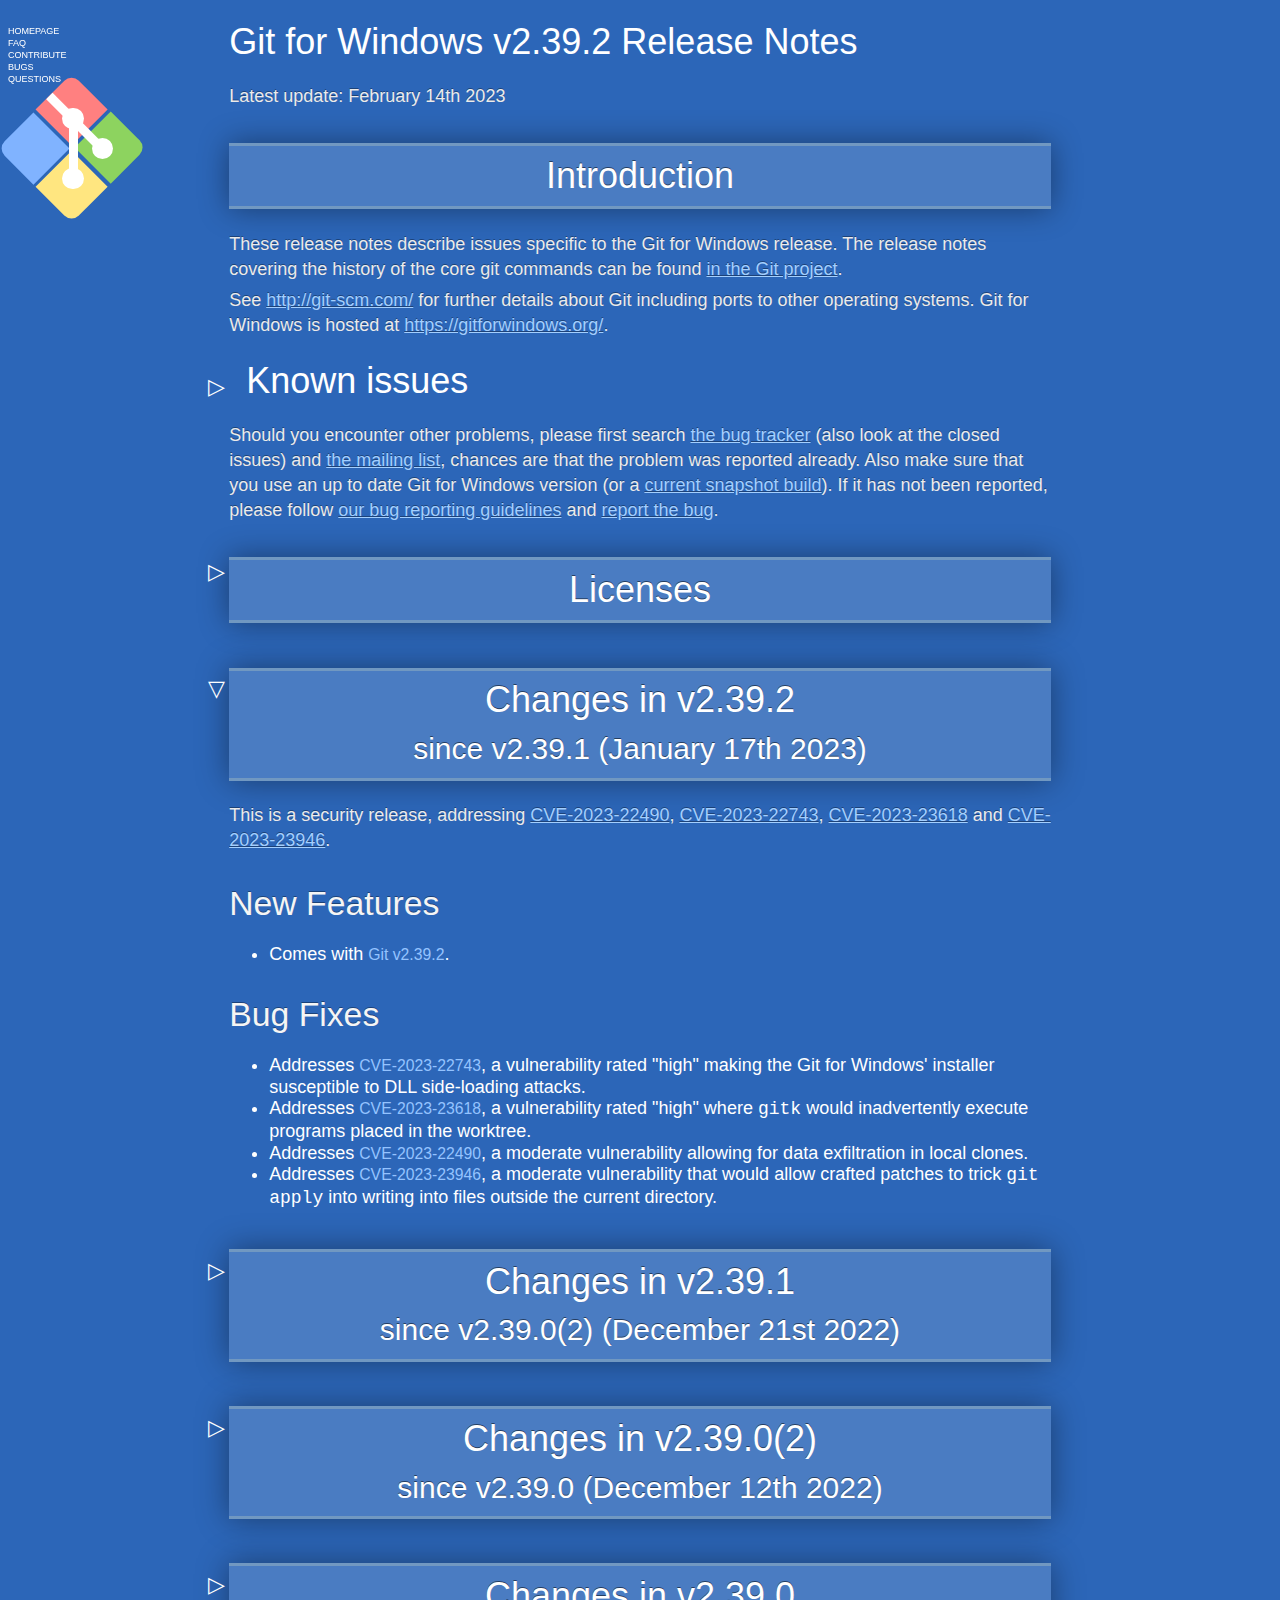
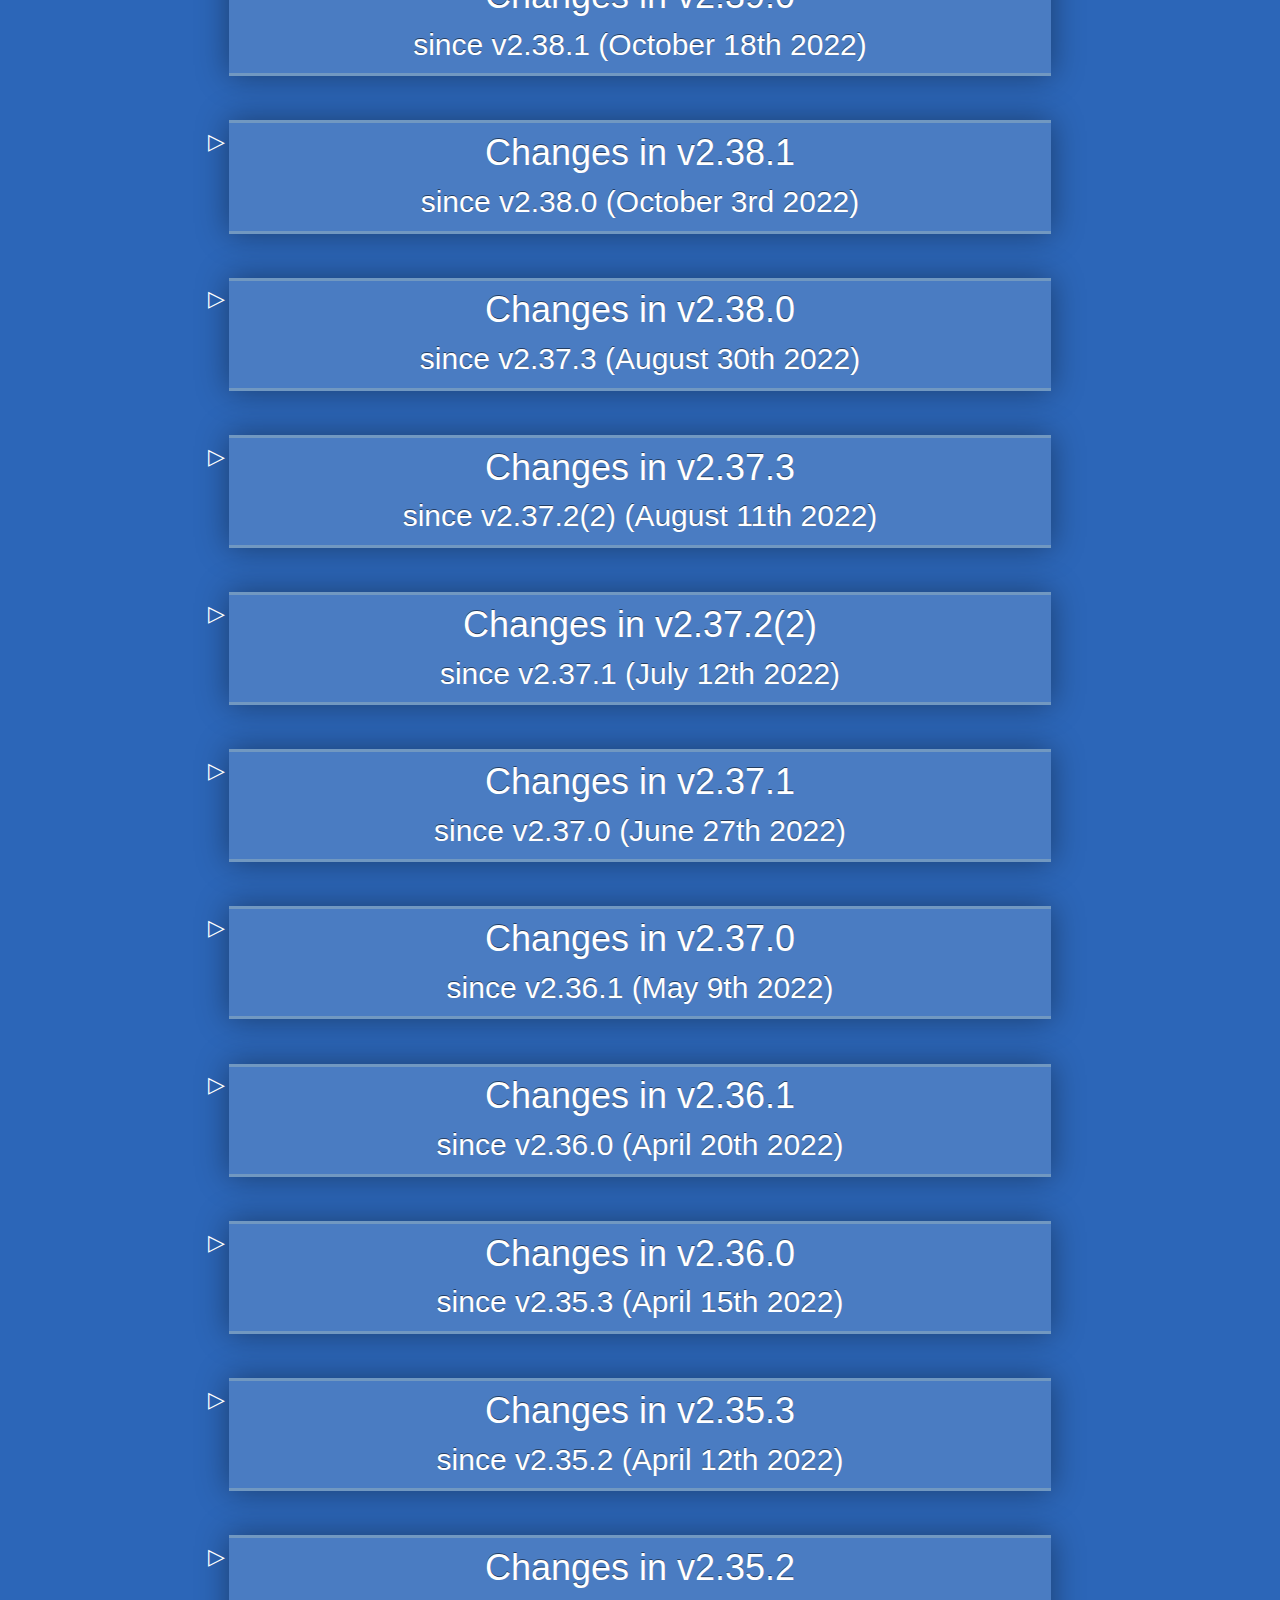
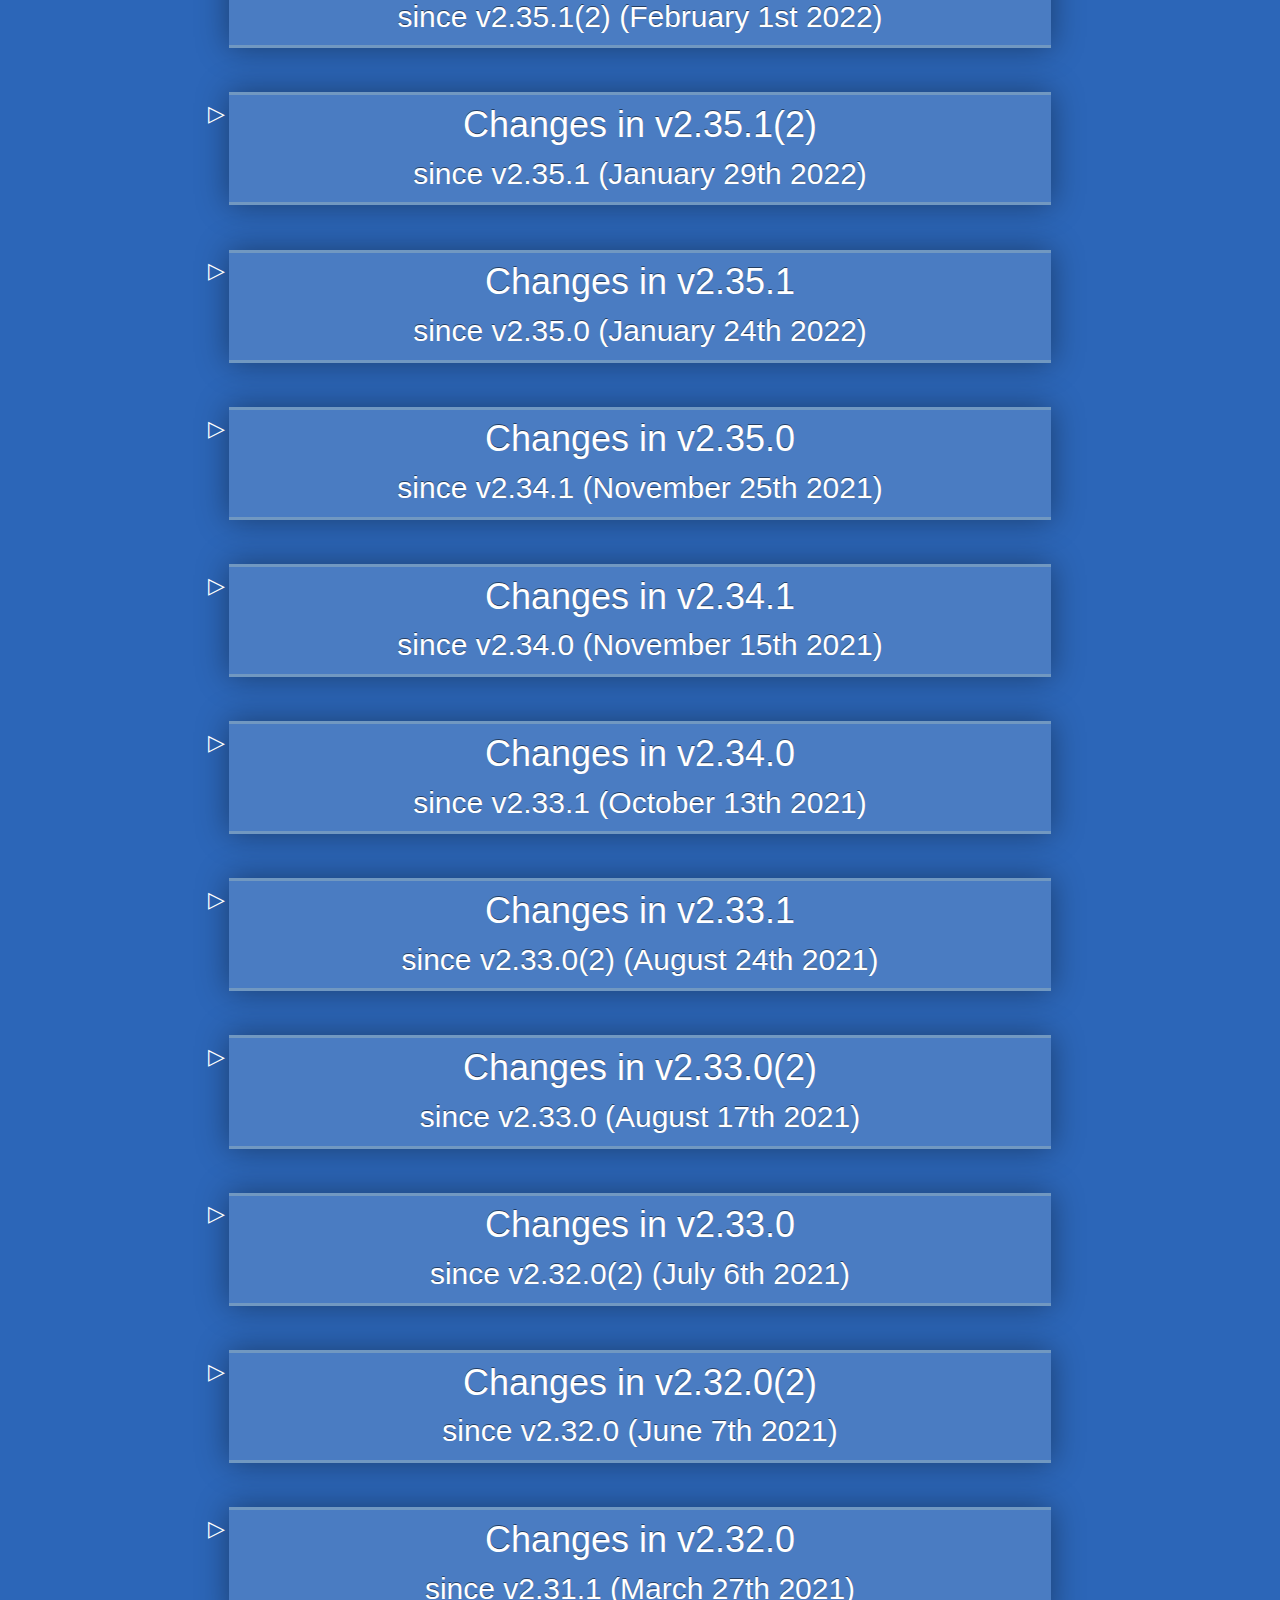
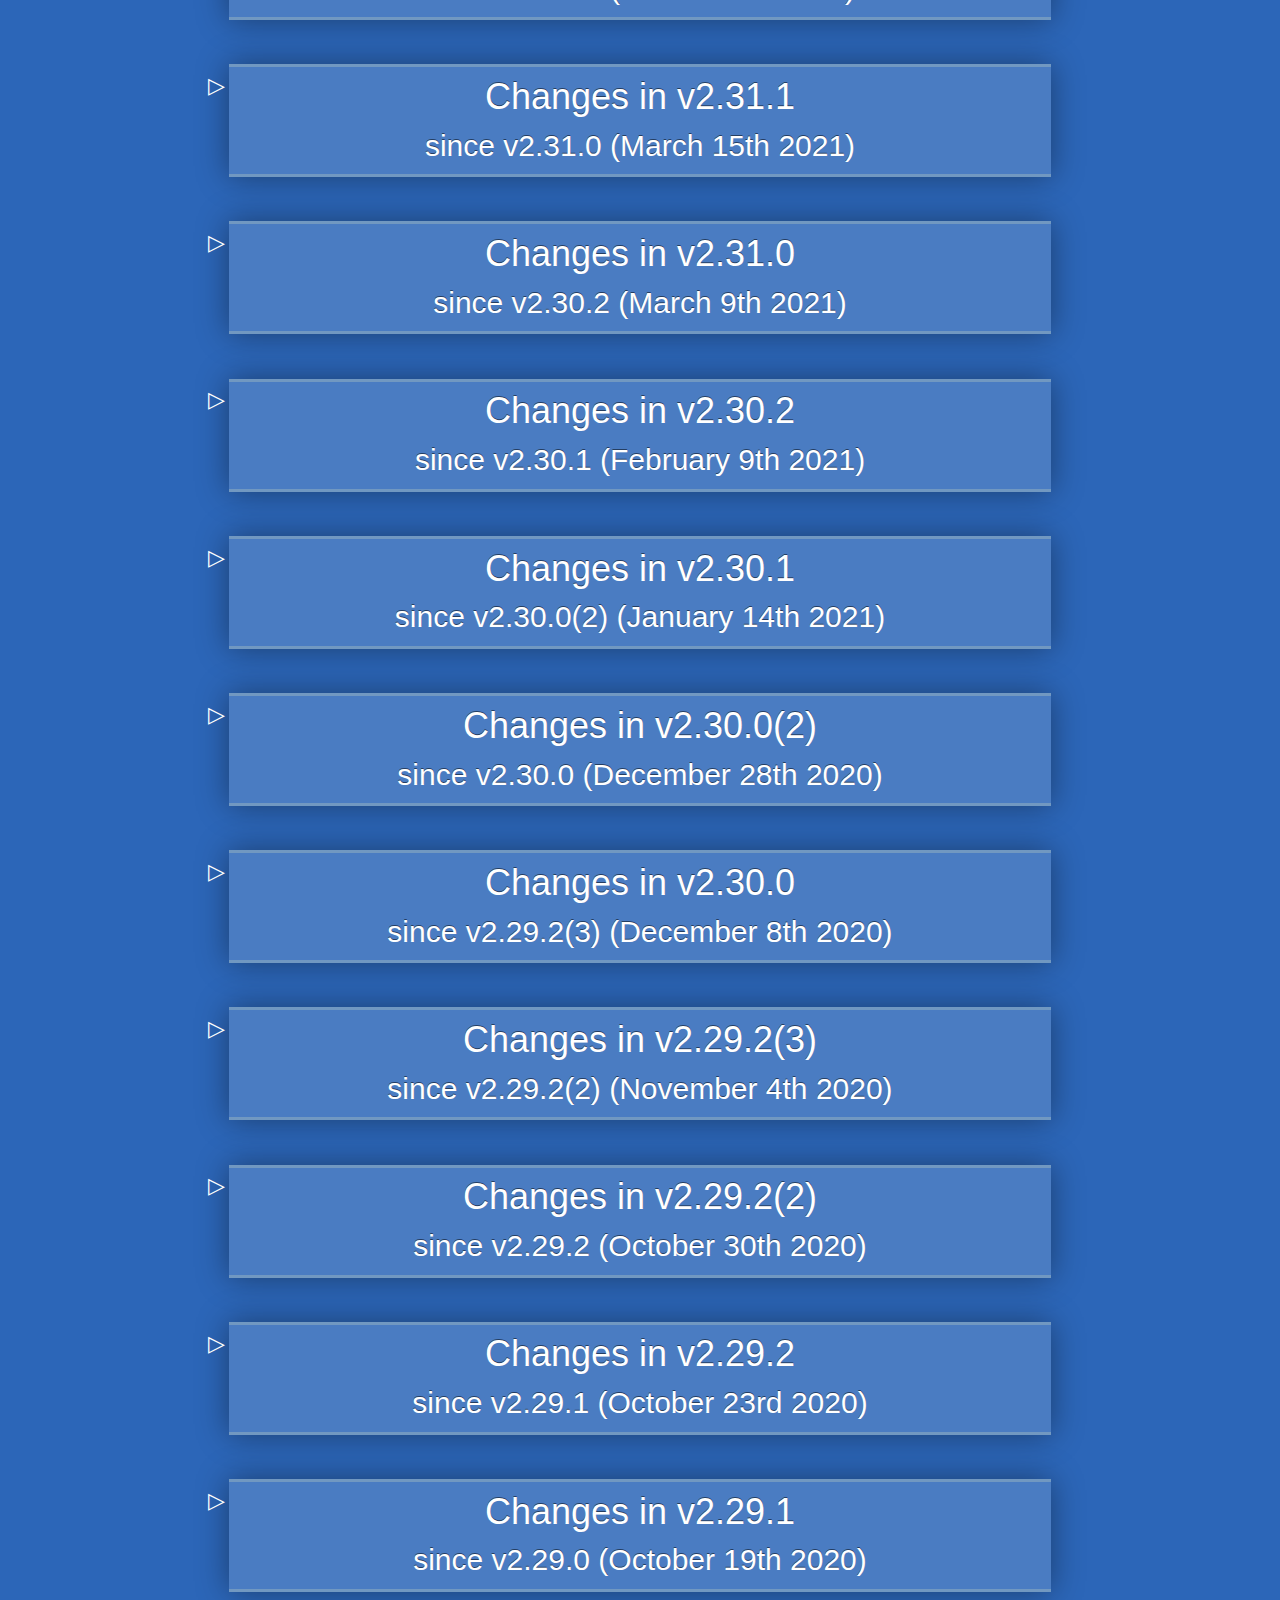
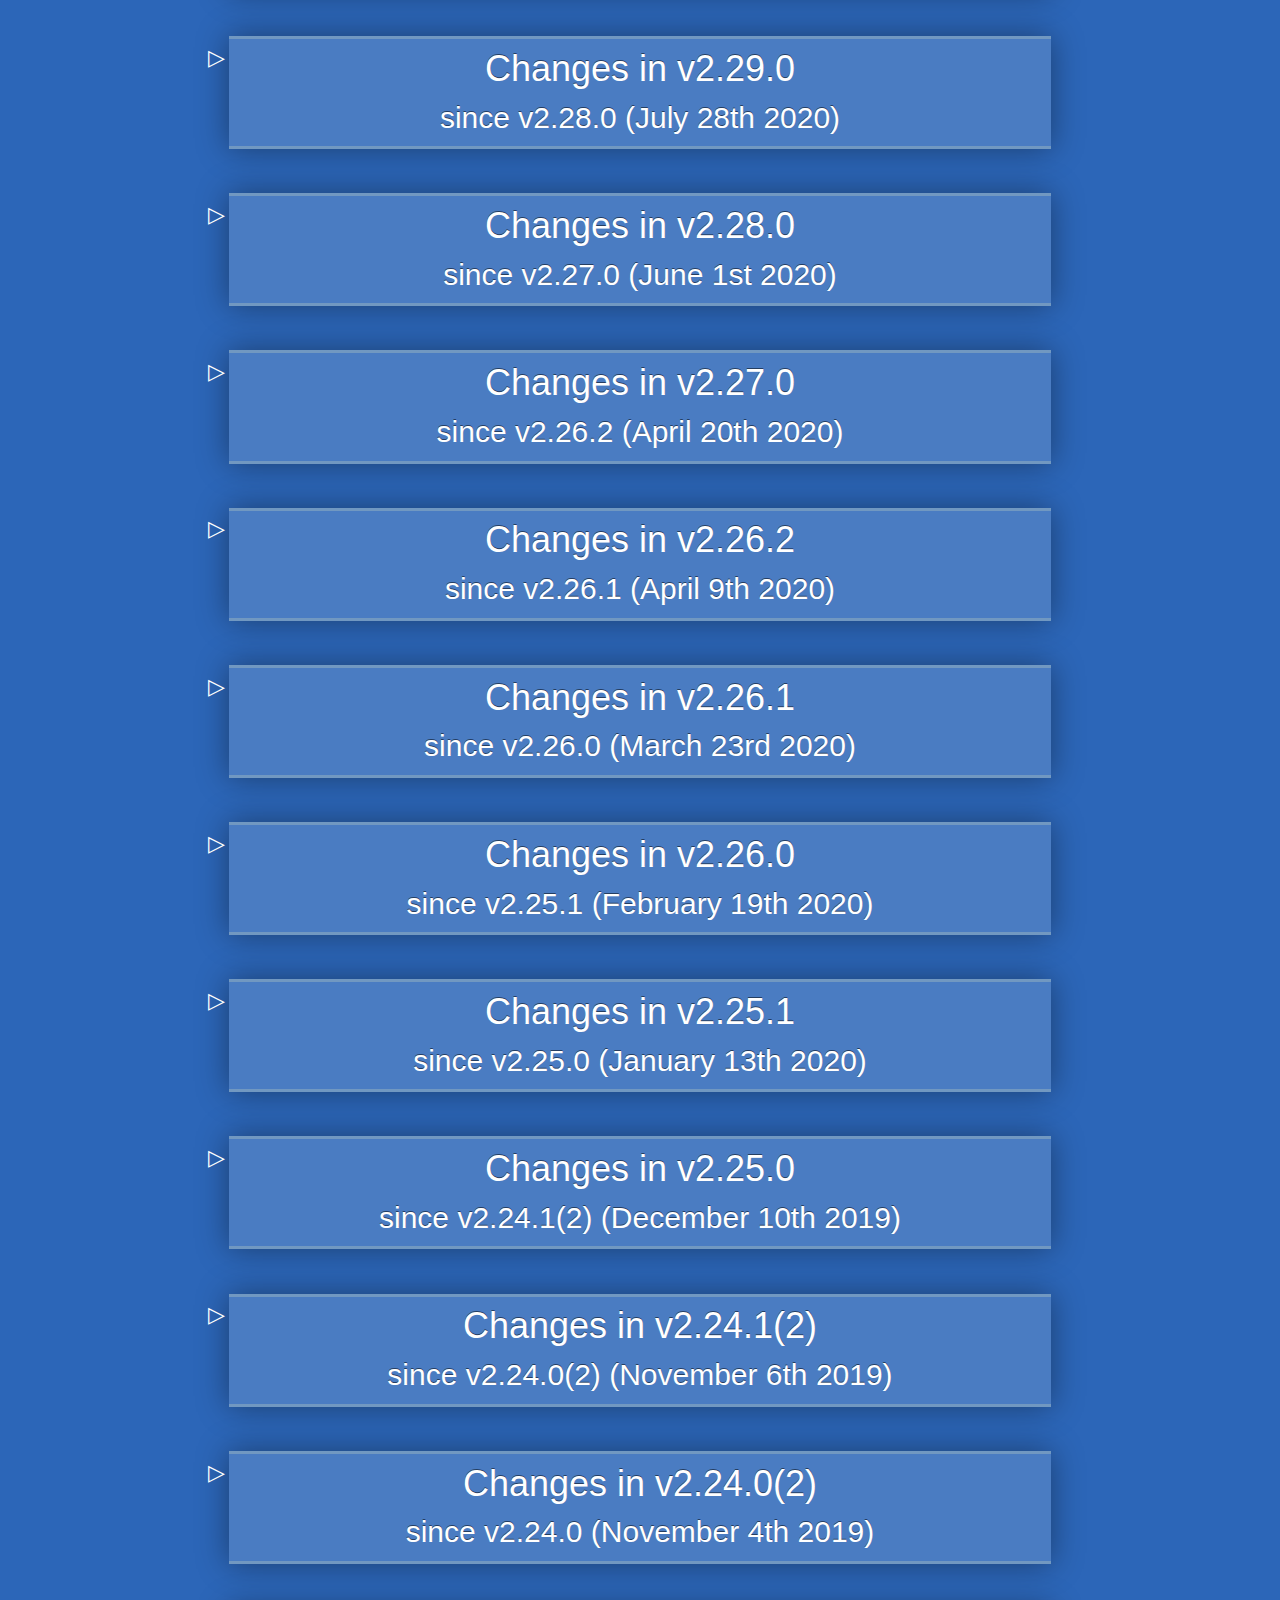
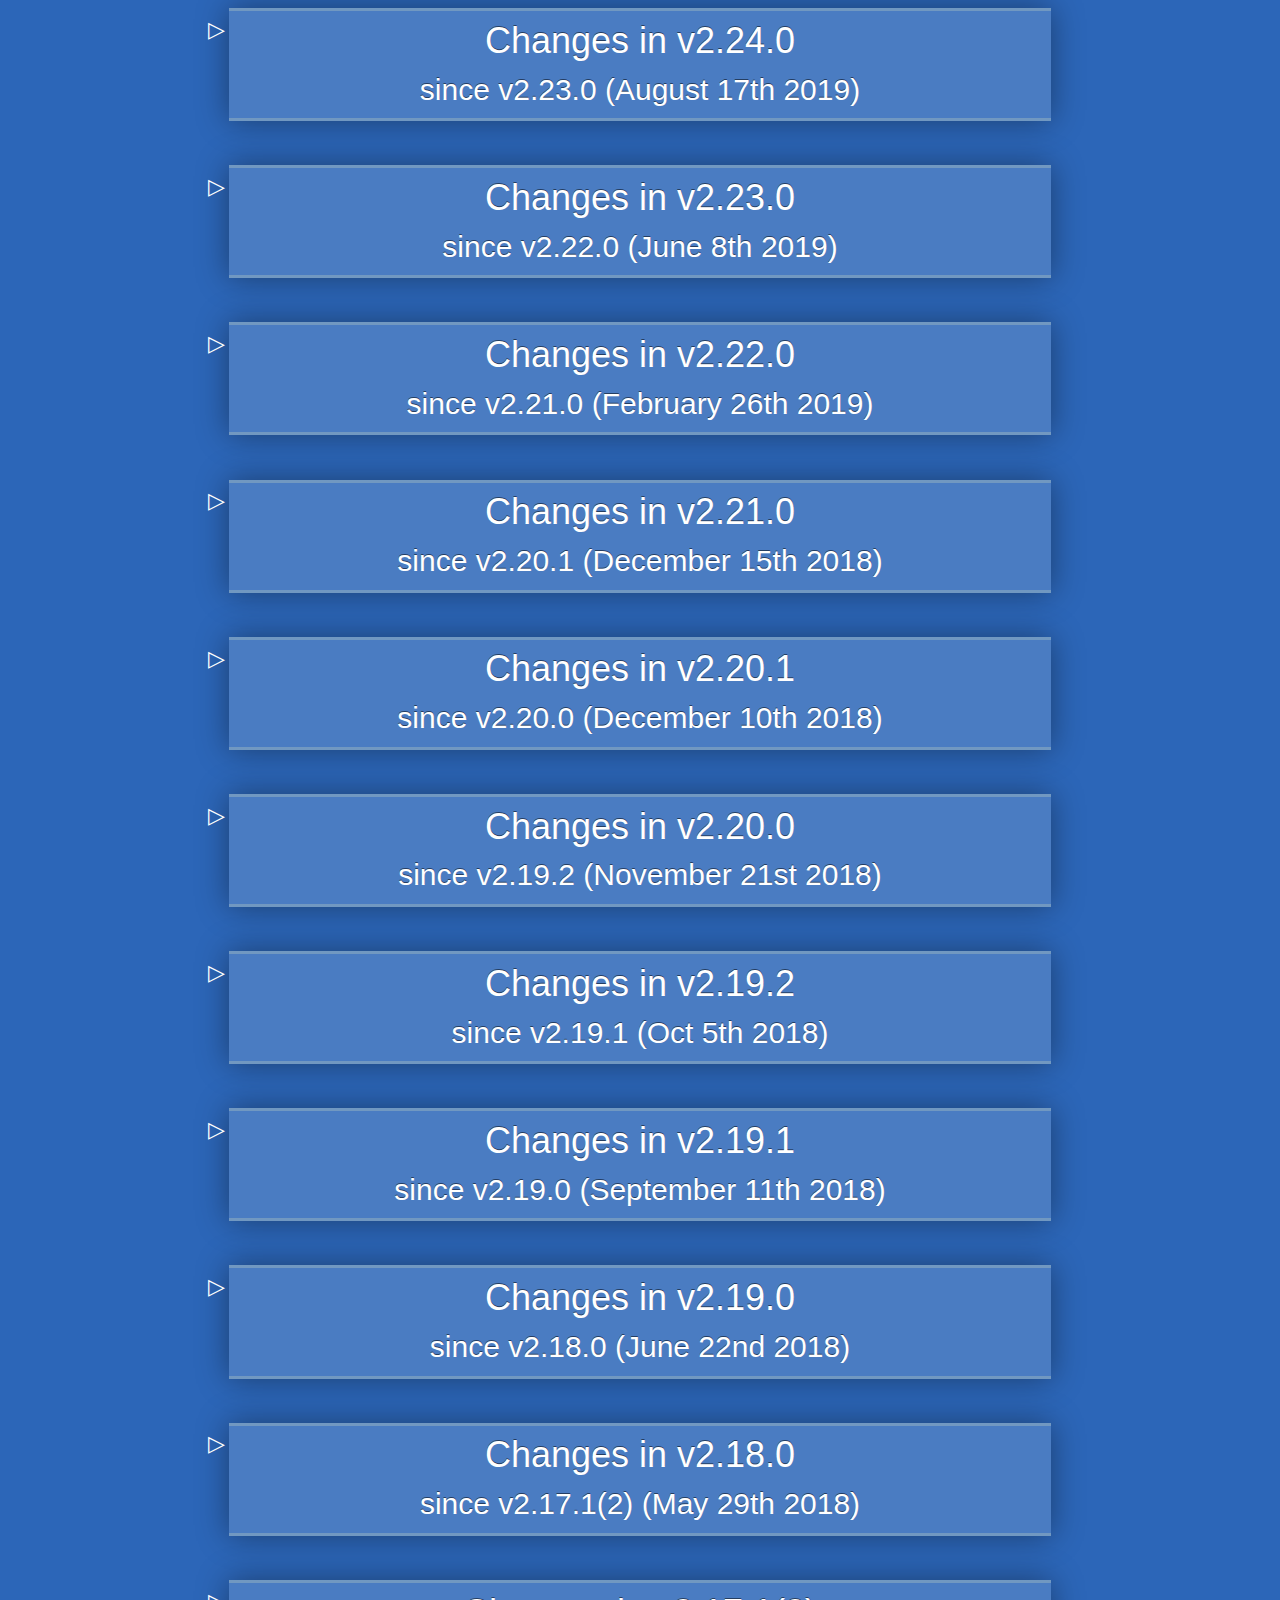
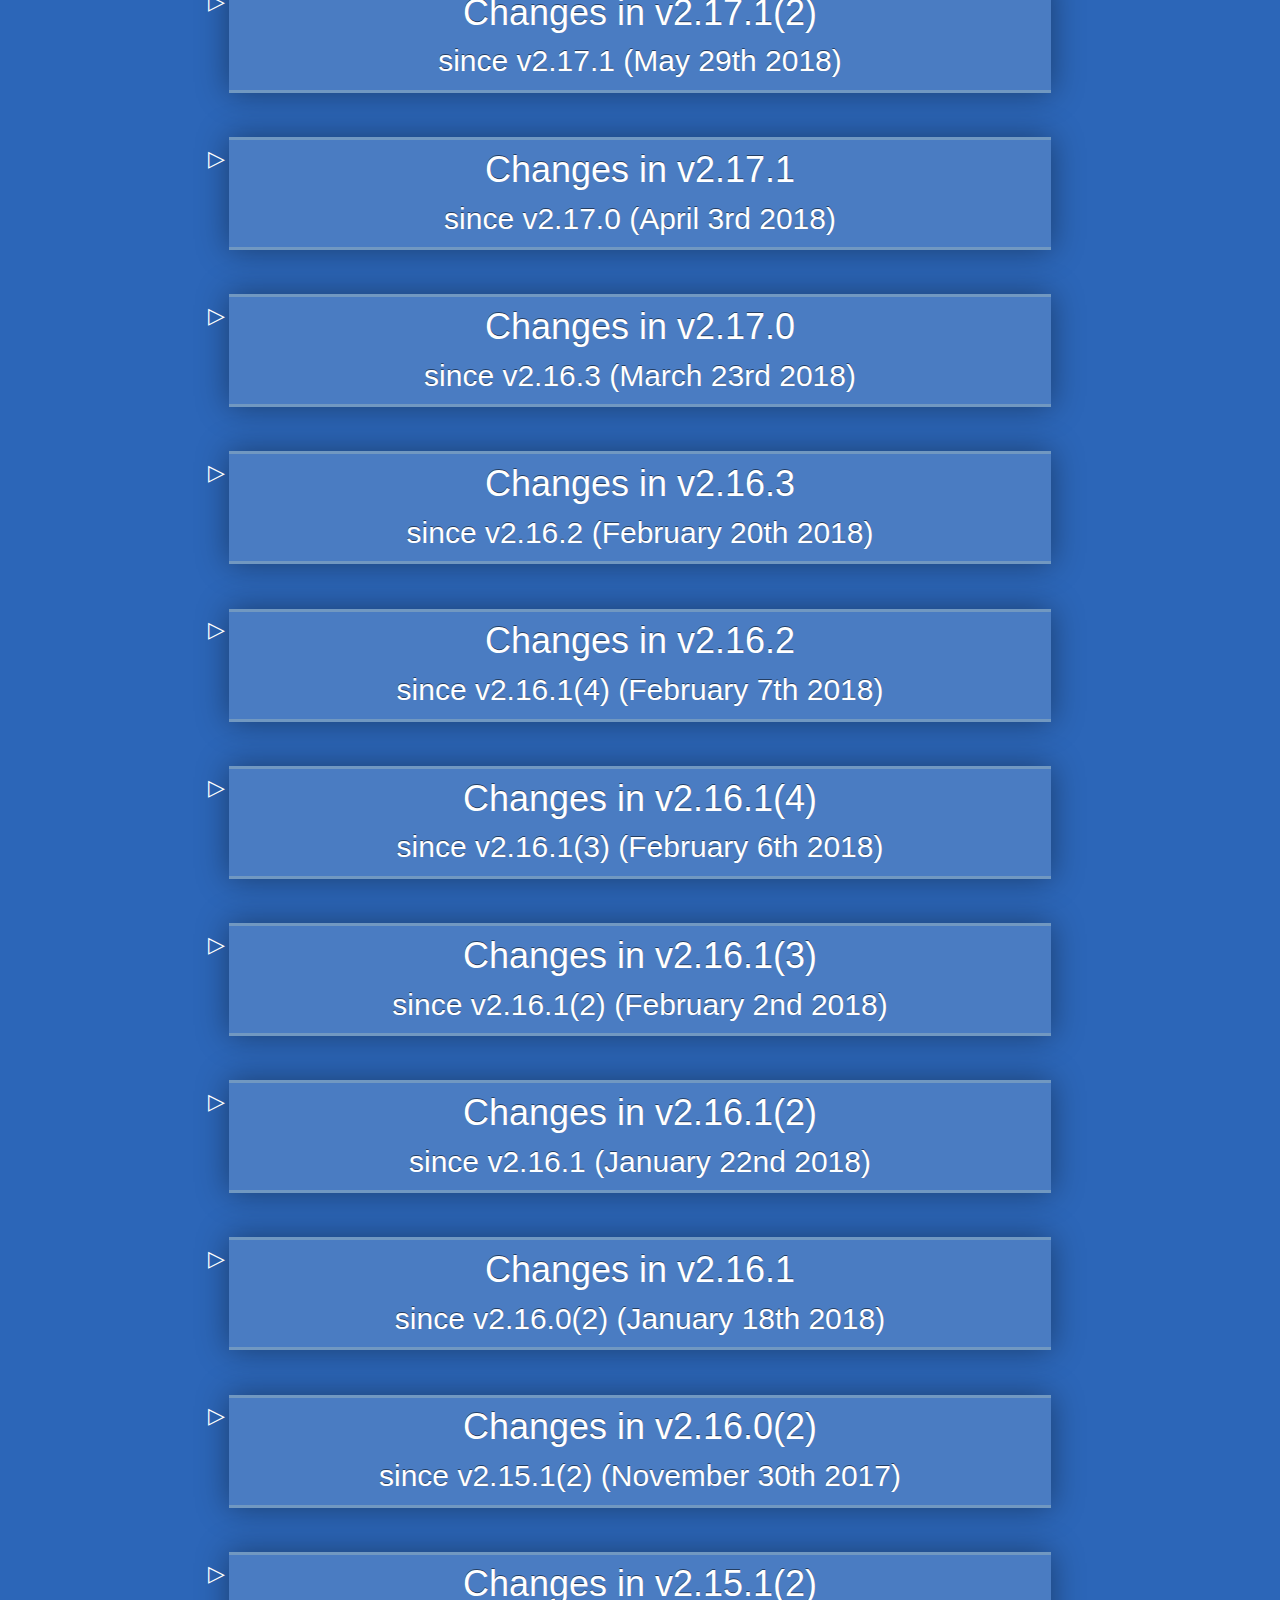
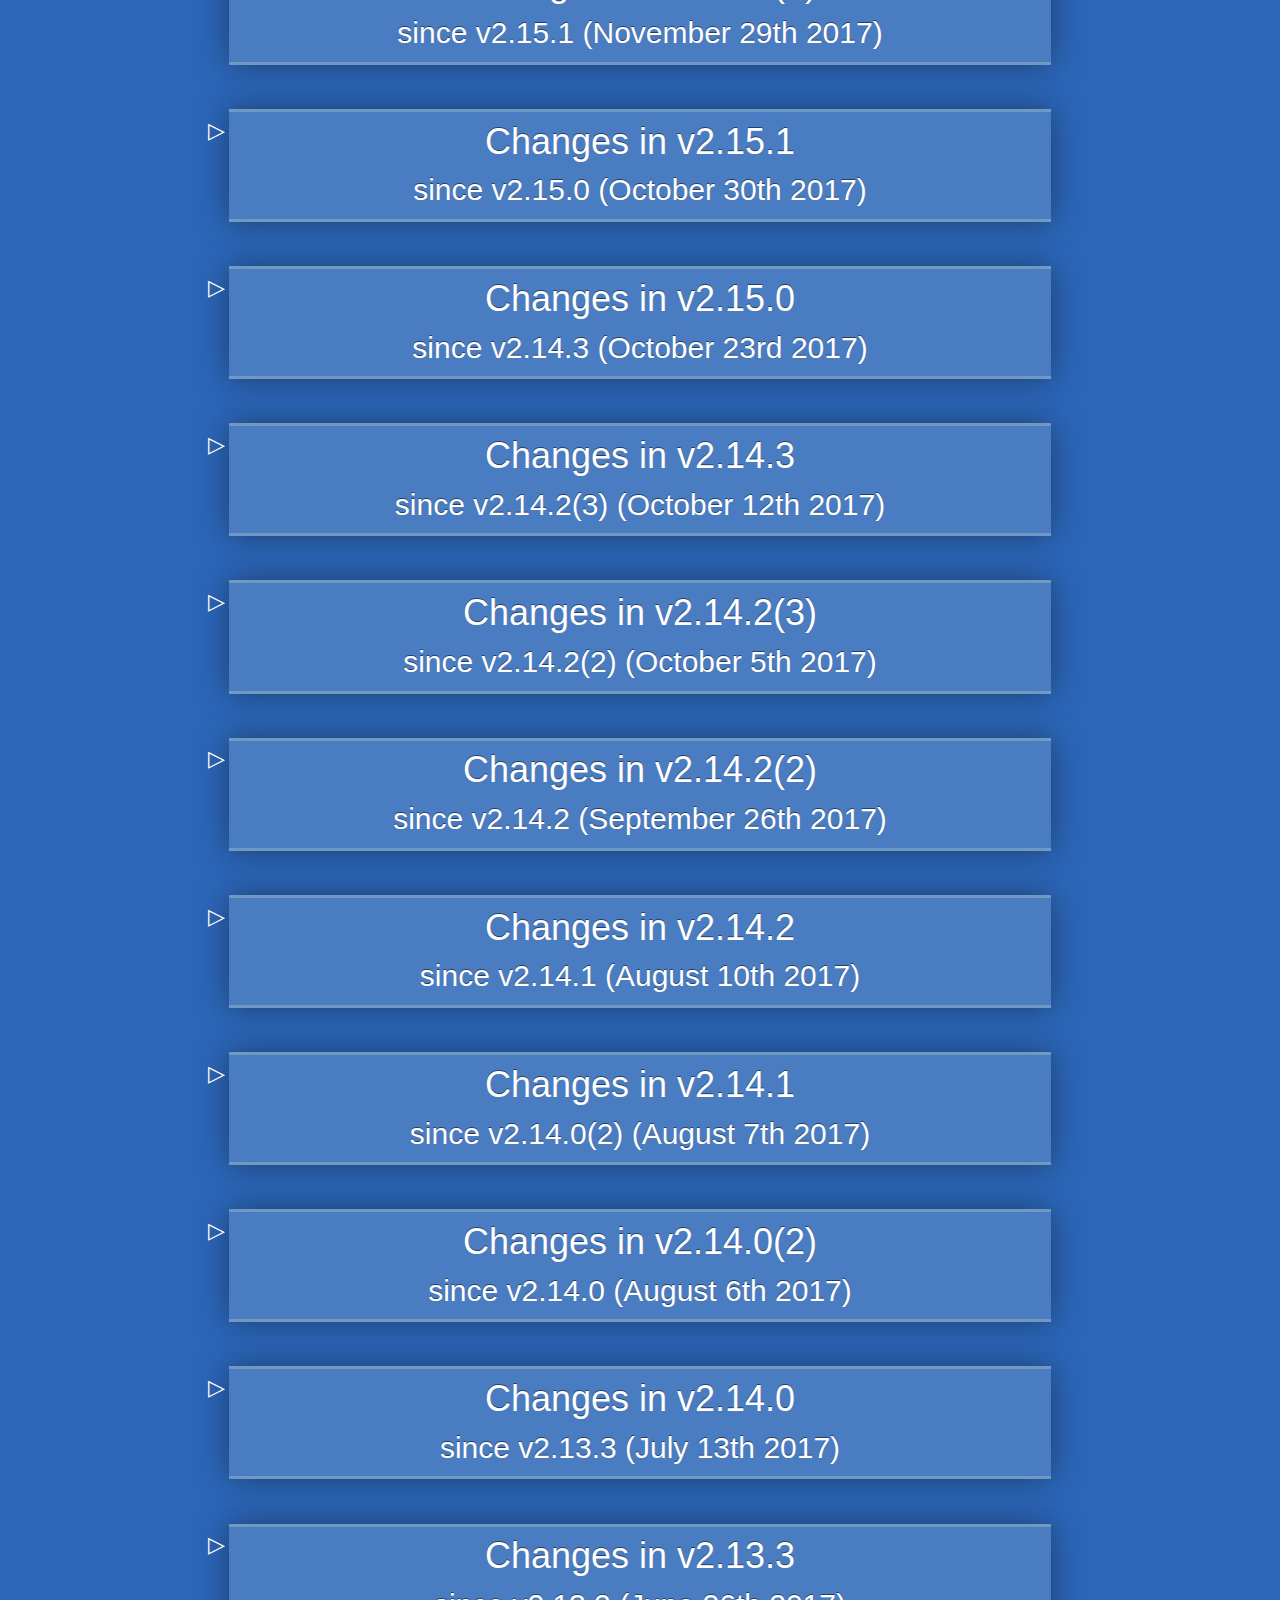
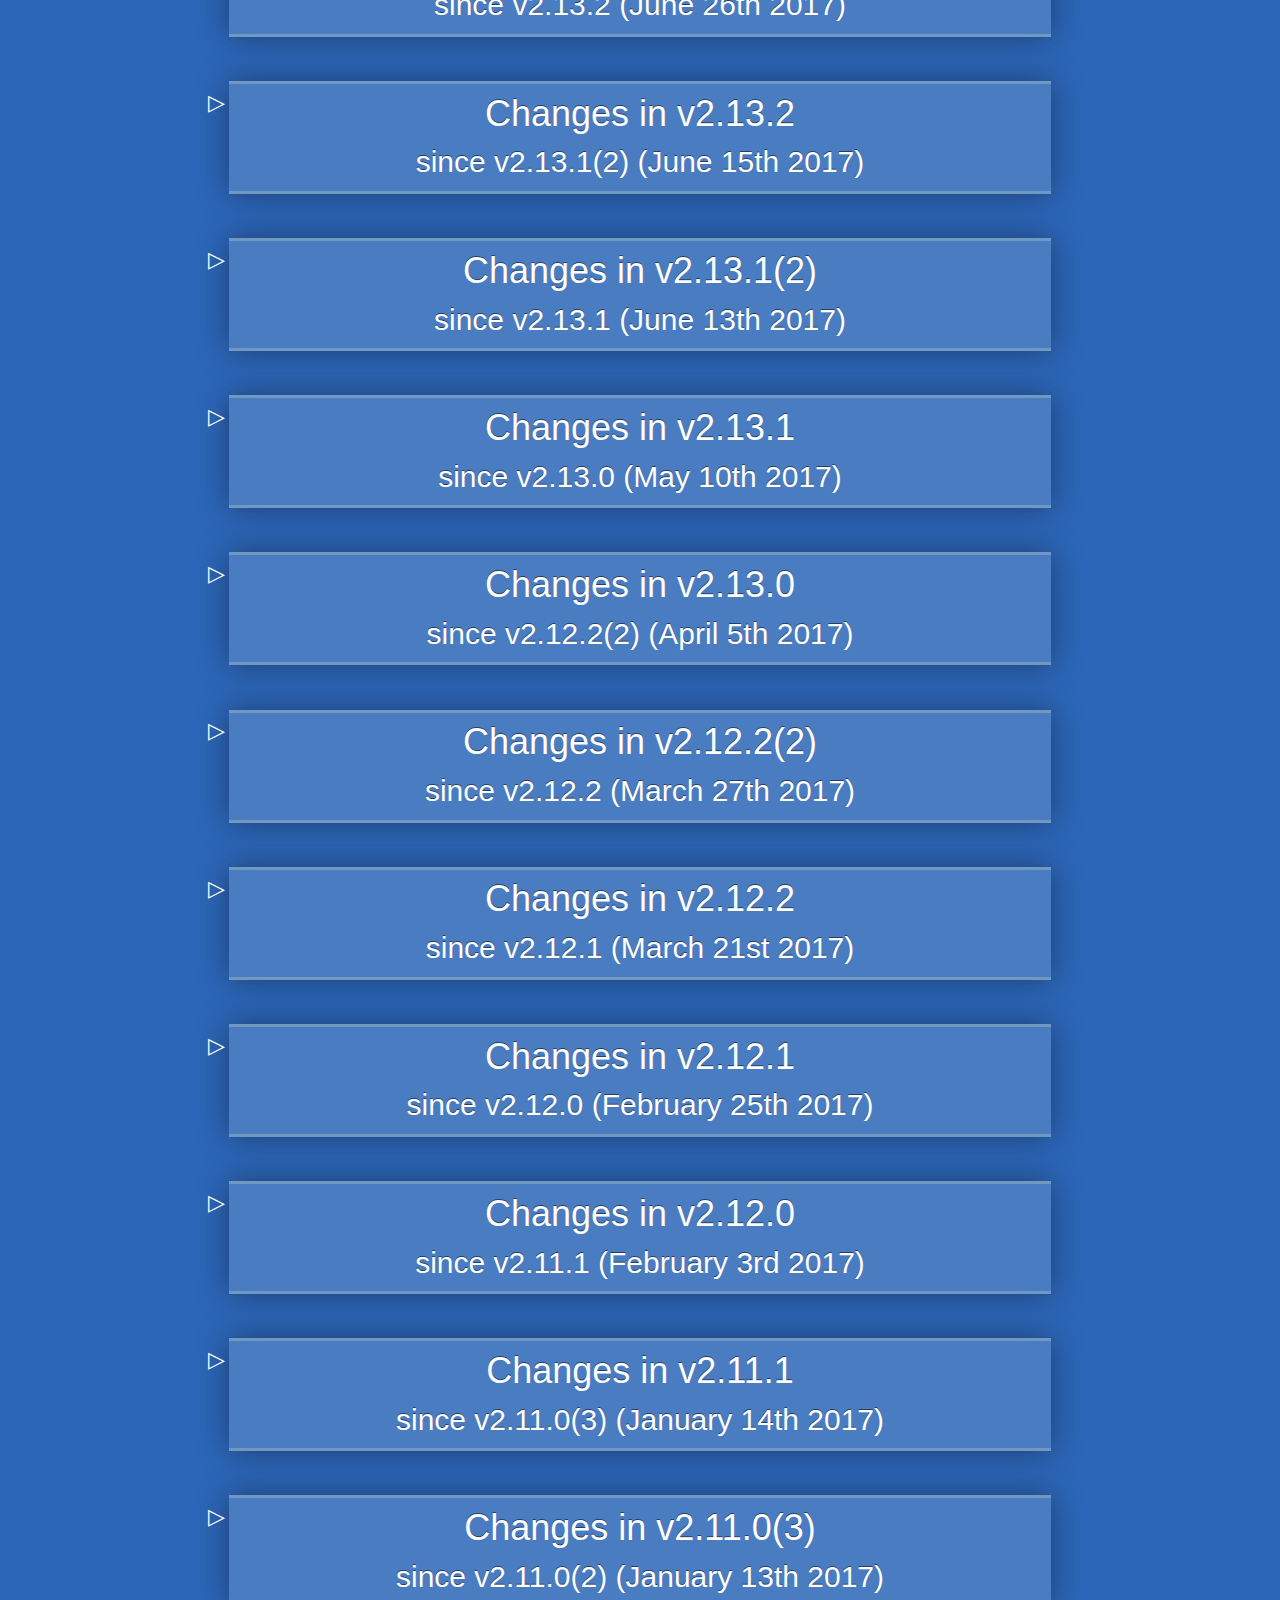
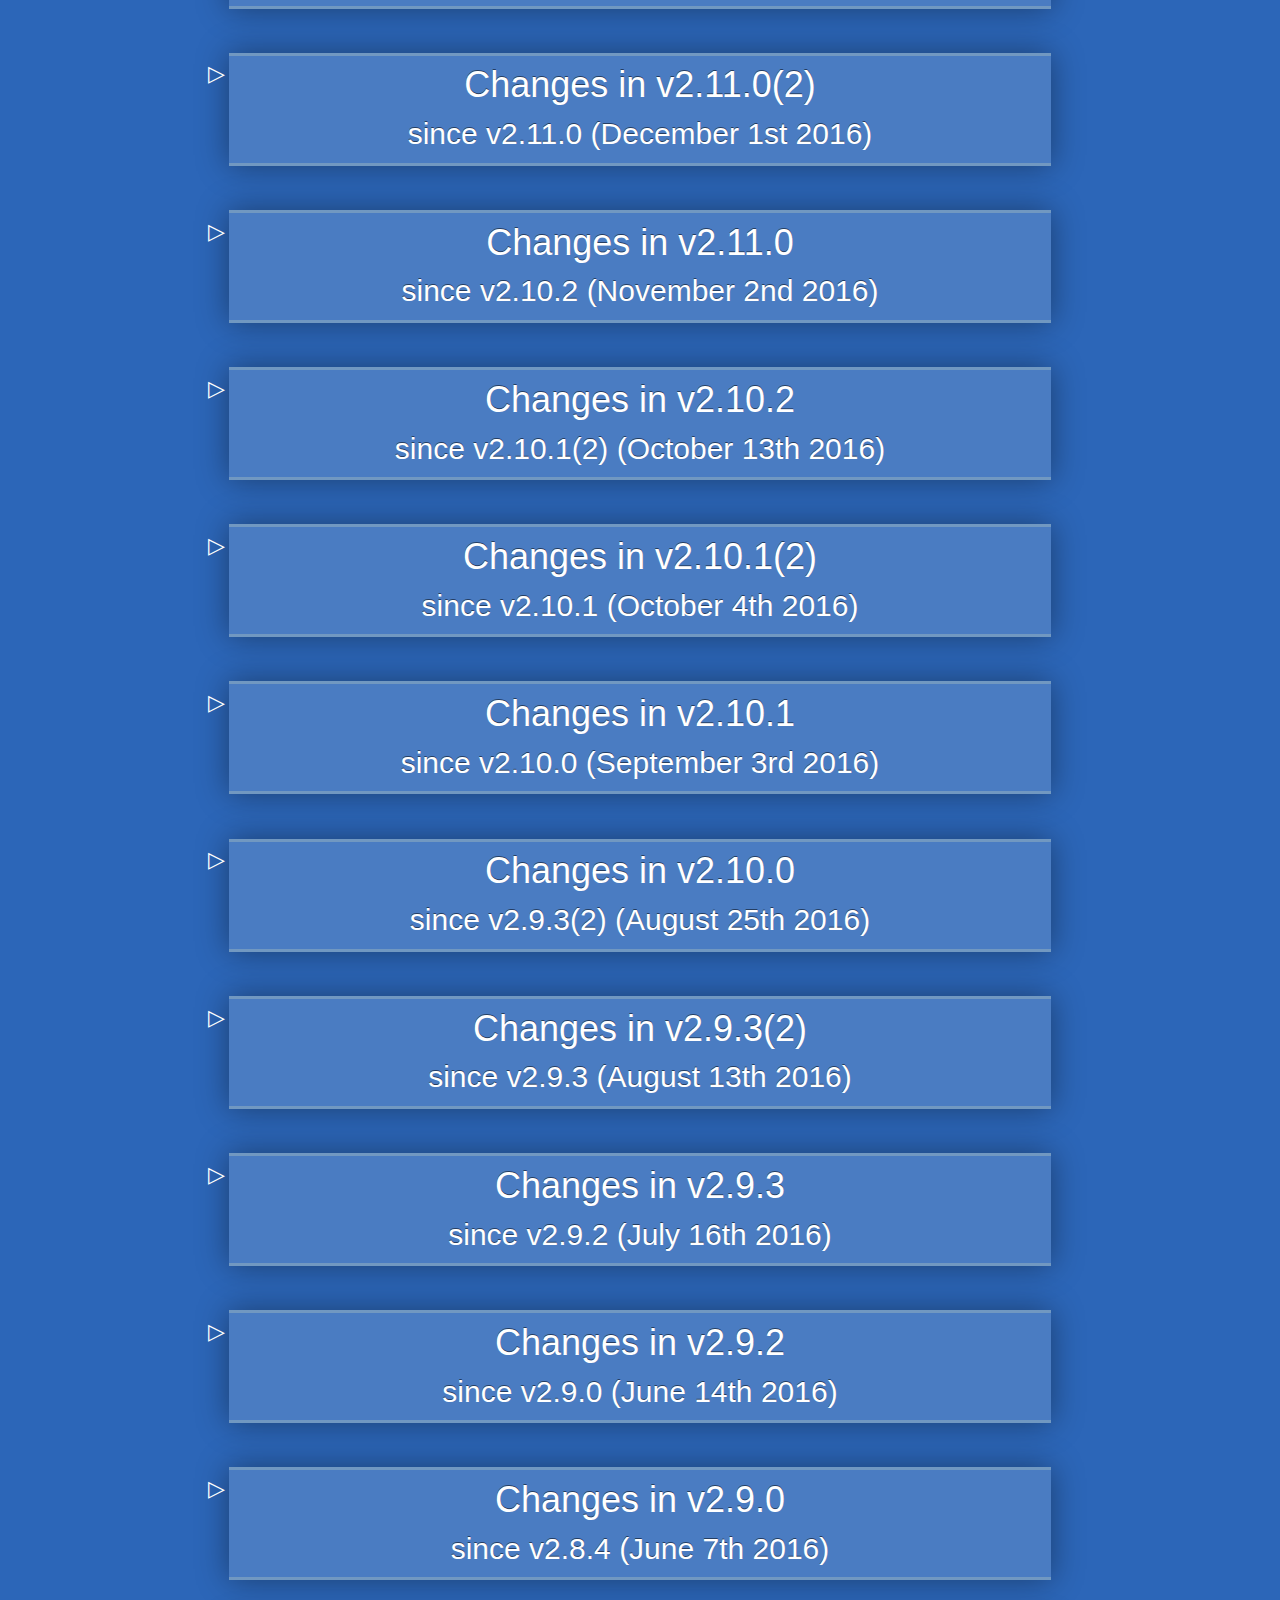
<file: bbReleaseNotes.html>
<!DOCTYPE html>
<html>
<head>
<meta http-equiv="Content-Type" content="text/html;
charset=UTF-8">
<link rel="stylesheet"
href="css/ReleaseNotes.css">
</head>
<body class="details">
<div class="links">
<ul>
<li><a href="https://gitforwindows.org/">homepage</a></li>
<li><a href="https://github.com/git-for-windows/git/wiki/FAQ">faq</a></li>
<li><a href="https://gitforwindows.org/#contribute">contribute</a></li>
<li><a href="https://gitforwindows.org/#contribute">bugs</a></li>
<li><a href="mailto:git@vger.kernel.org">questions</a></li>
</ul>
<div id="git-for-windows-logo">
<div id="left-pane"></div>
<div id="top-pane"></div>
<div id="right-pane"></div>
<div id="bottom-pane"></div>
<div id="diagonal-pipe"></div>
<div id="vertical-pipe"></div>
<div id="top-ball"></div>
<div id="bottom-ball"></div>
<div id="right-ball"></div>
</div>
</div>
<div class="content">
<h1>Git for Windows v2.39.2 Release Notes</h1>

<p>Latest update: February 14th 2023</p>

<h2>Introduction</h2>

<p>These release notes describe issues specific to the Git for Windows release. The release notes covering the history of the core git commands can be found <a href="https://github.com/git/git/tree/HEAD/Documentation/RelNotes">in the Git project</a>.</p>

<p>See <a href="http://git-scm.com/">http://git-scm.com/</a> for further details about Git including ports to other operating systems. Git for Windows is hosted at <a href="https://gitforwindows.org/">https://gitforwindows.org/</a>.</p>

<h1 id="known-issues" class="collapsible">Known issues</h1>

<ul>
<li>On Windows 10 before 1703, or when Developer Mode is turned off, special permissions are required when cloning repositories with symbolic links, therefore support for symbolic links is disabled by default. Use <code>git clone -c core.symlinks=true &lt;URL&gt;</code> to enable it, see details <a href="https://github.com/git-for-windows/git/wiki/Symbolic-Links">here</a>.</li>
<li>If configured to use Plink, you will have to connect with <a href="http://www.chiark.greenend.org.uk/~sgtatham/putty/">putty</a> first and accept the host key.</li>
<li>Some console programs, most notably non-MSYS2 Python, PHP, Node and OpenSSL, interact correctly with MinTTY only when called through <code>winpty</code> (e.g. the Python console needs to be started as <code>winpty python</code> instead of just <code>python</code>).</li>
<li><p>If you specify command-line options starting with a slash, POSIX-to-Windows path conversion will kick in converting e.g. "<code>/usr/bin/bash.exe</code>" to "<code>C:\Program Files\Git\usr\bin\bash.exe</code>". When that is not desired -- e.g. "<code>--upload-pack=/opt/git/bin/git-upload-pack</code>" or "<code>-L/regex/</code>" -- you need to set the environment variable <code>MSYS_NO_PATHCONV</code> temporarily, like so:</p>

<blockquote>
  <p><code>MSYS_NO_PATHCONV=1 git blame -L/pathconv/ msys2_path_conv.cc</code></p>
</blockquote>

<p>Alternatively, you can double the first slash to avoid POSIX-to-Windows path conversion, e.g. "<code>//usr/bin/bash.exe</code>".</p></li>
<li>Windows drives are normally recognized within the POSIX path as <code>/c/path/to/dir/</code> where <code>/c/</code> (or appropriate drive letter) is equivalent to the <code>C:\</code> Windows prefix to the <code>\path\to\dir</code>. If this is not recognized, revert to the <code>C:\path\to\dir</code> Windows style.</li>
<li>Git for Windows will not allow commits containing DOS-style truncated 8.3-format filenames ending with a tilde and digit, such as <code>mydocu~1.txt</code>. A workaround is to call <code>git config core.protectNTFS false</code>, which is not advised. Instead, add a rule to .gitignore to ignore the file(s), or rename the file(s).</li>
<li>Many Windows programs (including the Windows Explorer) have problems with directory trees nested so deeply that the absolute path is longer than 260 characters. Therefore, Git for Windows refuses to check out such files by default. You can overrule this default by setting <code>core.longPaths</code>, e.g. <code>git clone -c core.longPaths=true ...</code>.</li>
<li>Some commands are not yet supported on Windows and excluded from the installation.</li>
<li>As Git for Windows is shipped without Python support, <code>git p4</code> (which is backed by a Python script) is not supported.</li>
<li>The Quick Launch icon will only be installed for the user running setup (typically the Administrator). This is a technical restriction and will not change.</li>
<li>Older versions of the Windows Explorer do <em>not</em> calculate Git for Windows' on-disk size correctly, as it is unaware of hard links. Therefore, it might look like Git for Windows takes up 1.5GB when in reality it is about a third of that.</li>
<li>Git command hints are designed for a POSIX shell, this can lead to issues when using them <strong>as is</strong> in non-POSIX shells like PowerShell, <a href="https://github.com/git-for-windows/git/issues/2785">such as this ticket</a>.</li>
<li>When pushing via the <code>git://</code> protocol, Git for Windows may hang indefinitely. The last console output in this case is typically <code>Writing objects: 100%</code>. Until issue <a href="https://github.com/git-for-windows/git/issues/907">#907</a> is addressed, run this command once as a work-around: <code>git config sendpack.sideband false</code>.</li>
<li><p>Git for Windows executables linked to <code>msys-2.0.dll</code> are not compatible with Mandatory ASLR and may crash if system-wide Mandatory ASLR is enabled in Windows Exploit protection. A workaround is to disable ASLR for all executables in <code>C:\Program Files\Git\usr\bin</code>, run in administrator powershell (replace <code>$_.Name</code> with <code>$_</code> to use full path to executable instead of name):</p>

<blockquote>
  <p><code>Get-Item -Path "C:\Program Files\Git\usr\bin\*.exe" | %{ Set-ProcessMitigation -Name $_.Name -Disable ForceRelocateImages }</code></p>
</blockquote>

<p>Alternatively, you can disable Mandatory ASLR completely in Windows Exploit protection.</p></li>
</ul>

<p>Should you encounter other problems, please first search <a href="https://github.com/git-for-windows/git/issues">the bug tracker</a> (also look at the closed issues) and <a href="http://groups.google.com/group/git-for-windows">the mailing list</a>, chances are that the problem was reported already. Also make sure that you use an up to date Git for Windows version (or a <a href="https://wingit.blob.core.windows.net/files/index.html">current snapshot build</a>). If it has not been reported, please follow <a href="https://github.com/git-for-windows/git/wiki/Issue-reporting-guidelines">our bug reporting guidelines</a> and <a href="https://github.com/git-for-windows/git/issues/new">report the bug</a>.</p>

<h2 id="licenses" class="collapsible">Licenses</h2><div>

<p>Git is licensed under the GNU General Public License version 2.</p>

<p>Git for Windows also contains Embedded CAcert Root Certificates. For more information please go to <a href="https://www.cacert.org/policy/RootDistributionLicense.php">https://www.cacert.org/policy/RootDistributionLicense.php</a>.</p>

<p>This package contains software from a number of other projects including Bash, zlib, curl, tcl/tk, perl, MSYS2 and a number of libraries and utilities from the GNU project, licensed under the GNU General Public License. Likewise, it contains Perl which is dual licensed under the GNU General Public License and the Artistic License.</p>

</div><h2 id="v2.39.2" nr="1" class="collapsible"> <a name="latest">Changes in v2.39.2</a><br /><small>since  v2.39.1 (January 17th 2023)</h2></small><div>

<p>This is a security release, addressing <a href="https://github.com/git/git/security/advisories/GHSA-gw92-x3fm-3g3q">CVE-2023-22490</a>, <a href="https://github.com/git-for-windows/git/security/advisories/GHSA-p2x9-prp4-8gvq">CVE-2023-22743</a>, <a href="https://github.com/git-for-windows/git/security/advisories/GHSA-wxwv-49qw-35pm">CVE-2023-23618</a> and <a href="https://github.com/git/git/security/advisories/GHSA-r87m-v37r-cwfh">CVE-2023-23946</a>.</p>

<h3>New Features</h3>

<ul>
<li>Comes with <a href="https://github.com/git/git/blob/v2.39.2/Documentation/RelNotes/2.39.2.txt">Git v2.39.2</a>.</li>
</ul>

<h3>Bug Fixes</h3>

<ul>
<li>Addresses <a href="https://github.com/git-for-windows/git/security/advisories/GHSA-p2x9-prp4-8gvq">CVE-2023-22743</a>, a vulnerability rated "high" making the Git for Windows' installer susceptible to DLL side-loading attacks.</li>
<li>Addresses <a href="https://github.com/git-for-windows/git/security/advisories/GHSA-wxwv-49qw-35pm">CVE-2023-23618</a>, a vulnerability rated "high" where <code>gitk</code> would inadvertently execute programs placed in the worktree.</li>
<li>Addresses <a href="https://github.com/git/git/security/advisories/GHSA-gw92-x3fm-3g3q">CVE-2023-22490</a>, a moderate vulnerability allowing for data exfiltration in local clones.</li>
<li>Addresses <a href="https://github.com/git/git/security/advisories/GHSA-r87m-v37r-cwfh">CVE-2023-23946</a>, a moderate vulnerability that would allow crafted patches to trick <code>git apply</code> into writing into files outside the current directory.</li>
</ul>

</div><h2 id="v2.39.1" nr="2" class="collapsible"> Changes in v2.39.1<br /><small>since  v2.39.0(2) (December 21st 2022)</h2></small><div>

<p>This is a security release, addressing <a href="https://github.com/git/git/security/advisories/GHSA-475x-2q3q-hvwq">CVE-2022-41903</a>, <a href="https://github.com/git/git/security/advisories/GHSA-c738-c5qq-xg89">CVE-2022-23521</a> and <a href="https://github.com/git-for-windows/git/security/advisories/GHSA-v4px-mx59-w99c">CVE-2022-41953</a>.</p>

<h3>New Features</h3>

<ul>
<li>Comes with <a href="https://github.com/git/git/blob/v2.39.1/Documentation/RelNotes/2.39.1.txt">Git v2.39.1</a>.</li>
</ul>

<h3>Bug Fixes</h3>

<ul>
<li>Addresses <a href="https://github.com/git/git/security/advisories/GHSA-c738-c5qq-xg89">CVE-2022-23521</a>, a critical vulnerability in the <code>.gitattributes</code> parsing that potentially allows malicious code to be executed while cloning.</li>
<li>Addresses <a href="https://github.com/git-for-windows/git/security/advisories/GHSA-v4px-mx59-w99c">CVE-2022-41953</a>, a vulnerability that makes Git GUI's <code>Clone</code> function susceptible to Remote Code Execution attacks.</li>
<li>Addresses <a href="https://github.com/git/git/security/advisories/GHSA-475x-2q3q-hvwq">CVE-2022-41903</a>, a vulnerability that may allow heap overflows and code to be executed inadvertently during a <code>git archive</code> invocation.</li>
<li>A <a href="https://github.com/git-for-windows/git/issues/4194">regression introduced in Git for Windows v2.39.0(2)</a> that prevented cloning from Bitbucket <a href="https://github.com/git-for-windows/MINGW-packages/pull/64">was fixed</a>.</li>
</ul>

</div><h2 id="v2.39.0(2)" nr="3" class="collapsible"> Changes in v2.39.0(2)<br /><small>since  v2.39.0 (December 12th 2022)</h2></small><div>

<h3>New Features</h3>

<ul>
<li>Comes with <a href="https://github.com/PCRE2Project/pcre2/releases/tag/pcre2-10.42">PCRE2 v10.42</a>.</li>
<li>Comes with <a href="https://github.com/GitCredentialManager/git-credential-manager/releases/tag/v2.0.886">Git Credential Manager v2.0.886</a>.</li>
<li>Comes with <a href="https://github.com/mintty/mintty/releases/tag/3.6.3">MinTTY v3.6.3</a>.</li>
<li>Comes with <a href="https://github.com/curl/curl/releases/tag/curl-7_87_0">cURL v7.87.0</a>.</li>
</ul>

<h3>Bug Fixes</h3>

<ul>
<li>The installer is expected to stop GPG agents automatically, but there was <a href="https://github.com/git-for-windows/git/issues/4172">a bug</a> that prevented that from working, which <a href="https://github.com/git-for-windows/build-extra/pull/453">has been fixed</a>.</li>
<li>A <a href="https://github.com/git-for-windows/git/issues/4171">regression</a> that caused <code>no_proxy</code> to be ignored was fixed by <a href="https://github.com/git-for-windows/git/issues/4191">upgrading libcurl</a>.</li>
<li>The Git Credential Manager version shipped with Git for Windows v2.39.0 <a href="https://github.com/git-for-windows/git/issues/4165">could not always find its UI helper</a> which was fixed by <a href="https://github.com/git-for-windows/git/issues/4166">upgrading to a fixed version</a>.</li>
<li>A bug in MinTTY caused it to throw a Critical Error when the printer spool service was not started, which was fixed by <a href="https://github.com/git-for-windows/git/issues/4182">upgrading MinTTY</a>.</li>
</ul>

</div><h2 id="v2.39.0" nr="4" class="collapsible"> Changes in v2.39.0<br /><small>since  v2.38.1 (October 18th 2022)</h2></small><div>

<h3>New Features</h3>

<ul>
<li>Comes with <a href="https://github.com/git/git/blob/v2.39.0/Documentation/RelNotes/2.39.0.txt">Git v2.39.0</a>.</li>
<li>Comes with <a href="https://www.openssl.org/news/openssl-1.1.1-notes.html">OpenSSL v1.1.1s</a>.</li>
<li>Comes with <a href="https://curl.haxx.se/changes.html#7_86_0">cURL v7.86.0</a>.</li>
<li>The Portable Git edition (which comes as a self-extracting 7-Zip archive) <a href="https://github.com/git-for-windows/build-extra/commit/0240a09014a4fcfd9f487e50d7a09464a2e428b8">now uses the latest 7-Zip version to self-extract</a>.</li>
<li>Comes with <a href="https://www.openssh.com/txt/release-9.1">OpenSSH v9.1p1</a>.</li>
<li>It <a href="https://github.com/git-for-windows/MSYS2-packages/commit/6823ee7b329b53f38747f64db8fb8d6de077a0e4">is now possible</a> to generate and use <a href="https://man.openbsd.org/ssh-keygen#FIDO_AUTHENTICATOR">SSH keys protected by security keys</a> (AKA FIDO devices) via Windows Hello, e.g. via <code>ssh-keygen.exe -t ecdsa-sk</code>.</li>
<li>Portable Git no longer configures <code>color.diff</code>, <code>color.status</code> and <code>color.branch</code> individually, but <a href="https://github.com/git-for-windows/build-extra/pull/442">configures <code>color.ui</code> instead</a>, which makes it easier to override the default.</li>
<li>Comes with <a href="https://lists.gnupg.org/pipermail/gnutls-help/2022-September/004765.html">GNU TLS v3.7.8</a>.</li>
<li>Comes with <a href="https://github.com/GitCredentialManager/git-credential-manager/releases/tag/v2.0.877">Git Credential Manager Core v2.0.877</a>.</li>
<li>Comes with <a href="https://github.com/mintty/mintty/releases/tag/3.6.2">MinTTY v3.6.2</a>.</li>
<li>Comes with <a href="https://tiswww.case.edu/php/chet/bash/NEWS">Bash v5.2 patchlevel 12</a>.</li>
<li>Comes with <a href="https://github.com/git-lfs/git-lfs/releases/tag/v3.3.0">Git LFS v3.3.0</a>.</li>
<li>Comes with <a href="https://github.com/PCRE2Project/pcre2/blob/pcre2-10.41/ChangeLog">PCRE2 v10.41</a>.</li>
</ul>

<h3>Bug Fixes</h3>

<ul>
<li>The Git executables (e.g. <code>git.exe</code> itself) used to have incomplete version information recorded in their resources, which <a href="https://github.com/git-for-windows/git/pull/4092">has been fixed</a>.</li>
<li>A <a href="https://github.com/git-for-windows/git/issues/4052">regression</a> introduced in Git for Windows v2.38.0 that prevented <code>git.exe</code> from running in Windows Nano Server containers <a href="https://github.com/git-for-windows/git/pull/4074">was fixed</a>.</li>
</ul>

</div><h2 id="v2.38.1" nr="5" class="collapsible"> Changes in v2.38.1<br /><small>since  v2.38.0 (October 3rd 2022)</h2></small><div>

<h3>New Features</h3>

<ul>
<li>Comes with <a href="https://github.com/git/git/blob/v2.38.1/Documentation/RelNotes/2.38.1.txt">Git v2.38.1</a>.</li>
</ul>

</div><h2 id="v2.38.0" nr="6" class="collapsible"> Changes in v2.38.0<br /><small>since  v2.37.3 (August 30th 2022)</h2></small><div>

<h3>New Features</h3>

<ul>
<li>Comes with <a href="https://github.com/git/git/blob/v2.38.0/Documentation/RelNotes/2.38.0.txt">Git v2.38.0</a>.</li>
<li>Comes with <a href="https://curl.haxx.se/changes.html#7_85_0">cURL v7.85.0</a>.</li>
<li>Comes with MSYS2 runtime (Git for Windows flavor) based on <a href="https://cygwin.com/pipermail/cygwin-announce/2022-September/010707.html">Cygwin 3.3.6</a>.</li>
<li>Comes with <a href="https://github.com/git-for-windows/busybox-w32/commit/985b51cf7">BusyBox v1.34.0.19688.985b51cf7</a>.</li>
<li>The <code>scalar</code> command is now included. <a href="https://github.com/microsoft/git/blob/vfs-2.37.3/contrib/scalar/docs/philosophy.md">Scalar</a> is a helper to automatically configure your (large) Git repositories to take advantage of the latest and greatest features. Note: If you work with repositories hosted on Azure Repos, use <a href="https://github.com/microsoft/git/releases/latest">Microsoft's fork of Git</a> for the best user experience.</li>
</ul>

</div><h2 id="v2.37.3" nr="7" class="collapsible"> Changes in v2.37.3<br /><small>since  v2.37.2(2) (August 11th 2022)</h2></small><div>

<h3>New Features</h3>

<ul>
<li>Comes with <a href="https://github.com/git/git/blob/v2.37.3/Documentation/RelNotes/2.37.3.txt">Git v2.37.3</a>.</li>
<li>Comes with <a href="https://github.com/jonas/tig/releases/tag/tig-2.5.7">tig v2.5.7</a>.</li>
</ul>

<h3>Bug Fixes</h3>

<ul>
<li>Git for Windows <a href="https://github.com/git-for-windows/build-extra/pull/432">now correctly handles <code>.doc</code> files that are not Word Documents</a>.</li>
</ul>

</div><h2 id="v2.37.2(2)" nr="8" class="collapsible"> Changes in v2.37.2(2)<br /><small>since  v2.37.1 (July 12th 2022)</h2></small><div>

<h3>(Upcoming) breaking changes</h3>

<p>We updated the included Bash to version 5.1 (previously 4.4). Please check your shell scripts for potential compatibility issues.</p>

<p>Also, as previously announced, Git for Windows dropped support for Windows Vista.</p>

<p>Around the beginning of 2023, Git for Windows will drop support for Windows 7 and for Windows 8, following <a href="https://www.msys2.org/docs/windows_support/">Cygwin's and MSYS2's lead</a> (Git for Windows relies on MSYS2 for components such as Bash and Perl).</p>

<h3>New Features</h3>

<ul>
<li>Comes with <a href="https://github.com/git/git/blob/v2.37.2/Documentation/RelNotes/2.37.2.txt">Git v2.37.2</a>.</li>
<li>Comes with <a href="https://github.com/jonas/tig/releases/tag/tig-2.5.6">tig v2.5.6</a>.</li>
<li>Comes with <a href="https://tiswww.case.edu/php/chet/bash/NEWS">Bash v5.1 patchlevel 016 </a>.</li>
<li>Comes with <a href="http://search.cpan.org/dist/perl-5.36.0/pod/perldelta.pod">Perl v5.36.0</a>.</li>
<li>Git's executables are <a href="https://github.com/git-for-windows/build-extra/pull/429">now</a> marked <a href="https://github.com/git-for-windows/git/pull/3942">Terminal Server-aware</a>, meaning: Git will be slightly faster when being run using Remote Desktop Services.</li>
<li><code>git svn</code> is now based on <a href="https://svn.apache.org/repos/asf/subversion/tags/1.14.2/CHANGES">subversion v1.14.2</a>.</li>
<li>Comes with <a href="https://lists.gnupg.org/pipermail/gnutls-help/2022-July/004746.html">GNU TLS v3.7.7</a>.</li>
</ul>

<h3>Bug Fixes</h3>

<ul>
<li>Git for Windows <a href="https://github.com/git-for-windows/build-extra/pull/430">now ships without the <code>zmore</code> and <code>bzmore</code> utilities</a> (which were broken and included only inadvertently).</li>
<li>A <a href="https://github.com/git-for-windows/git/issues/3945">regression in the <code>vimdiff</code> mode of <code>git mergetool</code></a> has been <a href="https://github.com/git-for-windows/git/pull/3960">fixed</a>.</li>
<li>With certain network drives, <a href="https://github.com/git-for-windows/git/issues/3727">it was reported</a> that some attributes associated with caching confused Git for Windows. This <a href="https://github.com/git-for-windows/git/pull/3753">was fixed</a>.</li>
</ul>

</div><h2 id="v2.37.1" nr="9" class="collapsible"> Changes in v2.37.1<br /><small>since  v2.37.0 (June 27th 2022)</h2></small><div>

<p>This release addresses <a href="https://github.com/git-for-windows/git/security/advisories/GHSA-gjrj-fxvp-hjj2">CVE-2022-31012</a> and <a href="https://github.com/git/git/security/advisories/GHSA-j342-m5hw-rr3v">CVE-2022-29187</a>.</p>

<h3>New Features</h3>

<ul>
<li>Comes with <a href="https://github.com/git/git/blob/v2.37.1/Documentation/RelNotes/2.37.1.txt">Git v2.37.1</a>.</li>
<li>Comes with <a href="https://www.openssl.org/news/openssl-1.1.1-notes.html">OpenSSL v1.1.1q</a>.</li>
<li>Comes with <a href="https://github.com/GitCredentialManager/git-credential-manager/releases/tag/v2.0.785">Git Credential Manager Core v2.0.785</a>.</li>
<li>Comes with <a href="https://github.com/jonas/tig/releases/tag/tig-2.5.5">tig v2.5.5</a>.</li>
</ul>

<h3>Bug Fixes</h3>

<ul>
<li>Pasting large amounts of text in Git for Windows' Bash when running inside Windows Terminal <a href="https://github.com/git-for-windows/git/issues/3936">often resulted in garbled text</a>, which has been fixed.</li>
<li>The Perl module <a href="https://metacpan.org/source/ATOOMIC/Clone-0.45/Changes">perl-Clone</a> which linked to a non-existing DLL was rebuilt to fix the issue.</li>
<li>The Git for Windows installer can no longer be tricked into running an untrusted <code>git.exe</code> in elevated mode (<a href="https://github.com/git-for-windows/git/security/advisories/GHSA-gjrj-fxvp-hjj2">CVE-2022-31012</a>).</li>
<li>When running Git in a world-writable directory owned by the current user (think <code>C:\Windows\Temp</code>, when running under the <code>SYSTEM</code> account), the checks for dubious ownership of the <code>.git</code> directory now detect this situation properly (<a href="https://github.com/git/git/security/advisories/GHSA-j342-m5hw-rr3v">CVE-2022-29187</a>).</li>
</ul>

</div><h2 id="v2.37.0" nr="10" class="collapsible"> Changes in v2.37.0<br /><small>since  v2.36.1 (May 9th 2022)</h2></small><div>

<h3>New Features</h3>

<ul>
<li>Comes with <a href="https://github.com/git/git/blob/v2.37.0/Documentation/RelNotes/2.37.0.txt">Git v2.37.0</a>.</li>
<li>Many anti-malware products seem to have problems with our MSYS2 runtime, leading to problems running e.g. <code>git subtree</code>. We <a href="https://github.com/git-for-windows/msys2-runtime/pull/37">added a workaround</a> that hopefully helps in most of these scenarios.</li>
<li>Comes with MSYS2 runtime (Git for Windows flavor) based on <a href="https://cygwin.com/pipermail/cygwin-announce/2022-May/010565.html">Cygwin 3.3.5</a>.</li>
<li>Comes with <a href="https://raw.githubusercontent.com/PCRE2Project/pcre2/pcre2-10.40/ChangeLog">PCRE2 v10.40</a>.</li>
<li>Comes with <a href="https://github.com/git-lfs/git-lfs/releases/tag/v3.2.0">Git LFS v3.2.0</a>.</li>
<li>Comes with <a href="https://lists.gnupg.org/pipermail/gnutls-help/2022-May/004744.html">GNU TLS v3.7.6</a>.</li>
<li>SSH's CBC ciphers, which were re-enabled in 2017 to better support Azure Repos <a href="https://github.com/git-for-windows/build-extra/pull/421">have again been disabled by default</a> because Azure Repos does not require them any longer.</li>
<li>Comes with <a href="https://www.openssl.org/news/openssl-1.1.1-notes.html">OpenSSL v1.1.1p</a>.</li>
<li>Comes with <a href="https://github.com/GitCredentialManager/git-credential-manager/releases/tag/v2.0.779">Git Credential Manager Core v2.0.779</a>.</li>
<li>Comes with <a href="https://curl.haxx.se/changes.html#7_84_0">cURL v7.84.0</a>.</li>
</ul>

<h3>Bug Fixes</h3>

<ul>
<li>The Git for Windows-only <code>--show-ignored-directory</code> option of <code>git status</code>, which was deprecated a long time ago, <a href="https://github.com/git-for-windows/git/pull/2067">was finally removed</a>.</li>
<li>A crash when running Git for Windows in Wine <a href="https://github.com/git-for-windows/git/pull/3875">was fixed</a>.</li>
<li>A bug in the interaction between FSCache and parallel checkout <a href="https://github.com/git-for-windows/git/pull/3909">was fixed</a>.</li>
<li>Cloning to network shares failed on some network file systems, which was <a href="https://github.com/git-for-windows/git/pull/3646">fixed</a>.</li>
<li>When Git indicates an unsafe directory due to the file system (e.g. FAT32) being unable to record ownership, Git <a href="https://github.com/git-for-windows/git/pull/3887">now gives better hints</a>.</li>
</ul>

</div><h2 id="v2.36.1" nr="11" class="collapsible"> Changes in v2.36.1<br /><small>since  v2.36.0 (April 20th 2022)</h2></small><div>

<h3>Upcoming breaking changes</h3>

<p>We plan to update the included bash to version 5.1 (currently 4.4) soon after Git for Windows 2.36.0 is released. Please check your shell scripts for potential compatibility issues.</p>

<p>Git for Windows will also stop supporting Windows Vista soon after Git for Windows 2.36.0 is released. Around the beginning of 2023, Git for Windows will drop support for Windows 7 and for Windows 8, following <a href="https://www.msys2.org/docs/windows_support/">Cygwin's and MSYS2's lead</a> (Git for Windows relies on MSYS2 for components such as Bash and Perl).</p>

<h3>New Features</h3>

<ul>
<li>Comes with <a href="https://github.com/git/git/blob/v2.36.1/Documentation/RelNotes/2.36.1.txt">Git v2.36.1</a>.</li>
<li>On newer Windows versions, Git <a href="https://github.com/git-for-windows/git/pull/3751">now assumes a Win32 Console with full color capabilities</a>. This helps e.g. when NeoVIM is configured as Git's editor.</li>
<li>Comes with <a href="https://www.openssh.com/txt/release-9.0">OpenSSH v9.0p1</a>.</li>
<li>When <code>git clean</code> fails due to long paths, <a href="https://github.com/git-for-windows/git/pull/3817">Git now advises the user to set <code>core.longPaths</code></a>.</li>
<li>Comes with <a href="https://curl.haxx.se/changes.html#7_83_0">cURL v7.83.0</a>.</li>
<li>Git Credential Manager's binaries <a href="https://github.com/git-for-windows/build-extra/pull/406">are no longer installed in the same location as core Git's own dashed programs</a>. This separates more clearly the core Git executables from the Git executables provided by third-parties.</li>
<li>Comes with <a href="https://github.com/GitCredentialManager/git-credential-manager/releases/tag/v2.0.696">Git Credential Manager Core v2.0.696</a>.</li>
<li>Comes with <a href="https://www.openssl.org/news/openssl-1.1.1-notes.html">OpenSSL v1.1.1o</a>.</li>
<li>Comes with <a href="https://github.com/git-for-windows/msys2-runtime/commit/d72d5e8aeb7df99c55bdc438fb71fdeffd2bd1e5">patch level 4</a> of the MSYS2 runtime (Git for Windows flavor) based on <a href="https://cygwin.com/pipermail/cygwin-announce/2022-January/010438.html">Cygwin 3.3.4</a>.</li>
</ul>

<h3>Bug Fixes</h3>

<ul>
<li>A regression introduced in Git for Windows v2.36.0 where GPG in 32-bit versions simply would not work <a href="https://github.com/git-for-windows/MSYS2-packages/commit/002b641e4409ce76709419e835e1fb2a6de14e7c">was fixed</a>.</li>
<li>The <code>proxy-lookup</code> helper <a href="https://github.com/git-for-windows/git/issues/3818">only reported the first letter of the proxy</a>, which was fixed.</li>
<li>The installer <a href="https://github.com/git-for-windows/build-extra/pull/329">now verifies that .NET Framework 4.7.2 is available</a> before offering Git Credential Manager (GCM) as an option (because it is required for GCM to work).</li>
<li>A bug introduced into v2.36.0 where <a href="https://github.com/git-for-windows/git/issues/3825">shell scripts failed to run on some network shares with the error "Too many levels of symbolic links"</a> was fixed.</li>
</ul>

</div><h2 id="v2.36.0" nr="12" class="collapsible"> Changes in v2.36.0<br /><small>since  v2.35.3 (April 15th 2022)</h2></small><div>

<p>This version includes Git LFS v3.1.4, addressing <a href="https://github.com/git-lfs/git-lfs/security/advisories/GHSA-6rw3-3whw-jvjj">CVE-2022-24826</a> (if you use Git LFS with <a href="https://github.com/git-for-windows/git/wiki/MinGit">MinGit</a>, you will want to upgrade).</p>

<h3>Upcoming breaking changes</h3>

<p>We plan to update the included bash to version 5.1 (currently 4.4) soon after Git for Windows 2.36.0 is released. Please check your shell scripts for potential compatibility issues.</p>

<p>Git for Windows will also stop supporting Windows Vista soon after Git for Windows 2.36.0 is released. Around the beginning of 2023, Git for Windows will drop support for Windows 7 and for Windows 8, following <a href="https://www.msys2.org/docs/windows_support/">Cygwin's and MSYS2's lead</a> (Git for Windows relies on MSYS2 for components such as Bash and Perl).</p>

<h3>New Features</h3>

<ul>
<li>Comes with <a href="https://github.com/git/git/blob/v2.36.0/Documentation/RelNotes/2.36.0.txt">Git v2.36.0</a>.</li>
<li>Comes with MSYS2 runtime (Git for Windows flavor) based on <a href="https://cygwin.com/pipermail/cygwin-announce/2022-January/010438.html">Cygwin 3.3.4</a>.</li>
<li>Comes with <a href="https://www.openssh.com/txt/release-8.9">OpenSSH v8.9p1</a>.</li>
<li>Comes with <a href="https://curl.haxx.se/changes.html#7_82_0">cURL v7.82.0</a>.</li>
<li>Comes with <a href="https://www.openssl.org/news/openssl-1.1.1-notes.html">OpenSSL v1.1.1n</a>.</li>
<li>Comes with <a href="https://github.com/GitCredentialManager/git-credential-manager/releases/tag/v2.0.696">Git Credential Manager Core v2.0.696</a>.</li>
<li>Comes with <a href="https://lists.gnupg.org/pipermail/gnutls-help/2022-March/004738.html">GNU TLS v3.7.4</a>.</li>
<li>Comes with <a href="https://github.com/git-lfs/git-lfs/releases/tag/v3.1.4">Git LFS v3.1.4</a>.</li>
</ul>

</div><h2 id="v2.35.3" nr="13" class="collapsible"> Changes in v2.35.3<br /><small>since  v2.35.2 (April 12th 2022)</h2></small><div>

<h3>New Features</h3>

<ul>
<li>Comes with <a href="https://github.com/git/git/blob/v2.35.3/Documentation/RelNotes/2.35.3.txt">Git v2.35.3</a>.</li>
</ul>

<h3>Bug Fixes</h3>

<ul>
<li>The advice indicating how to use the <code>%(prefix)</code> with a network share path <a href="https://github.com/git-for-windows/git/pull/3790">was updated</a> to use the appropriate number of slashes.</li>
<li><a href="https://github.com/git-for-windows/git/pull/3791">Various fixes</a> for usage of the <code>safe.directory</code> and <code>%(prefix)</code> when using Windows Subsystem for Linux (WSL).</li>
</ul>

</div><h2 id="v2.35.2" nr="14" class="collapsible"> Changes in v2.35.2<br /><small>since  v2.35.1(2) (February 1st 2022)</h2></small><div>

<p>This version addresses <a href="https://github.com/git-for-windows/git/security/advisories/GHSA-vw2c-22j4-2fh2">CVE-2022-24765</a> and <a href="https://github.com/git-for-windows/git/security/advisories/GHSA-gf48-x3vr-j5c3">CVE-2022-24767</a>.</p>

<h3>New Features</h3>

<ul>
<li>Comes with <a href="https://github.com/git/git/blob/v2.35.2/Documentation/RelNotes/2.35.2.txt">Git v2.35.2</a>.</li>
</ul>

<h3>Bug Fixes</h3>

<ul>
<li>The uninstaller was hardened to <a href="https://github.com/git-for-windows/git/security/advisories/GHSA-gf48-x3vr-j5c3">avoid a vulnerability when running under the SYSTEM account</a>, addressing CVE-2022-24767.</li>
</ul>

</div><h2 id="v2.35.1(2)" nr="15" class="collapsible"> Changes in v2.35.1(2)<br /><small>since  v2.35.1 (January 29th 2022)</h2></small><div>

<h3>Bug Fixes</h3>

<ul>
<li>A <a href="https://github.com/git-for-windows/git/issues/3674">bug</a> in FSCache that triggered by a patch that made it into Git for Windows v2.35.0 <a href="https://github.com/git-for-windows/git/pull/3678">was fixed</a>.</li>
</ul>

</div><h2 id="v2.35.1" nr="16" class="collapsible"> Changes in v2.35.1<br /><small>since  v2.35.0 (January 24th 2022)</h2></small><div>

<h3>New Features</h3>

<ul>
<li>Comes with <a href="https://github.com/git/git/blob/v2.35.1/Documentation/RelNotes/2.35.1.txt">Git v2.35.1</a>.</li>
</ul>

</div><h2 id="v2.35.0" nr="17" class="collapsible"> Changes in v2.35.0<br /><small>since  v2.34.1 (November 25th 2021)</h2></small><div>

<h3>New Features</h3>

<ul>
<li>Comes with <a href="https://github.com/git/git/blob/v2.35.0/Documentation/RelNotes/2.35.0.txt">Git v2.35.0</a>.</li>
<li>Comes with a version of the MSYS2 runtime (Git for Windows flavor) based on <a href="https://cygwin.com/pipermail/cygwin-announce/2021-December/010338.html">Cygwin 3.3.3</a>.</li>
<li>Comes with <a href="https://www.openssl.org/news/openssl-1.1.1-notes.html">OpenSSL v1.1.1m</a>.</li>
<li>Comes with <a href="https://github.com/GitCredentialManager/git-credential-manager/releases/tag/v2.0.632">Git Credential Manager Core v2.0.632.34631</a>.</li>
<li>Comes with <a href="https://curl.haxx.se/changes.html#7_81_0">cURL v7.81.0</a>.</li>
<li>Comes with <a href="https://github.com/jonas/tig/releases/tag/tig-2.5.5">tig v2.5.5</a>.</li>
<li>Comes with <a href="https://github.com/git-for-windows/msys2-runtime/commit/b600e8ead500aef55e23810c2e630d9be46f3a4c">patch level 4</a> of the MSYS2 runtime (Git for Windows flavor) based on <a href="https://cygwin.com/pipermail/cygwin-announce/2021-December/010338.html">Cygwin 3.3.3</a>.</li>
</ul>

<h3>Bug Fixes</h3>

<ul>
<li>A <a href="https://github.com/git-for-windows/git/issues/3624">bug</a> which caused crashes when running <code>git log</code> with custom date formats in 32-bit builds was fixed.</li>
</ul>

</div><h2 id="v2.34.1" nr="18" class="collapsible"> Changes in v2.34.1<br /><small>since  v2.34.0 (November 15th 2021)</h2></small><div>

<h3>New Features</h3>

<ul>
<li>Comes with <a href="https://github.com/git/git/blob/v2.34.1/Documentation/RelNotes/2.34.1.txt">Git v2.34.1</a>.</li>
<li>Comes with <a href="https://github.com/microsoft/git-credential-manager-core/releases/tag/v2.0.605">Git Credential Manager Core v2.0.605.12951</a>.</li>
<li>Comes with <a href="https://curl.haxx.se/changes.html#7_80_0">cURL v7.80.0</a>.</li>
</ul>

</div><h2 id="v2.34.0" nr="19" class="collapsible"> Changes in v2.34.0<br /><small>since  v2.33.1 (October 13th 2021)</h2></small><div>

<h3>New Features</h3>

<ul>
<li>Comes with <a href="https://github.com/git/git/blob/v2.34.0/Documentation/RelNotes/2.34.0.txt">Git v2.34.0</a>.</li>
<li>Config settings referring to paths relative to where Git is installed <a href="https://github.com/git-for-windows/git/pull/3472">now have to be marked via <code>%(prefix)/</code> instead of the now-deprecated leading slash</a>.</li>
<li>Comes with <a href="https://github.com/git-lfs/git-lfs/releases/tag/v3.0.2">Git LFS v3.0.2</a>.</li>
<li>Contains <a href="https://github.com/git-for-windows/git/pull/3492">new, experimental support for <code>core.fsyncObjectFiles=batch</code></a>.</li>
</ul>

<h3>Bug Fixes</h3>

<ul>
<li>Configuring a system-wide VS Code as Git's editor <a href="https://github.com/git-for-windows/git/issues/3471">was broken</a>, which has been fixed.</li>
<li>It is <a href="https://github.com/git-for-windows/git/pull/3487">now possible</a> to clone files larger than 4GB as long as they are transferred via <a href="https://git-lfs.github.io/">Git LFS</a>.</li>
<li>Git now works around <a href="https://github.com/microsoft/terminal/issues/9359">an issue with <code>vi</code> and incorrect line breaks in the Windows Terminal</a>.</li>
</ul>

</div><h2 id="v2.33.1" nr="20" class="collapsible"> Changes in v2.33.1<br /><small>since  v2.33.0(2) (August 24th 2021)</h2></small><div>

<h3>New Features</h3>

<ul>
<li>Comes with <a href="https://github.com/git/git/blob/v2.33.1/Documentation/RelNotes/2.33.1.txt">Git v2.33.1</a>.</li>
<li>Comes with <a href="https://www.openssl.org/news/openssl-1.1.1-notes.html">OpenSSL v1.1.1l</a>.</li>
<li>The included <code>git svn</code> now uses <a href="https://svn.apache.org/repos/asf/subversion/tags/1.14.1/CHANGES">subversion v1.14.1</a> internally.</li>
<li><a href="https://github.com/microsoft/Git-Credential-Manager-for-Windows">Git Credential Manager for Windows</a> (which was superseded by <a href="https://aka.ms/gcmcore">Git Credential Manager Core</a>, and was deprecated for a long time now, and no longer succeeds to authenticate with GitHub) is <a href="https://github.com/git-for-windows/build-extra/pull/377">no longer included in Git for Windows</a>.</li>
<li>Comes with <a href="https://curl.haxx.se/changes.html#7_79_1">cURL v7.79.1</a>.</li>
<li>Comes with <a href="https://www.openssh.com/txt/release-8.8">OpenSSH v8.8p1</a>.</li>
<li>Comes with <a href="https://github.com/git-lfs/git-lfs/releases/tag/v3.0.1">Git LFS v3.0.1</a>.</li>
<li>The built-in filesystem watcher ("FSMonitor") <a href="https://github.com/git-for-windows/git/pull/3447">has been updated to the latest version</a>.</li>
<li>Comes with <a href="https://github.com/microsoft/git-credential-manager-core/releases/tag/v2.0.567">Git Credential Manager Core v2.0.567.18224</a>.</li>
</ul>

<h3>Bug Fixes</h3>

<ul>
<li>Wordpad <a href="https://github.com/git-for-windows/build-extra/pull/378">can be configured as Git's preferred editor</a> again.</li>
<li>A bug where Git's garbage collection during a <code>git pull</code> failed to delete obsolete files <a href="https://github.com/git-for-windows/git/pull/3415">was fixed</a>.</li>
<li>The <code>git svn</code> command, <a href="https://github.com/git-for-windows/git/issues/3392">which was broken in Git for Windows v2.33.0(2)</a>, has been fixed.</li>
<li>The password prompt when cloning via SSH <a href="https://github.com/git-for-windows/build-extra/pull/381">works again</a>.</li>
<li>The MSYS2 runtime <a href="https://github.com/git-for-windows/msys2-runtime/pull/33">no longer complains about FAST_CWD on Windows/ARM64</a>.</li>
<li>When VS Code is configured as editor, <a href="https://github.com/git-for-windows/git/issues/3452">it no longer needs the window to be closed, just the tab</a>.</li>
<li>The 32-bit versions of Git for Windows included outdated versions of <code>ca-certificates</code> and <code>less</code>, <a href="https://github.com/git-for-windows/MSYS2-packages/pull/49">which has been rectified</a>.</li>
</ul>

</div><h2 id="v2.33.0(2)" nr="21" class="collapsible"> Changes in v2.33.0(2)<br /><small>since  v2.33.0 (August 17th 2021)</h2></small><div>

<h3>New Features</h3>

<ul>
<li>Comes with <a href="https://curl.haxx.se/changes.html#7_78_0">cURL v7.78.0</a>.</li>
<li>Comes with <a href="https://www.openssh.com/txt/release-8.7">OpenSSH v8.7p1</a>.</li>
</ul>

<h3>Bug Fixes</h3>

<ul>
<li>A <a href="https://github.com/git-for-windows/git/issues/3368">bug</a> affecting older Windows versions that caused the installer to show the error message "Could not call proc" <a href="https://github.com/git-for-windows/build-extra/pull/374">was fixed</a>.</li>
</ul>

</div><h2 id="v2.33.0" nr="22" class="collapsible"> Changes in v2.33.0<br /><small>since  v2.32.0(2) (July 6th 2021)</h2></small><div>

<h3>New Features</h3>

<ul>
<li>Comes with <a href="https://github.com/git/git/blob/v2.33.0/Documentation/RelNotes/2.33.0.txt">Git v2.33.0</a>.</li>
<li>Comes with <a href="http://search.cpan.org/dist/perl-5.34.0/pod/perldelta.pod">Perl v5.34.0</a> (and some updated Perl modules).</li>
<li>It is <a href="https://github.com/git-for-windows/build-extra/pull/367">now possible</a> to ask Git for Windows to use an SSH found on the <code>PATH</code> instead of its bundled OpenSSH executable.</li>
<li>Comes with <a href="https://github.com/microsoft/git-credential-manager-core/releases/tag/v2.0.498">Git Credential Manager Core v2.0.498.54650</a>.</li>
<li>The experimental FSMonitor patches were replaced with <a href="https://github.com/git-for-windows/git/pull/3350">a newer version</a>.</li>
<li>Comes with <a href="https://lists.gnupg.org/pipermail/gnupg-announce/2021q3/000461.html">GNU Privacy Guard v2.2.29</a>.</li>
</ul>

<h3>Bug Fixes</h3>

<ul>
<li>The installer no longer <a href="https://github.com/git-for-windows/git/issues/3312">shows an error dialog</a> when upgrading while the Windows Terminal Profile option is checked.</li>
<li>Interaction with <a href="https://gerrit.googlesource.com/git-repo/">the <code>git repo</code> tool</a> was <a href="https://github.com/git-for-windows/git/pull/3328">improved</a>.</li>
<li>The version of GNU Privacy Guard (GPG) bundled in Git for Windows <a href="https://github.com/git-for-windows/git/issues/2888">did not work in 64-bit setups</a>, which <a href="https://github.com/git-for-windows/MSYS2-packages/pull/46">was fixed</a>.</li>
</ul>

</div><h2 id="v2.32.0(2)" nr="23" class="collapsible"> Changes in v2.32.0(2)<br /><small>since  v2.32.0 (June 7th 2021)</h2></small><div>

<h3>New Features</h3>

<ul>
<li>The Windows Terminal profile is now identified <a href="https://github.com/git-for-windows/build-extra/pull/356">by a GUID</a>, for more robust customization.</li>
<li>Comes with <a href="https://lists.gnupg.org/pipermail/gnupg-announce/2021q2/000460.html">GNU Privacy Guard v2.2.28</a>.</li>
<li>Comes with <a href="https://github.com/microsoft/git-credential-manager-core/releases/tag/v2.0.475">Git Credential Manager Core v2.0.475.64295</a>.</li>
<li>Access to remote HTTPS repositories that requires client certificates <a href="https://github.com/git-for-windows/git/issues/3292">can be enabled</a>. This is now necessary because <a href="https://github.com/curl/curl/commit/54e747501626b81149b1b44949119d365db82004">cURL no longer sends client certificates by default</a>.</li>
</ul>

<h3>Bug Fixes</h3>

<ul>
<li>The built-in file system watcher could hang in some scenarios. <a href="https://github.com/git-for-windows/git/pull/3263">This was fixed</a>.</li>
<li>Remote HTTPS repositories <a href="https://github.com/git-for-windows/git/issues/3266">could not be accessed from within portable Git installed into a network share</a>. This <a href="https://github.com/git-for-windows/MINGW-packages/pull/51">has been fixed</a>.</li>
<li>When scrolling in the pager (e.g. in the output of <code>git log</code>), <a href="https://github.com/git-for-windows/git/issues/3235">lines were duplicated by mistake</a>. This was fixed.</li>
<li>The <code>git subtree</code> command was <a href="https://github.com/git-for-windows/git/issues/3260">completely broken in the previous release</a>, and was fixed.</li>
<li>A bug was fixed where remote operations <a href="https://github.com/git-for-windows/git/issues/3268">appeared to hang</a> (but were waiting for user feedback on a hidden Console).</li>
<li>A bug was fixed where the experimental built-in file system watcher had <a href="https://github.com/git-for-windows/git/issues/3262">a problem with worktrees whose paths had non-ASCII characters</a>.</li>
</ul>

</div><h2 id="v2.32.0" nr="24" class="collapsible"> Changes in v2.32.0<br /><small>since  v2.31.1 (March 27th 2021)</h2></small><div>

<h3>New Features</h3>

<ul>
<li>Comes with <a href="https://github.com/git/git/blob/v2.32.0/Documentation/RelNotes/2.32.0.txt">Git v2.32.0</a>.</li>
<li>The installer now offers to install <a href="https://github.com/git-for-windows/build-extra/pull/339">a Windows Terminal profile</a>.</li>
<li>Comes with <a href="https://curl.haxx.se/changes.html#7_77_0">cURL v7.77.0</a>.</li>
<li>Comes with <a href="https://pcre.org/news.txt">PCRE2 v10.37</a>.</li>
<li>The experimental, built-in <a href="https://github.com/git-for-windows/git/discussions/3251">file system monitor</a> is now <a href="https://github.com/git-for-windows/build-extra/pull/351">featured as an experimental option in the installer</a>.</li>
<li>Comes with <a href="https://github.com/microsoft/git-credential-manager-core/releases/tag/v2.0.474">Git Credential Manager Core v2.0.474.41365</a>.</li>
<li>Sublime Text 4 <a href="https://github.com/git-for-windows/build-extra/pull/355">now gets detected by the installer</a>.</li>
<li>Comes with <a href="https://github.com/jonas/tig/releases/tag/tig-2.5.4">tig v2.5.4</a>.</li>
</ul>

<h3>Bug Fixes</h3>

<ul>
<li>When testing a custom editor in the installer, <a href="https://github.com/git-for-windows/git/issues/3155">we now spawn it in non-elevated mode</a>, fixing e.g. Atom when an instance is already running.</li>
<li>The meta credential-helper used by the Portable Git edition of Git for Windows <a href="https://github.com/git-for-windows/git/issues/3196">sometimes crashed</a>, which has been fixed.</li>
<li>The auto-updater <a href="https://github.com/git-for-windows/build-extra/pull/347">no longer suggests to downgrade from -rc0 versions</a>.</li>
</ul>

</div><h2 id="v2.31.1" nr="25" class="collapsible"> Changes in v2.31.1<br /><small>since  v2.31.0 (March 15th 2021)</h2></small><div>

<h3>New Features</h3>

<ul>
<li>Comes with <a href="https://github.com/git/git/blob/v2.31.1/Documentation/RelNotes/2.31.1.txt">Git v2.31.1</a>.</li>
<li>Comes with <a href="https://lists.gnupg.org/pipermail/gnupg-announce/2021q1/000452.html">GNU Privacy Guard v2.2.27</a>.</li>
<li>Comes with <a href="https://www.openssl.org/news/openssl-1.1.1-notes.html">OpenSSL v1.1.1k</a>.</li>
<li>Comes with <a href="https://github.com/git-lfs/git-lfs/releases/tag/v2.13.3">Git LFS v2.13.3</a>.</li>
</ul>

<h3>Bug Fixes</h3>

<ul>
<li>It <a href="https://github.com/git-for-windows/git/issues/2675">is now possible</a> to execute the Windows Store version of <code>python3.exe</code> from Git Bash.</li>
</ul>

</div><h2 id="v2.31.0" nr="26" class="collapsible"> Changes in v2.31.0<br /><small>since  v2.30.2 (March 9th 2021)</h2></small><div>

<h3>New Features</h3>

<ul>
<li>Comes with <a href="https://github.com/git/git/blob/v2.31.0/Documentation/RelNotes/2.31.0.txt">Git v2.31.0</a>.</li>
<li>Comes with <a href="https://www.openssh.com/txt/release-8.5">OpenSSH v8.5p1</a>.</li>
<li>Comes with <a href="https://github.com/jonas/tig/releases/tag/tig-2.5.3">tig v2.5.3</a>.</li>
<li>Git for Windows now ships with <a href="https://github.com/git-for-windows/git/pull/3082">an experimental built-in file-system monitor</a>, without the need to install Watchman and setting <code>core.fsmonitor</code>. It can be turned on by setting both <code>feature.manyFiles=true</code> <em>and</em> <code>feature.experimental=true</code> (or directly, via <code>core.useBuiltinFSMonitor=true</code>).</li>
<li>Comes with <a href="https://github.com/microsoft/git-credential-manager-core/releases/tag/v2.0.394-beta">Git Credential Manager Core v2.0.394.50751</a>.</li>
<li>Comes with <a href="https://lists.gnupg.org/pipermail/gnutls-help/2021-March/004698.html">GNU TLS v3.7.1</a>.</li>
</ul>

</div><h2 id="v2.30.2" nr="27" class="collapsible"> Changes in v2.30.2<br /><small>since  v2.30.1 (February 9th 2021)</h2></small><div>

<p>This version addresses CVE-2021-21300 (a bug that allows code injection during a clone from an untrusted source).</p>

<h3>New Features</h3>

<ul>
<li>Comes with <a href="https://github.com/git/git/blob/v2.30.2/Documentation/RelNotes/2.30.2.txt">Git v2.30.2</a>.</li>
<li>Comes with <a href="https://pcre.org/news.txt">PCRE2 v10.36</a>.</li>
<li>Comes with <a href="https://github.com/jonas/tig/releases/tag/tig-2.5.2">tig v2.5.2</a>.</li>
<li>Comes with <a href="https://www.openssl.org/news/openssl-1.1.1-notes.html">OpenSSL v1.1.1j</a>.</li>
</ul>

</div><h2 id="v2.30.1" nr="28" class="collapsible"> Changes in v2.30.1<br /><small>since  v2.30.0(2) (January 14th 2021)</h2></small><div>

<h3>New Features</h3>

<ul>
<li>Comes with <a href="https://github.com/git/git/blob/v2.30.1/Documentation/RelNotes/2.30.1.txt">Git v2.30.1</a>.</li>
<li>Comes with <a href="http://search.cpan.org/dist/perl-5.32.1/pod/perldelta.pod">Perl v5.32.1</a>.</li>
<li>Comes with <a href="https://curl.haxx.se/changes.html#7_75_0">cURL v7.75.0</a>.</li>
</ul>

</div><h2 id="v2.30.0(2)" nr="29" class="collapsible"> Changes in v2.30.0(2)<br /><small>since  v2.30.0 (December 28th 2020)</h2></small><div>

<p>This version includes <a href="https://github.com/git-lfs/git-lfs/releases/tag/v2.13.2">Git LFS v2.13.2</a>, addressing CVE-2021-21237.</p>

<h3>New Features</h3>

<ul>
<li>Comes with <a href="https://github.com/microsoft/git-credential-manager-core/releases/tag/v2.0.318-beta">Git Credential Manager Core v2.0.318.44100</a>.</li>
<li>Comes with <a href="https://github.com/git-lfs/git-lfs/releases/tag/v2.13.2">Git LFS v2.13.2</a>.</li>
</ul>

</div><h2 id="v2.30.0" nr="30" class="collapsible"> Changes in v2.30.0<br /><small>since  v2.29.2(3) (December 8th 2020)</h2></small><div>

<h3>New Features</h3>

<ul>
<li>Comes with <a href="https://github.com/git/git/blob/v2.30.0/Documentation/RelNotes/2.30.0.txt">Git v2.30.0</a>.</li>
<li>Comes with <a href="https://www.openssl.org/news/openssl-1.1.1-notes.html">OpenSSL v1.1.1i</a>.</li>
<li>Comes with <a href="https://curl.haxx.se/changes.html#7_74_0">cURL v7.74.0</a>.</li>
<li>Comes with <a href="https://github.com/git-lfs/git-lfs/releases/tag/v2.13.1">Git LFS v2.13.1</a>.</li>
<li>Notepad and Wordpad are <a href="https://github.com/git-for-windows/build-extra/pull/304">now supported</a> as editors without manual configuration.</li>
</ul>

<h3>Bug Fixes</h3>

<ul>
<li>The auto-updater <a href="https://github.com/git-for-windows/build-extra/pull/318">now shows the progress while installing</a>.</li>
<li>The credential-helper selector (which is the default credential helper in the Portable version of Git for Windows) <a href="https://github.com/git-for-windows/build-extra/pull/319">now handles paths with spaces correctly</a>.</li>
</ul>

</div><h2 id="v2.29.2(3)" nr="31" class="collapsible"> Changes in v2.29.2(3)<br /><small>since  v2.29.2(2) (November 4th 2020)</h2></small><div>

<p>This version updates Git Credential Manager Core to address <a href="https://github.com/microsoft/Git-Credential-Manager-Core/security/advisories/GHSA-2gq7-ww4j-3m76">CVE-2020-26233</a>.</p>

<h3>New Features</h3>

<ul>
<li>Comes with <a href="https://lists.gnupg.org/pipermail/gnupg-announce/2020q4/000450.html">GNU Privacy Guard v2.2.25</a>.</li>
<li>Comes with <a href="https://github.com/microsoft/git-credential-manager-core/releases/tag/v2.0.289-beta">Git Credential Manager Core v2.0.289.48418</a>.</li>
</ul>

<h3>Bug Fixes</h3>

<ul>
<li>Beyond Compare 4 <a href="https://github.com/git-for-windows/git/issues/2893">can be configured as difftool <code>bc4</code> again</a>.</li>
</ul>

</div><h2 id="v2.29.2(2)" nr="32" class="collapsible"> Changes in v2.29.2(2)<br /><small>since  v2.29.2 (October 30th 2020)</h2></small><div>

<p>This version includes a new Git LFS version to fix <a href="https://github.com/git-lfs/git-lfs/security/advisories/GHSA-4g4p-42wc-9f3m">CVE-2020-27955</a>.</p>

<h3>New Features</h3>

<ul>
<li>Comes with <a href="https://github.com/microsoft/git-credential-manager-core/releases/tag/v2.0.280-beta">Git Credential Manager Core v2.0.280.19487</a>.</li>
<li>Comes with <a href="https://github.com/git-lfs/git-lfs/releases/tag/v2.12.1">Git LFS v2.12.1</a>.</li>
</ul>

</div><h2 id="v2.29.2" nr="33" class="collapsible"> Changes in v2.29.2<br /><small>since  v2.29.1 (October 23rd 2020)</h2></small><div>

<h3>New Features</h3>

<ul>
<li>Comes with <a href="https://github.com/git/git/blob/v2.29.2/Documentation/RelNotes/2.29.2.txt">Git v2.29.2</a>.</li>
</ul>

<h3>Bug Fixes</h3>

<ul>
<li>The recent regression where OpenSSH's <code>copy-ssh-id</code> <a href="https://github.com/git-for-windows/git/issues/2873">failed to work correctly</a>, was <a href="https://github.com/git-for-windows/MSYS2-packages/pull/40">fixed</a>.</li>
<li>A <a href="https://github.com/git-for-windows/git/issues/2874">regression preventing <code>/usr/bin/update-ca-trust</code> from working</a> was fixed.</li>
</ul>

</div><h2 id="v2.29.1" nr="34" class="collapsible"> Changes in v2.29.1<br /><small>since  v2.29.0 (October 19th 2020)</h2></small><div>

<p>Important note: v2.29.0 and v2.29.1 upgrade existing users of <a href="https://github.com/microsoft/Git-Credential-Manager-for-Windows/">Git Credential Manager for Windows</a> (which was just deprecated) to <a href="https://github.com/microsoft/Git-Credential-Manager-Core">Git Credential Manager Core</a> ("GCM Core", which is the designated successor of the former). This is necessary because <a href="https://github.blog/changelog/2019-08-08-password-based-http-basic-authentication-deprecation-and-removal/">GitHub deprecated password-based authentication</a> and intends to remove support for it soon, and GCM Core is prepared for this change.</p>

<p>Also, as of v2.29.0, the option to override the branch name used by <code>git init</code> for the initial branch is <a href="https://github.com/git-for-windows/build-extra/pull/307">featured prominently</a> in the installer.</p>

<h3>New Features</h3>

<ul>
<li>Comes with <a href="https://github.com/git/git/blob/v2.29.1/Documentation/RelNotes/2.29.1.txt">Git v2.29.1</a>.</li>
<li>The MSYS2 runtime <a href="https://github.com/msys2/msys2-runtime/pull/16">now optionally supports creating Cygwin-style symbolic links</a> (via setting the environment variable <code>MSYS=winsymlinks:sysfile</code>).</li>
</ul>

</div><h2 id="v2.29.0" nr="35" class="collapsible"> Changes in v2.29.0<br /><small>since  v2.28.0 (July 28th 2020)</h2></small><div>

<p>This version upgrades existing users of <a href="https://github.com/microsoft/Git-Credential-Manager-for-Windows/">Git Credential Manager for Windows</a> (which was just deprecated) to <a href="https://github.com/microsoft/Git-Credential-Manager-Core">Git Credential Manager Core</a> ("GCM Core", which is the designated successor of the former). This is necessary because <a href="https://github.blog/changelog/2019-08-08-password-based-http-basic-authentication-deprecation-and-removal/">GitHub deprecated password-based authentication</a> and intends to remove support for it soon, and GCM Core is prepared for this change.</p>

<p>Also, the option to override the branch name used by <code>git init</code> for the initial branch is now <a href="https://github.com/git-for-windows/build-extra/pull/307">featured prominently</a> in the installer.</p>

<h3>New Features</h3>

<ul>
<li>Comes with <a href="https://github.com/git/git/blob/v2.29.0/Documentation/RelNotes/2.29.0.txt">Git v2.29.0</a>.</li>
<li>Comes with MSYS2 runtime (Git for Windows flavor) based on <a href="https://cygwin.com/pipermail/cygwin-announce/2020-August/009678.html">Cygwin 3.1.7</a>.</li>
<li>Comes with <a href="https://github.com/git-lfs/git-lfs/releases/tag/v2.12.0">Git LFS v2.12.0</a>.</li>
<li>Comes with <a href="https://lists.gnupg.org/pipermail/gnupg-announce/2020q3/000448.html">GNU Privacy Guard v2.2.23</a>.</li>
<li>Comes with <a href="https://www.openssl.org/news/openssl-1.1.1-notes.html">OpenSSL v1.1.1h</a>.</li>
<li>Comes with <a href="https://github.com/PJK/libcbor/releases/tag/0.8.0">libcbor v0.8.0</a>.</li>
<li>Comes with <a href="https://github.com/Yubico/libfido2/releases/tag/1.5.0">libfido2 v1.5.0</a>.</li>
<li>Comes with <a href="https://www.openssh.com/txt/release-8.4">OpenSSH v8.4p1</a>.</li>
<li>Comes with <a href="https://github.com/microsoft/git-credential-manager-core/releases/tag/v2.0.252-beta">Git Credential Manager Core v2.0.252.766</a>.</li>
<li>Existing Git Credential Manager for Windows users are now <a href="https://github.com/git-for-windows/build-extra/pull/305">automatically upgraded</a> to <a href="https://github.com/microsoft/git-credential-manager-core/">Git Credential Manager Core</a>.</li>
<li>Git for Windows' installer learned to <a href="https://github.com/git-for-windows/build-extra/pull/307">let users override the default branch used by <code>git init</code></a>.</li>
<li><a href="https://github.com/git-for-windows/build-extra/pull/309">The installer size was reduced</a> by dropping a couple unneeded <code>.dll</code> files.</li>
<li>Comes with <a href="https://curl.haxx.se/changes.html#7_73_0">cURL v7.73.0</a>.</li>
</ul>

<h3>Bug Fixes</h3>

<ul>
<li>The credential helper selector (used as default credential helper in the Portable Git) <a href="https://github.com/git-for-windows/git/issues/2776">now persists the users choice correctly again</a>.</li>
<li>The full command-lines of MSYS2 processes (such as <code>cp.exe</code>) spawned from Git's Bash <a href="https://github.com/git-for-windows/git/issues/2756">can now be seen in <code>sysmon</code>, <code>wmic</code> etc</a> by default.</li>
<li>A <a href="https://github.com/git-for-windows/git/issues/2738">bug</a> preventing Unicode characters from being used in the window title of Git Bash was fixed.</li>
<li>OpenSSH was patched to no longer <a href="https://github.com/git-for-windows/git/issues/2743">warn about an "invalid format"</a> when private and public keys are stored separately.</li>
<li>Non-ASCII output of paged Git commands <a href="https://github.com/git-for-windows/git/pull/2834">is now rendered correctly in Windows Terminal</a>.</li>
<li>It is <a href="https://github.com/git-for-windows/build-extra/pull/303">now possible</a> to use <code>wordpad.exe</code> as Git's editor of choice.</li>
<li>When using Git via the "Run As..." function, <a href="https://github.com/git-for-windows/git/pull/2725">it now uses the correct home directory</a>.</li>
<li>The Git Bash prompt <a href="https://github.com/git-for-windows/git/pull/2800">now works even after calling <code>set -u</code></a>.</li>
<li>Git for Windows <a href="https://github.com/git-for-windows/build-extra/pull/312">can now be installed</a> even with stale <code>AutoRun</code> registry entries (e.g. left-overs from a Miniconda installation).</li>
</ul>

</div><h2 id="v2.28.0" nr="36" class="collapsible"> Changes in v2.28.0<br /><small>since  v2.27.0 (June 1st 2020)</h2></small><div>

<h3>New Features</h3>

<ul>
<li>Comes with <a href="https://github.com/git/git/blob/v2.28.0/Documentation/RelNotes/2.28.0.txt">Git v2.28.0</a>.</li>
<li>Comes with <a href="https://svn.apache.org/repos/asf/subversion/tags/1.14.0/CHANGES">subversion v1.14.0</a>.</li>
<li><a href="https://github.com/git-for-windows/build-extra/pull/294">Comes with the designated successor</a> of Git Credential Manager for Windows (GCM for Windows), <a href="https://github.com/microsoft/git-credential-manager-core">the cross-platform Git Credential Manager Core</a>. For now, this is opt-in, with the idea of eventually retiring GCM for Windows.</li>
<li>Comes with <a href="https://curl.haxx.se/changes.html#7_71_1">cURL v7.71.1</a>.</li>
<li>Comes with <a href="http://search.cpan.org/dist/perl-5.32.0/pod/perldelta.pod">Perl v5.32.0</a>.</li>
<li>Comes with MSYS2 runtime (Git for Windows flavor) based on <a href="https://cygwin.com/pipermail/cygwin-announce/2020-July/009605.html">Cygwin 3.1.6</a> (including the improvements of <a href="https://cygwin.com/pipermail/cygwin-announce/2020-June/009561.html">Cygwin 3.1.5</a>).</li>
<li>Comes with <a href="https://lists.gnupg.org/pipermail/gnupg-announce/2020q3/000446.html">GNU Privacy Guard v2.2.21</a>.</li>
</ul>

<h3>Bug Fixes</h3>

<ul>
<li>A typo <a href="https://github.com/git-for-windows/build-extra/pull/291">was fixed</a> in the installer.</li>
<li>The new <code>git pull</code> behavior option <a href="https://github.com/git-for-windows/build-extra/pull/292">now records the <code>fast-forward</code> choice correctly</a>.</li>
<li>In v2.27.0, <a href="https://github.com/git-for-windows/git/issues/2649"><code>git svn</code> was broken completely</a>, which has been fixed.</li>
<li>Some Git operations <a href="https://github.com/git-for-windows/git/issues/2653">could end up with bogus modified symbolic links</a> (where <code>git status</code> would report changes but <code>git diff</code> would not), which is now fixed.</li>
<li>When reinstalling (or upgrading) Git for Windows, <a href="https://github.com/git-for-windows/build-extra/pull/295">the "Pseudo Console Support" choice is now remembered correctly</a>.</li>
<li>Under certain circumstances, the Git Bash window (MinTTY) <a href="https://github.com/git-for-windows/git/issues/2687">would crash frequently</a>, which has been addressed.</li>
<li>When pseudo console support is enabled, <a href="https://github.com/git-for-windows/git/issues/2689">the VIM editor sometimes had troubles accepting certain keystrokes</a>, which was fixed.</li>
<li>Due to a bug, it was not possible to disable Pseudo Console support by reinstalling with the checkbox turned off, <a href="https://github.com/git-for-windows/build-extra/pull/299">which has been fixed</a>.</li>
<li>A bug with enabled Pseudo Console support, where <code>git add -i</code> <a href="https://github.com/git-for-windows/git/issues/2729">would not quit the file selection mode upon an empty input</a>, has been fixed.</li>
<li>The cleanup mode called "scissors" in <code>git commit</code> <a href="https://github.com/git-for-windows/git/pull/2714">now handles CR/LF line endings correctly</a>.</li>
<li>When cloning into an existing directory, under certain circumstances, the <code>core.worktree</code> option was set unnecessarily. <a href="https://github.com/git-for-windows/git/pull/2731">This has been fixed</a>.</li>
</ul>

</div><h2 id="v2.27.0" nr="37" class="collapsible"> Changes in v2.27.0<br /><small>since  v2.26.2 (April 20th 2020)</h2></small><div>

<p>Due to <a href="https://github.com/git-for-windows/git/pull/2637">a bug when handling symbolic links that was fixed in this version</a>, <code>git status</code> will show symbolic links as modified even as <code>git diff</code> won't report any changes. The quickest work-around is to call <code>git add -u</code> which lets Git realize that nothing changed, actually.</p>

<p>This release comes with a Git Bash that optionally uses <a href="https://devblogs.microsoft.com/commandline/windows-command-line-introducing-the-windows-pseudo-console-conpty/">Windows-native pseudo consoles</a>. Meaning: finally, Git Bash can accommodate console programs like <code>node.exe</code>, Python or PHP, without using the <code>winpty</code> helper (see <a href="#known-issues"><em>Known Issues</em> above</a>). Note that this is still a very new feature and is therefore known to have some corner-case bugs.</p>

<h3>New Features</h3>

<ul>
<li>Comes with <a href="https://github.com/git/git/blob/v2.27.0/Documentation/RelNotes/2.27.0.txt">Git v2.27.0</a>.</li>
<li>Comes with <a href="https://www.openssl.org/news/openssl-1.1.1-notes.html">OpenSSL v1.1.1g</a>.</li>
<li>Comes with <a href="https://curl.haxx.se/changes.html#7_70_0">cURL v7.70.0</a>.</li>
<li>Comes with <a href="https://svn.apache.org/repos/asf/subversion/tags/1.13.0/CHANGES">subversion v1.13.0</a>.</li>
<li>Comes with MSYS2 runtime (Git for Windows flavor) based on <a href="https://cygwin.com/ml/cygwin-announce/2020-02/msg00006.html">Cygwin 3.1.4</a>.</li>
<li>The release notes <a href="https://github.com/git-for-windows/build-extra/pull/281">have been made a bit more readable and are now linked from the Start Menu group</a>.</li>
<li>The Frequently Asked Questions (FAQ) <a href="https://github.com/git-for-windows/build-extra/pull/283">are now linked in a Start Menu item</a>.</li>
<li>Comes with <a href="https://github.com/git-lfs/git-lfs/releases/tag/v2.11.0">Git LFS v2.11.0</a>.</li>
<li>Comes with <a href="https://www.openssh.com/txt/release-8.3">OpenSSH v8.3p1</a>.</li>
</ul>

<h3>Bug Fixes</h3>

<ul>
<li>Some Perl packages (e.g. <code>Net::SSLeay</code>) that <a href="https://github.com/git-for-windows/git/issues/2598">had been broken recently</a> have been fixed.</li>
<li>Git for Windows and WSL Git <a href="https://github.com/git-for-windows/git/pull/2637">now have the same idea of symbolic links' length</a>, i.e. <code>git status</code> will no longer mark them as modified in Git for Windows after checking them out in WSL.</li>
</ul>

</div><h2 id="v2.26.2" nr="38" class="collapsible"> Changes in v2.26.2<br /><small>since  v2.26.1 (April 9th 2020)</h2></small><div>

<p>Yet another security fix release: With a crafted URL that contains a newline or empty host, or lacks a scheme, the credential helper machinery can be fooled into providing credential information that is not appropriate for the protocol in use and host being contacted (CVE-2020-11008).</p>

<h3>New Features</h3>

<ul>
<li>Comes with <a href="https://github.com/git/git/blob/v2.26.2/Documentation/RelNotes/2.26.2.txt">Git v2.26.2</a>.</li>
<li>Comes with <a href="https://github.com/jonas/tig/releases/tag/tig-2.5.1">tig v2.5.1</a>.</li>
<li>Worktree updates (e.g. <code>git checkout</code>, <code>git reset --hard</code>) <a href="https://github.com/git-for-windows/git/pull/2589">got a performance boost in sparse checkouts</a>.</li>
</ul>

<h3>Bug Fixes</h3>

<ul>
<li>A recent regression in <code>gitk</code> that prevented it from running in bare repositories <a href="https://github.com/git-for-windows/git/pull/2549">has been fixed</a>.</li>
</ul>

</div><h2 id="v2.26.1" nr="39" class="collapsible"> Changes in v2.26.1<br /><small>since  v2.26.0 (March 23rd 2020)</h2></small><div>

<p>This includes a fix for CVE-2020-5260.</p>

<h3>New Features</h3>

<ul>
<li>Comes with <a href="https://github.com/git/git/blob/v2.26.1/Documentation/RelNotes/2.26.1.txt">Git v2.26.1</a>.</li>
<li>Comes with <a href="https://www.openssl.org/news/openssl-1.1.1-notes.html">OpenSSL v1.1.1f</a>.</li>
</ul>

<h3>Bug Fixes</h3>

<ul>
<li>Git <a href="https://github.com/git-for-windows/git/pull/2574">now accepts more date formats</a> such as <code>%g</code> and <code>%V</code>.</li>
</ul>

</div><h2 id="v2.26.0" nr="40" class="collapsible"> Changes in v2.26.0<br /><small>since  v2.25.1 (February 19th 2020)</h2></small><div>

<h3>New Features</h3>

<ul>
<li>Comes with <a href="https://github.com/git/git/blob/v2.26.0/Documentation/RelNotes/2.26.0.txt">Git v2.26.0</a>.</li>
<li>Git for Windows' OpenSSH <a href="https://github.com/git-for-windows/git/issues/2525">now can use USB security tokens</a> (e.g. Yubikeys).</li>
<li>The native Windows HTTPS backend (Secure Channel) <a href="https://github.com/git-for-windows/git/pull/2535">has learned to work gracefully with Fiddler and corporate proxies</a>.</li>
<li>Git for Windows' release notes <a href="https://github.com/git-for-windows/build-extra/commit/3b89da01f46dc03417329c3702fc233622313397">have been made a bit easier to read/navigate</a>.</li>
<li>The Free/Libre <a href="https://vscodium.com/">VSCodium</a> version of <a href="https://code.visualstudio.com">Visual Studio Code</a> is now <a href="https://github.com/git-for-windows/build-extra/pull/278">also detected</a> as an option for the default Git editor.</li>
<li>Comes with <a href="https://curl.haxx.se/changes.html#7_69_1">cURL v7.69.1</a>.</li>
<li>Comes with <a href="https://www.openssl.org/news/openssl-1.1.1-notes.html">OpenSSL v1.1.1e</a>.</li>
<li>Comes with <a href="https://lists.gnupg.org/pipermail/gnupg-announce/2020q1/000444.html">GNU Privacy Guard v2.2.20</a>.</li>
</ul>

<h3>Bug Fixes</h3>

<ul>
<li>Git for Windows <a href="https://github.com/git-for-windows/git/pull/2533">can now clone into directories the current user can write to, even if they lack permission to even read the parent directory</a>.</li>
<li>When asking for a password via Git GUI, <a href="https://github.com/git-for-windows/git/issues/2215">non-ASCII characters are now handled correctly</a>.</li>
<li><code>git update-git-for-windows -y</code> <a href="https://github.com/git-for-windows/build-extra/pull/279">now is fully automatable</a>.</li>
</ul>

</div><h2 id="v2.25.1" nr="41" class="collapsible"> Changes in v2.25.1<br /><small>since  v2.25.0 (January 13th 2020)</h2></small><div>

<h3>New Features</h3>

<ul>
<li>Comes with <a href="https://github.com/git/git/blob/v2.25.1/Documentation/RelNotes/2.25.1.txt">Git v2.25.1</a>.</li>
<li>The Portable version of Git for Windows <a href="https://github.com/git-for-windows/git/issues/2467">now defaults to turning on the FSCache</a> just like the installer does.</li>
<li>Comes with <a href="https://github.com/git-lfs/git-lfs/releases/tag/v2.10.0">Git LFS v2.10.0</a>.</li>
<li>Portable Git <a href="https://github.com/git-for-windows/git/issues/2493">can now be run from a RAM disk</a>, too.</li>
<li>The deprecation of <code>Git CMD</code> <a href="https://github.com/git-for-windows/build-extra/pull/275">has been reverted</a>: the security issue (<code>git show</code> would execute a <code>git</code> executable or script in the current directory instead of the intended <code>git.exe</code>) was fixed already in v2.20.0.</li>
<li>Comes with <a href="https://www.openssh.com/txt/release-8.2">OpenSSH v8.2p1</a>.</li>
</ul>

<h3>Bug Fixes</h3>

<ul>
<li>Some corner-case bugs in the built-in <code>git add -i</code> <a href="https://github.com/git-for-windows/git/issues/2466">were fixed</a>.</li>
<li>The file name <code>COM0</code> <a href="https://github.com/git-for-windows/git/issues/2470">is no longer mistaken for a reserved file name</a>.</li>
<li>The <code>curl.exe</code> included in Git for Windows <a href="https://github.com/git-for-windows/git/issues/2491">can access SFTP/SSH hosts again</a>.</li>
</ul>

</div><h2 id="v2.25.0" nr="42" class="collapsible"> Changes in v2.25.0<br /><small>since  v2.24.1(2) (December 10th 2019)</h2></small><div>

<h3>New Features</h3>

<ul>
<li>Comes with <a href="https://github.com/git/git/blob/v2.25.0/Documentation/RelNotes/2.25.0.txt">Git v2.25.0</a>.</li>
<li>Comes with <a href="https://lists.gnupg.org/pipermail/gnupg-announce/2019q4/000443.html">GNU Privacy Guard v2.2.19</a>.</li>
<li>Comes with <a href="https://github.com/git-lfs/git-lfs/releases/tag/v2.9.2">Git LFS v2.9.2</a>.</li>
<li>When upgrading Git for Windows, by default the installer <a href="https://github.com/git-for-windows/build-extra/pull/270">now only shows pages with previously-unseen options</a>.</li>
<li>Comes with <a href="https://curl.haxx.se/changes.html#7_68_0">cURL v7.68.0</a>.</li>
</ul>

<h3>Bug Fixes</h3>

<ul>
<li>The startup file for GNU nano, which had been included with DOS line endings (and therefore upset <code>nano</code>) <a href="https://github.com/git-for-windows/git/issues/2429">is now included with Unix line endings again</a>.</li>
<li>Git for Windows now <a href="https://github.com/git-for-windows/git/pull/2440">fails as expected</a> when trying to check out files with illegal characters in their file names.</li>
<li>Git <a href="https://github.com/git-for-windows/git/pull/2449">now works properly</a> when inside a symlinked work tree.</li>
<li>Repositories with old commits containing backslashes in file names <a href="https://github.com/git-for-windows/git/pull/2437">can now be fetched/cloned again</a> (but Git will still refuse to check out files with backslashes in their file names).</li>
<li>Git GUI <a href="https://github.com/git-for-windows/git/pull/2452">can now deal with uninitialized submodules</a> (this was a Windows-specific bug).</li>
<li>It is <a href="https://github.com/git-for-windows/git/issues/2435">again possible</a> to clone repositories where <em>some</em> past revision contained file names containing backslashes (Git will of course still refuse to check out such revisions).</li>
</ul>

</div><h2 id="v2.24.1(2)" nr="43" class="collapsible"> Changes in v2.24.1(2)<br /><small>since  v2.24.0(2) (November 6th 2019)</h2></small><div>

<p>This is a security bug release that fixes CVE-2019-1348, CVE-2019-1349, CVE-2019-1350, CVE-2019-1351, CVE-2019-1352, CVE-2019-1353, CVE-2019-1354, CVE-2019-1387, and CVE-2019-19604.</p>

<h3>New Features</h3>

<ul>
<li>Comes with <a href="https://github.com/git/git/blob/v2.24.1/Documentation/RelNotes/2.24.1.txt">Git v2.24.1</a>.</li>
<li>Comes with <a href="https://github.com/jonas/tig/releases/tag/tig-2.5.0">tig v2.5.0</a>.</li>
<li>Comes with <a href="https://github.com/git-for-windows/msys2-runtime/commit/1bfdf956dae03d59bfe44b1e5882403ab803a67b">patch level 4</a> of the MSYS2 runtime (Git for Windows flavor) based on <a href="https://cygwin.com/ml/cygwin-announce/2019-04/msg00030.html">Cygwin 3.0.7</a>.</li>
<li>The command-line options of <code>git-bash.exe</code> <a href="https://github.com/git-for-windows/MINGW-packages/pull/36">are now documented</a> (call <code>git help git-bash</code>).</li>
<li>Comes with <a href="https://github.com/git-lfs/git-lfs/releases/tag/v2.9.1">Git LFS v2.9.1</a>.</li>
<li>Comes with <a href="https://curl.haxx.se/changes.html#7_67_0">cURL v7.67.0</a>.</li>
<li>Comes with <a href="https://lists.gnupg.org/pipermail/gnupg-announce/2019q4/000442.html">GNU Privacy Guard v2.2.18</a>.</li>
</ul>

<h3>Bug Fixes</h3>

<ul>
<li>MinGit <a href="https://github.com/git-for-windows/build-extra/pull/267">no longer overrides an installed Git for Windows' system gitconfig</a>.</li>
<li>The "Check daily for updates" feature <a href="https://github.com/git-for-windows/build-extra/pull/268">uses the Action Center again</a>.</li>
<li>When associating <code>.sh</code> files with Git Bash to allow running them by double-clicking them in the Windows Explorer, shell scripts with non-ASCII characters in their file name <a href="https://github.com/git-for-windows/git/issues/2189">are now supported</a>.</li>
</ul>

</div><h2 id="v2.24.0(2)" nr="44" class="collapsible"> Changes in v2.24.0(2)<br /><small>since  v2.24.0 (November 4th 2019)</h2></small><div>

<h3>Bug Fixes</h3>

<ul>
<li>Using <code>http.extraHeader</code> <a href="https://github.com/gitgitgadget/git/pull/453">no longer results in spurious crashes</a>.</li>
<li>The <code>/proc/{stdin,stdout,stderr}</code> pseudo-symlinks <a href="https://github.com/git-for-windows/build-extra/pull/265">are now installed properly even with non-US locales</a>.</li>
<li>A bug <a href="https://github.com/git-for-windows/git/pull/2391">was fixed</a> that prevented <code>gitk</code> from refreshing after new changes were committed.</li>
<li>A bug in cURL v7.67.0 that caused <code>SSL_read: No error</code> with some servers <a href="https://github.com/git-for-windows/MINGW-packages/commit/7b39ea818c014bafcd7c75f6aefd614fef756164">was fixed</a>.</li>
</ul>

</div><h2 id="v2.24.0" nr="45" class="collapsible"> Changes in v2.24.0<br /><small>since  v2.23.0 (August 17th 2019)</h2></small><div>

<p>Note! As a consequence of making <code>git config --system</code> work as expected, the location of the system config is now <code>C:\Program Files\Git\etc\gitconfig</code> (no longer split between <code>C:\Program Files\Git\mingw64\etc\gitconfig</code> and <code>C:\ProgramData\Git\config</code>), and likewise the location of the system gitattributes is now <code>C:\Program Files\Git\etc\gitattributes</code> (no longer <code>C:\Program Files\Git\mingw64\etc\gitattributes</code>). Any manual modifications to <code>C:\ProgramData\Git\config</code> need to be ported manually.</p>

<h3>New Features</h3>

<ul>
<li>Comes with <a href="https://github.com/git/git/blob/v2.24.0/Documentation/RelNotes/2.24.0.txt">Git v2.24.0</a>.</li>
<li>Comes with <a href="https://curl.haxx.se/changes.html#7_66_0">cURL v7.66.0</a>.</li>
<li>Comes with <a href="https://github.com/Microsoft/Git-Credential-Manager-for-Windows/releases/tag/1.20.0">Git Credential Manager v1.20.0</a>.</li>
<li>Comes with <a href="https://www.openssh.com/txt/release-8.1">OpenSSH v8.1p1</a>.</li>
<li>Comes with <a href="https://www.openssl.org/news/openssl-1.1.1-notes.html">OpenSSL v1.1.1d</a>.</li>
<li>Comes with <a href="https://github.com/git-lfs/git-lfs/releases/tag/v2.9.0">Git LFS v2.9.0</a>.</li>
</ul>

<h3>Bug Fixes</h3>

<ul>
<li>The shell construct <code>&lt;(&lt;command&gt;)</code>, which was broken in v2.23.0 (<code>/dev/fd/&lt;n&gt;: no such file or directory</code>), <a href="https://github.com/git-for-windows/build-extra/pull/255">was fixed</a>.</li>
<li>The default config <a href="https://github.com/git-for-windows/build-extra/pull/256">no longer skips <code>git-lfs</code> downloads</a>.</li>
<li>Starting with cURL v7.66.0, <a href="https://github.com/curl/curl/commit/f9c7ba9096ec29db2536481d8e9ebe314e007f0c"><code>$HOME/.netrc</code> can be used</a> instead of <code>$HOME/_netrc</code> (but it will still fall back to looking for the latter).</li>
<li>The installer's "ProductVersion" <a href="https://github.com/git-for-windows/build-extra/pull/257">is now consistent with older Git for Windows versions'</a>.</li>
<li><a href="https://github.com/git-for-windows/git/pull/2358">Makes <code>git config --system</code> work like you think it should</a>.</li>
<li>The (still experimental) built-in <code>git add -p</code> <a href="https://github.com/git-for-windows/git/pull/2368">no longer gets confused about incomplete lines</a> (i.e. a file's l last line that does not end in a Line Feed).</li>
<li>A buffer overrun in the code to determine which files need to be marked as hidden <a href="https://github.com/git-for-windows/git/pull/2371">was plugged</a>.</li>
<li>The support for <code>sendpack.sideband</code> that was removed by mistake <a href="https://github.com/git-for-windows/git/pull/2375">was re-introduced</a>, to support <code>git push</code> via the <code>git://</code> protocol again.</li>
<li><code>git stash</code> <a href="https://github.com/git-for-windows/git/pull/2378">no longer records skip-worktree files as deleted</a> after resolving merge conflicts in them.</li>
<li>The Git for Windows installer <a href="https://github.com/git-for-windows/build-extra/pull/264">no longer complains about a downgrade</a> when upgrading from an <code>-rc</code> version, i.e. from a pre-release leading up to the next major version.</li>
</ul>

</div><h2 id="v2.23.0" nr="46" class="collapsible"> Changes in v2.23.0<br /><small>since  v2.22.0 (June 8th 2019)</h2></small><div>

<h3>New Features</h3>

<ul>
<li>Comes with <a href="https://github.com/git/git/blob/v2.23.0/Documentation/RelNotes/2.23.0.txt">Git v2.23.0</a>.</li>
<li>Comes with <a href="https://github.com/git-for-windows/msys2-runtime/commit/e0e7936faa74acea8cde0f89f464402515d1caad">patch level 3</a> of the MSYS2 runtime (Git for Windows flavor) based on <a href="https://cygwin.com/ml/cygwin-announce/2019-04/msg00030.html">Cygwin 3.0.7</a>.</li>
<li>Comes with <a href="https://pcre.org/changelog.txt">PCRE2 v10.33</a>.</li>
<li>Comes with <a href="https://lists.gnupg.org/pipermail/gnupg-announce/2019q3/000439.html">GNU Privacy Guard v2.2.17</a>.</li>
<li>Comes with <a href="https://curl.haxx.se/changes.html#7_65_3">cURL v7.65.3</a>.</li>
<li>Comes with <a href="https://github.com/git-lfs/git-lfs/releases/tag/v2.8.0">Git LFS v2.8.0</a>.</li>
<li>When configuring Git for Windows to use <code>plink</code>, <a href="https://github.com/git-for-windows/build-extra/pull/251">there is now a checkbox specifically for TortoisePlink</a>.</li>
<li>The FSCache feature <a href="https://github.com/git-for-windows/git/pull/2224">is now used with <code>git checkout</code> and <code>git reset</code> in sparse checkouts</a>.</li>
</ul>

<h3>Bug Fixes</h3>

<ul>
<li>Git for Windows' MSYS2 runtime was <a href="https://github.com/git-for-windows/msys2-runtime/commit/c10b4185a35f494a2ff4ad2f5828540d93d56bec">patched</a> to fix a bug where setting the environment variable <code>SHELL</code> to an empty string in a shell script would not only fail to pass that setting to non-MSYS2 processes (such as <code>git.exe</code>) but also completely skip all environment variables that sort after said variable.</li>
<li><code>git clean -dfx</code> <a href="https://github.com/git-for-windows/git/pull/2268">no longer follows NTFS junction points (also known as mount points)</a>.</li>
<li>A <a href="https://github.com/git-for-windows/git/pull/2253">workaround</a> now allows cloning to certain network drives (e.g. Isilon).</li>
<li>Fixed <a href="https://cve.mitre.org/cgi-bin/cvename.cgi?name=CVE-2019-1211">CVE-2019-1211</a> in MinGit/Portable Git by being more careful about validating the Windows-wide config.</li>
</ul>

</div><h2 id="v2.22.0" nr="47" class="collapsible"> Changes in v2.22.0<br /><small>since  v2.21.0 (February 26th 2019)</h2></small><div>

<h3>New Features</h3>

<ul>
<li>Comes with <a href="https://github.com/git/git/blob/v2.22.0/Documentation/RelNotes/2.22.0.txt">Git v2.22.0</a>.</li>
<li>The <code>awk</code> included in Git for Windows <a href="https://github.com/git-for-windows/build-extra/pull/232">now includes extensions</a> such as <code>inplace</code>.</li>
<li>The file/product version stored in the installer's <code>.exe</code> file <a href="https://github.com/git-for-windows/build-extra/pull/235">now matches the version of the included <code>git.exe</code> file's</a>.</li>
<li>Comes with <a href="https://www.openssh.com/txt/release-8.0">OpenSSH v8.0p1</a>.</li>
<li>Comes with <a href="https://github.com/git-lfs/git-lfs/releases/tag/v2.7.2">Git LFS v2.7.2</a>.</li>
<li>Comes with MSYS2 runtime (Git for Windows flavor) based on Cygwin v3.x (see release notes for Cygwin <a href="https://cygwin.com/ml/cygwin-announce/2019-02/msg00010.html">3.0.0</a>, <a href="https://cygwin.com/ml/cygwin-announce/2019-02/msg00014.html">3.0.1</a>, <a href="https://cygwin.com/ml/cygwin-announce/2019-03/msg00002.html">3.0.2</a>, <a href="https://cygwin.com/ml/cygwin-announce/2019-03/msg00008.html">3.0.3</a>, <a href="https://cygwin.com/ml/cygwin-announce/2019-03/msg00016.html">3.0.4</a>, <a href="https://cygwin.com/ml/cygwin-announce/2019-03/msg00051.html">3.0.5</a>, <a href="https://cygwin.com/ml/cygwin-announce/2019-04/msg00012.html">3.0.6</a>, and <a href="https://cygwin.com/ml/cygwin-announce/2019-04/msg00030.html">3.0.7</a>).</li>
<li>There are now <a href="https://github.com/git-for-windows/git/pull/2150">experimental built-in versions of <code>git add -i</code> and <code>git add -p</code></a>, i.e. those modes are now a lot faster (in particular at startup). You can opt into using them on the last installer page.</li>
<li>PortableGit <a href="https://github.com/git-for-windows/git/issues/2116">now comes with a meta credential helper</a>, i.e. a GUI that lets the user choose <em>which</em> of the available credential helpers to use. This should help to avoid storing credentials on other people's machines when running portable Git from a thumb drive.</li>
<li>Comes with <a href="http://git.savannah.gnu.org/cgit/gawk.git/plain/NEWS?h=gawk-5.0.0">gawk v5.0.0</a>.</li>
<li>Comes with <a href="https://github.com/Microsoft/Git-Credential-Manager-for-Windows/releases/tag/1.19.0">Git Credential Manager v1.19.0</a>.</li>
<li>Comes with <a href="https://github.com/petervanderdoes/gitflow-avh/releases/tag/1.12.3">git-flow v1.12.3</a>.</li>
<li>Comes with <a href="https://www.openssl.org/news/openssl-1.1.1-notes.html">OpenSSL v1.1.1c</a>.</li>
<li>Comes with <a href="https://lists.gnupg.org/pipermail/gnupg-announce/2019q2/000438.html">GNU Privacy Guard v2.2.16</a>, specifically <a href="https://github.com/git-for-windows/MSYS2-packages/pull/33">patched to handle Windows paths</a>.</li>
<li>Comes with <a href="https://curl.haxx.se/changes.html#7_65_1">cURL v7.65.1</a>.</li>
<li>Comes with <a href="http://h5l.org/releases.html">Heimdal v7.5.0</a>.
-packages/pull/33).</li>
</ul>

<h3>Bug Fixes</h3>

<ul>
<li>Git for Windows' updater <a href="https://github.com/git-for-windows/build-extra/pull/234">is now accessible</a>, i.e. it can be read by a screen reader.</li>
<li><code>git update-git-for-windows</code> (i.e. the auto updater of Git for Windows) now <a href="https://github.com/git-for-windows/build-extra/pull/239">reports correctly when it failed to access the GitHub API</a>.</li>
<li>Git for Windows' updater <a href="https://github.com/git-for-windows/build-extra/pull/242">no longer runs into GitHub API rate limits</a> (this used to be quite common in enterprise scenarios, where many users would share one IP as far as GitHub is concerned).</li>
<li>gitk <a href="https://github.com/git-for-windows/git/pull/2170">no longer fails with "filename too long"</a> when there are 1,000+ branches/tags.</li>
<li>A bug which on occasion caused lengthy rebase runs to crash without error message <a href="https://github.com/git-for-windows/git/pull/2182">was fixed</a>.</li>
<li>Two workarounds from the Git for Windows 1.x era (concerning reading credentials via GUI and fetching via <code>git://</code>) <a href="https://github.com/git-for-windows/git/pull/2178">were considered obsolete</a>.</li>
<li><code>git difftool --no-index</code> <a href="https://github.com/git-for-windows/git/pull/2175">can now be run outside of Git worktrees</a>.</li>
<li><code>git rebase -i</code> used to get confused when an <code>exec</code> command created new commits and then appended <code>pick</code> lines for them. This <a href="https://github.com/git-for-windows/git/pull/2121">has been fixed</a>.</li>
<li>During a run of <code>git rebase --rebase-merges</code>, the output of <code>git status</code> <a href="https://github.com/git-for-windows/git/pull/2185">now shows <code>label</code> lines correctly</a>, i.e. with the labels' names instead of the commit hash they point to.</li>
<li>We <a href="https://github.com/git-for-windows/git/pull/2198">now avoid problems updating the commit graph</a> when <code>gc.writeCommitGraph=true</code>.</li>
</ul>

</div><h2 id="v2.21.0" nr="48" class="collapsible"> Changes in v2.21.0<br /><small>since  v2.20.1 (December 15th 2018)</h2></small><div>

<h3>New Features</h3>

<ul>
<li>Comes with <a href="https://github.com/git/git/blob/v2.21.0/Documentation/RelNotes/2.21.0.txt">Git v2.21.0</a>.</li>
<li>The custom editor setting in the installer <a href="https://github.com/git-for-windows/build-extra/pull/221">has been improved substantially</a>.</li>
<li>Comes with <a href="https://github.com/Microsoft/Git-Credential-Manager-for-Windows/releases/tag/1.18.4.0">Git Credential Manager v1.18.4.0</a>.</li>
<li>Comes with <a href="https://curl.haxx.se/changes.html#7_64_0">cURL v7.64.0</a>.</li>
<li>Comes with <a href="https://github.com/petervanderdoes/gitflow-avh/releases/tag/1.12.0">git-flow v1.12.0</a>.</li>
<li><code>git archive</code> <a href="https://github.com/git-for-windows/git/pull/2077">no longer requires <code>gzip</code> to generate <code>.tgz</code> archives</a> (this means in particular that it works in MinGit).</li>
<li>System-wide Sublime Text installations <a href="https://github.com/git-for-windows/build-extra/commit/396b283cc6231589b0b034d4ca4b241b25163e9a">are now detected</a> and offered on the editor wizard page.</li>
<li>Comes with <a href="https://github.com/git-lfs/git-lfs/releases/tag/v2.7.1">Git LFS v2.7.1</a>.</li>
</ul>

<h3>Bug Fixes</h3>

<ul>
<li>The <code>Git CMD</code> deprecation <a href="https://github.com/git-for-windows/build-extra/pull/222">was further clarified</a> to mention that the <em>Start Menu item</em> is deprecated, not using Git from CMD.</li>
<li>Certain drivers/anti-malware caused <code>git.exe</code> to hang, which <a href="https://github.com/git-for-windows/MINGW-packages/pull/32">has been fixed</a>.</li>
<li><code>git stash</code> <a href="https://github.com/git-for-windows/git/issues/2006">now works</a> after staging files with <code>git add -N</code>.</li>
<li>A problem with <code>difftool</code> and more than a handful modified files <a href="https://github.com/git-for-windows/git/pull/2026">has been fixed</a>.</li>
<li>The regression where <code>git-cmd &lt;command&gt;</code> would not execute the command <a href="https://github.com/git-for-windows/git/issues/2039">was fixed</a>.</li>
<li>Portable Git <a href="https://github.com/git-for-windows/git/issues/2036">can be launched via network paths again</a>.</li>
<li>FSCache works again <a href="https://github.com/git-for-windows/git/issues/2022">on network drives</a>, in particular <a href="https://github.com/git-for-windows/git/issues/1989">when Windows 8.1 or older</a> are involved.</li>
<li>Partially hidden text in the <code>Path</code> options page in the installer <a href="https://github.com/git-for-windows/git/issues/2049">is no longer hidden</a>.</li>
<li>Fixes <a href="https://github.com/git-for-windows/git/issues/1993">an obscure <code>git svn</code> hang</a>.</li>
<li>The installer <a href="https://github.com/git-for-windows/git/issues/2011">now configures editors so that the built-in rebase can use them</a>.</li>
</ul>

</div><h2 id="v2.20.1" nr="49" class="collapsible"> Changes in v2.20.1<br /><small>since  v2.20.0 (December 10th 2018)</h2></small><div>

<h3>New Features</h3>

<ul>
<li>Comes with <a href="https://github.com/git/git/blob/v2.20.1/Documentation/RelNotes/2.20.1.txt">Git v2.20.1</a>.</li>
<li>Comes with <a href="https://curl.haxx.se/changes.html#7_63_0">cURL v7.63.0</a>.</li>
</ul>

<h3>Bug Fixes</h3>

<ul>
<li><a href="https://github.com/git-for-windows/git/pull/1983">Fixes</a> a speed regression in the built-in rebase.</li>
</ul>

</div><h2 id="v2.20.0" nr="50" class="collapsible"> Changes in v2.20.0<br /><small>since  v2.19.2 (November 21st 2018)</h2></small><div>

<p>Please note that Git for Windows v2.19.2 was offered as a full release only for about a week, and then demoted to "pre-release" status, as it had two rather big regressions: 32-bit Git Bash crashed, and git:// was broken.</p>

<h3>New Features</h3>

<ul>
<li>Comes with <a href="https://github.com/git/git/blob/v2.20.0/Documentation/RelNotes/2.20.0.txt">Git v2.20.0</a>.</li>
<li>Comes with <a href="https://www.openssl.org/news/openssl-1.1.1-notes.html">OpenSSL v1.1.1a</a>. The OpenSSH, cURL and Heimdal packages were rebuilt to make use of OpenSSL v1.1.1a.</li>
<li>The FSCache feature <a href="https://github.com/git-for-windows/git/pull/1937">was further optimized in particular for very large repositories</a>.</li>
<li>To appease certain anti-malware, MinTTY was recompiled with a patch to avoid <a href="https://github.com/git-for-windows/MSYS2-packages/commit/63f68558c9c6a6c7765c18dacbbcac328748eb30">GCC trampolines</a>.</li>
<li>Comes with <a href="https://github.com/git-lfs/git-lfs/releases/tag/v2.6.1">Git LFS v2.6.1</a>.</li>
<li>Comes with <a href="https://tiswww.case.edu/php/chet/bash/NEWS">Bash v4.4 patchlevel 023 </a>.</li>
<li>Commands to interact with CVS repositories were considered obsolete <a href="https://github.com/git-for-windows/build-extra/commit/59b521a3b">and have been removed</a>.</li>
<li>The desired HTTP version (HTTP/2 or HTTP/1.1) <a href="https://github.com/git-for-windows/git/pull/1968">can now be configured via the <code>http.version</code> setting</a>.</li>
</ul>

<h3>Bug Fixes</h3>

<ul>
<li>Git CMD <a href="https://github.com/git-for-windows/git/issues/1945">no longer picks up <code>git.exe</code> from the current directory (if any)</a>.</li>
<li>Git Bash <a href="https://github.com/git-for-windows/MINGW-packages/commit/deb0395d031401ffe55024fb066267e2ea8d032b">works again in 32-bit Git for Windows</a>.</li>
<li>Git can now <a href="https://github.com/git-for-windows/git/issues/1949">access <code>git://</code> remotes again</a>.</li>
<li>The confusing descriptions of the PATH options in the installer <a href="https://github.com/git-for-windows/build-extra/pull/216">were clarified</a>.</li>
<li>A bug in the <code>notepad</code> support in conjunction with line wrapping <a href="https://github.com/git-for-windows/build-extra/pull/218">was fixed</a>.</li>
<li>Comes two backported fixes to <a href="https://github.com/Microsoft/Git-Credential-Manager-for-Windows/issues/812">allow NTLM/Kerberos authentication to fall back to HTTP/1.1</a>.</li>
<li>It is <a href="https://github.com/git-for-windows/git/issues/1650">now possible to call <code>cmd\git.exe</code> via a symbolic link</a>.</li>
</ul>

</div><h2 id="v2.19.2" nr="51" class="collapsible"> Changes in v2.19.2<br /><small>since  v2.19.1 (Oct 5th 2018)</h2></small><div>

<ul>
<li>The <em>Git CMD</em> start menu shortcut is deprecated and will be dropped in future version. Note that the deprecation only affects the shortcut; <code>git-cmd.exe</code> will continue to be distributed and installed.</li>
</ul>

<h3>New Features</h3>

<ul>
<li>Comes with <a href="https://github.com/git/git/blob/v2.19.2/Documentation/RelNotes/2.19.2.txt">Git v2.19.2</a>.</li>
<li>Comes with <a href="https://www.openssh.com/txt/release-7.9">OpenSSH v7.9p1</a>.</li>
<li>The description of the editor option to choose Vim <a href="https://github.com/git-for-windows/build-extra/pull/207">has been clarified</a> to state that this <em>unsets</em> <code>core.editor</code>.</li>
<li>Comes with <a href="https://curl.haxx.se/changes.html#7_62_0">cURL v7.62.0</a>.</li>
<li>The type of symlinks to create (directory or file) <a href="https://github.com/git-for-windows/git/pull/1897">can now be specified via the <code>.gitattributes</code></a>.</li>
<li>The FSCache feature <a href="https://github.com/git-for-windows/git/pull/1908">now uses a faster method to enumerate files</a>, making e.g. <code>git status</code> faster in large repositories.</li>
<li>Comes with <a href="https://github.com/Microsoft/Git-Credential-Manager-for-Windows/releases/tag/1.18.3">Git Credential Manager v1.18.3</a>.</li>
<li>Comes with <a href="https://github.com/git-lfs/git-lfs/releases/tag/v2.6.0">Git LFS v2.6.0</a>.</li>
<li>Comes with MSYS2 runtime (Git for Windows flavor) based on <a href="https://cygwin.com/ml/cygwin-announce/2018-11/msg00007.html">Cygwin 2.11.2</a>.</li>
<li>The FSCache feature <a href="https://github.com/git-for-windows/git/pull/1926">was optimized to become faster</a>.</li>
</ul>

<h3>Bug Fixes</h3>

<ul>
<li>The 64-bit Portable Git <a href="https://github.com/git-for-windows/build-extra/pull/212">no longer sets <code>pack.packSizeLimit</code></a>.</li>
</ul>

</div><h2 id="v2.19.1" nr="52" class="collapsible"> Changes in v2.19.1<br /><small>since  v2.19.0 (September 11th 2018)</h2></small><div>

<h3>New Features</h3>

<ul>
<li>Comes with <a href="https://github.com/git/git/blob/v2.19.1/Documentation/RelNotes/2.19.1.txt">Git v2.19.1</a>.</li>
<li>Comes with <a href="https://github.com/git-lfs/git-lfs/releases/tag/v2.5.2">Git LFS v2.5.2</a>.</li>
<li>When FSCache is enabled, commands such as <code>add</code>, <code>commit</code>, and <code>reset</code> <a href="https://github.com/git-for-windows/git/pull/1827">are now much faster</a>.</li>
<li>Sublime Text, Atom, and even the new user-specific VS Code installations <a href="https://github.com/git-for-windows/build-extra/pull/200">can now be used as Git's default editor</a>.</li>
<li>Comes with <a href="https://github.com/Microsoft/Git-Credential-Manager-for-Windows/releases/tag/v1.18.0">Git Credential Manager v1.18.0</a>.</li>
</ul>

<h3>Bug Fixes</h3>

<ul>
<li>Several corner case bugs <a href="https://github.com/git-for-windows/git/pull/1852">were fixed</a> in the built-in <code>rebase</code>/<code>stash</code> commands.</li>
<li>An <a href="https://github.com/git-for-windows/git/issues/1839">occasional crash in <code>git gc</code></a> (which had been introduced into v2.19.0) has been fixed.</li>
</ul>

</div><h2 id="v2.19.0" nr="53" class="collapsible"> Changes in v2.19.0<br /><small>since  v2.18.0 (June 22nd 2018)</h2></small><div>

<h3>New Features</h3>

<ul>
<li>Comes with <a href="https://github.com/git/git/blob/v2.19.0/Documentation/RelNotes/2.19.0.txt">Git v2.19.0</a>.</li>
<li>There are now <em>fast</em>, built-in versions of <code>git stash</code> and <code>git rebase</code>, <a href="https://github.com/git-for-windows/build-extra/pull/203">available as experimental options</a>.</li>
<li>The included OpenSSH client <a href="https://github.com/git-for-windows/build-extra/pull/192">now enables modern ciphers</a>.</li>
<li>The <code>gitweb</code> component was removed because it is highly unlikely to be used on Windows.</li>
<li>The <code>git archimport</code> tool (which was probably used by exactly 0 users) is <a href="https://github.com/git-for-windows/build-extra/pull/202">no longer included in Git for Windows</a>.</li>
<li>Comes with <a href="https://github.com/jonas/tig/releases/tag/tig-2.4.0">tig v2.4.0</a>.</li>
<li>Comes with <a href="https://github.com/git-lfs/git-lfs/releases/tag/v2.5.1">Git LFS v2.5.1</a>.</li>
<li>Comes with <a href="https://github.com/Microsoft/Git-Credential-Manager-for-Windows/releases/tag/v1.17.1">Git Credential Manager v1.17.1</a>.</li>
<li>Comes with <a href="https://www.openssl.org/news/openssl-1.0.2-notes.html">OpenSSL v1.0.2p</a>.</li>
<li>Comes with <a href="https://curl.haxx.se/changes.html#7_61_1">cURL v7.61.1</a>.</li>
<li>Comes with <a href="https://nodejs.org/en/blog/release/v8.12.0/">mingw-w64-nodejs v8.12.0</a>.</li>
</ul>

<h3>Bug Fixes</h3>

<ul>
<li>The <code>http.schannel.checkRevoke</code> setting (which never worked) <a href="https://github.com/git-for-windows/git/pull/1747">was renamed to <code>http.schannelCheckRevoke</code></a>. In the same run, <code>http.schannel.useSSLCAInfo</code> (which also did not work, for the same reason) was renamed to <code>http.schannelUseSSLCAInfo</code>.</li>
<li><a href="https://github.com/git-for-windows/msys2-runtime/commit/f02cd2463d2c7e03fe97b8a1ce35ecffd0714f7e">Avoids</a> a stack overflow with recent Windows Insider versions.</li>
<li>Git GUI <a href="https://github.com/git-for-windows/git/issues/1755">now handles hooks correctly</a> in worktrees other than the main one.</li>
<li>When using <code>core.autocrlf</code>, the bogus "LF will be replaced by CRLF" warning <a href="https://github.com/git-for-windows/git/issues/1242">is now suppressed</a>.</li>
<li>The funny <a href="https://github.com/git-for-windows/git/issues/356"><code>fatal error -cmalloc would have returned NULL</code> problems</a> should be gone.</li>
</ul>

</div><h2 id="v2.18.0" nr="54" class="collapsible"> Changes in v2.18.0<br /><small>since  v2.17.1(2) (May 29th 2018)</h2></small><div>

<h3>New Features</h3>

<ul>
<li>Comes with <a href="https://github.com/git/git/blob/v2.18.0/Documentation/RelNotes/2.18.0.txt">Git v2.18.0</a>.</li>
<li>Comes with <a href="https://github.com/Microsoft/Git-Credential-Manager-for-Windows/releases/tag/v1.16.2">Git Credential Manager v1.16.2</a>.</li>
</ul>

<h3>Bug Fixes</h3>

<ul>
<li>The diff filter for <code>.pdf</code> files <a href="https://github.com/git-for-windows/build-extra/pull/189">was fixed</a>.</li>
<li>The <code>start-ssh-agent.cmd</code> script <a href="https://github.com/git-for-windows/MINGW-packages/pull/26">no longer overrides the <code>HOME</code> variable</a>.</li>
<li>Fixes an issue where passing an argument with a trailing slash from Git Bash to <code>git.exe</code> <a href="https://github.com/git-for-windows/git/issues/1695">was dropping that trailing slash</a>.</li>
<li>The <code>http.schannel.checkRevoke</code> setting <a href="https://github.com/git-for-windows/git/issues/1531">now really works</a>.</li>
</ul>

</div><h2 id="v2.17.1(2)" nr="55" class="collapsible"> Changes in v2.17.1(2)<br /><small>since  v2.17.1 (May 29th 2018)</h2></small><div>

<h3>New Features</h3>

<ul>
<li>Comes with <a href="https://github.com/Microsoft/Git-Credential-Manager-for-Windows/releases/tag/v1.16.1">Git Credential Manager v1.16.1</a>.</li>
<li>Comes with <a href="https://github.com/git-lfs/git-lfs/releases/tag/v2.4.2">Git LFS v2.4.2</a>.</li>
</ul>

<h3>Bug Fixes</h3>

<ul>
<li>This release <em>really</em> contains Git v2.17.1.</li>
</ul>

</div><h2 id="v2.17.1" nr="56" class="collapsible"> Changes in v2.17.1<br /><small>since  v2.17.0 (April 3rd 2018)</h2></small><div>

<h3>New Features</h3>

<ul>
<li>Comes with <a href="https://github.com/git/git/blob/v2.17.1/Documentation/RelNotes/2.17.1.txt">Git v2.17.1</a>.</li>
<li>Comes with <a href="http://search.cpan.org/dist/perl-5.26.2/pod/perldelta.pod">Perl v5.26.2</a>.</li>
<li>The installer <a href="https://github.com/git-for-windows/build-extra/pull/181">now offers VS Code Insiders as option for Git's default editor</a> if it is installed.</li>
<li>The vim configuration <a href="https://github.com/git-for-windows/build-extra/pull/186">was modernized</a>.</li>
<li>Comes with <a href="https://curl.haxx.se/changes.html#7_60_0">cURL v7.60.0</a>.</li>
<li>Certain errors, e.g. when pushing failed due to a non-fast-forwarding change, <a href="https://github.com/git-for-windows/git/pull/1429">are now colorful</a>.</li>
<li>Comes with <a href="https://github.com/git-lfs/git-lfs/releases/tag/v2.4.1">Git LFS v2.4.1</a>.</li>
</ul>

<h3>Bug Fixes</h3>

<ul>
<li>Fixed an issue with recursive clone (<a href="https://aka.ms/cve-2018-11235">CVE 2018-11235</a>).</li>
<li>Aliases that expand to shell commands <a href="https://github.com/git-for-windows/git/pull/1637">can now take arguments containing curly brackets</a>.</li>
<li>Ctrl+C is now handled in Git Bash <a href="https://github.com/git-for-windows/msys2-runtime/commit/78e2deea8ec1db4aea1e78432ae98dac7198f6a5">in a sophisticated way</a>: it emulates the way Ctrl+C is handled in Git CMD, but in a fine-grained way.</li>
<li>Based on the <a href="https://github.com/git-for-windows/msys2-runtime/commit/78e2deea8ec1db4aea1e78432ae98dac7198f6a5">the new Ctrl+C handling in Git Bash</a>, pressing Ctrl+C while <code>git log</code> is running will only stop Git from traversing the commit history, <a href="https://github.com/git-for-windows/git/commit/df8884cbc5c39073848ddf2058bafeea1188312b">but keep the pager running</a>.</li>
<li>Git was <a href="https://github.com/git-for-windows/git/pull/1645">fixed</a> to work correctly in Docker volumes inside Windows containers.</li>
<li>Tab completion of <code>git status -- &lt;partial-path&gt;</code> <a href="https://github.com/git-for-windows/git/issues/1533">is now a lot faster</a>.</li>
<li>Git for Windows <a href="https://github.com/git-for-windows/git/pull/1651">now creates directory symlinks correctly</a> when asked to.</li>
<li>The option to disable revocation checks with Secure Channel which was introduced in v2.16.1(2) <a href="https://github.com/git-for-windows/git/issues/1531">now really works</a>.</li>
<li>Git <a href="https://github.com/git-for-windows/git/issues/1496">no longer enters an infinite loop</a> when misspelling <code>git status</code> as, say, <code>git Status</code>.</li>
</ul>

</div><h2 id="v2.17.0" nr="57" class="collapsible"> Changes in v2.17.0<br /><small>since  v2.16.3 (March 23rd 2018)</h2></small><div>

<h3>New Features</h3>

<ul>
<li>Comes with <a href="https://github.com/git/git/blob/v2.17.0/Documentation/RelNotes/2.17.0.txt">Git v2.17.0</a>.</li>
<li>Comes with <a href="https://www.openssl.org/news/openssl-1.0.2-notes.html">OpenSSL v1.0.2o</a>.</li>
<li>Comes with <a href="https://github.com/Microsoft/Git-Credential-Manager-for-Windows/releases/tag/v1.15.2">Git Credential Manager v1.15.2</a>.</li>
<li>Comes with <a href="https://www.openssh.com/txt/release-7.7">OpenSSH v7.7p1</a>.</li>
</ul>

<h3>Bug Fixes</h3>

<ul>
<li>When <code>git.exe</code> is called with an invalid subcommand,  <a href="https://github.com/git-for-windows/git/issues/1591">it no longer complains about file handles</a>.</li>
</ul>

</div><h2 id="v2.16.3" nr="58" class="collapsible"> Changes in v2.16.3<br /><small>since  v2.16.2 (February 20th 2018)</h2></small><div>

<h3>New Features</h3>

<ul>
<li>Comes with <a href="https://github.com/git/git/blob/v2.16.3/Documentation/RelNotes/2.16.3.txt">Git v2.16.3</a>.</li>
<li>When choosing to "Use Git from the Windows Command Prompt" (i.e. add only the minimal set of Git executables to the <code>PATH</code>), and when choosing the Git LFS component, Git LFS <a href="https://github.com/git-for-windows/git/issues/1503">is now included in that minimal set</a>. This makes it possible to reuse Git for Windows' Git LFS, say, from Visual Studio.</li>
<li>Comes with <a href="http://git.savannah.gnu.org/cgit/gawk.git/plain/NEWS?h=gawk-4.2.1">gawk v4.2.1</a>.</li>
<li>In conjunction with the FSCache feature, <code>git checkout</code> <a href="https://github.com/git-for-windows/git/pull/1468">is now a lot faster when checking out a <em>lot</em> of files</a>.</li>
<li>Comes with <a href="https://github.com/git-lfs/git-lfs/releases/tag/v2.4.0">Git LFS v2.4.0</a>.</li>
<li>Comes with <a href="https://github.com/Microsoft/Git-Credential-Manager-for-Windows/releases/tag/v1.15.0">Git Credential Manager v1.15.0</a>.</li>
<li>Comes with <a href="https://curl.haxx.se/changes.html#7_59_0">cURL v7.59.0</a>.</li>
<li>The Git for Windows SDK <a href="https://github.com/git-for-windows/git/issues/1357">can now be "installed" via <code>git clone --depth=1 https://github.com/git-for-windows/git-sdk-64</code></a>.</li>
<li>The <code>tar</code> utility (included as a courtesy, not because Git needs it) <a href="https://github.com/git-for-windows/build-extra/pull/177">can now unpack <code>.tar.xz</code> archives</a>.</li>
</ul>

<h3>Bug Fixes</h3>

<ul>
<li>When a <code>TERM</code> is configured that Git for Windows does not know about, <a href="https://github.com/git-for-windows/git/issues/1473">Bash no longer crashes</a>.</li>
<li>The regression where <code>gawk</code> stopped treating Carriage Returns as part of the line endings <a href="https://github.com/git-for-windows/git/issues/1524">was fixed</a>.</li>
<li>When Git asks for credentials via the terminal in a Powershell window, <a href="https://github.com/git-for-windows/git/pull/1514">it no longer fails to do so</a>.</li>
<li>The installer <a href="https://github.com/git-for-windows/build-extra/commit/d33ee8606bfbc0e9b801df0a5257721e20f8dd4a">is now more robust when encountering files that are in use</a> (and can therefore not be overwritten right away).</li>
<li>The included <code>find</code> and <code>rm</code> utilities <a href="https://github.com/git-for-windows/git/issues/1497">no longer have problems with deeply nested directories on FAT drives</a>.</li>
<li>The <code>cygpath</code> utility included in Git for Windows now strips trailing slashes when normalizing paths (just like the Cygwin version of the utility; this is <em>different</em> from how MSYS2 chooses to do things).</li>
<li>The certificates of HTTPS proxies configured via <code>http.proxy</code> <a href="https://github.com/git-for-windows/git/issues/1493">are now validated against the <code>ca-bundle.crt</code> correctly</a>.</li>
</ul>

</div><h2 id="v2.16.2" nr="59" class="collapsible"> Changes in v2.16.2<br /><small>since  v2.16.1(4) (February 7th 2018)</h2></small><div>

<h3>New Features</h3>

<ul>
<li>Comes with <a href="https://github.com/git/git/blob/v2.16.2/Documentation/RelNotes/2.16.2.txt">Git v2.16.2</a>.</li>
<li>For every new Git for Windows version, <code>.zip</code> archives containing <code>.pdb</code> files for some of Git for Windows' components <a href="https://github.com/git-for-windows/build-extra/commit/0af1701ba3329151ae8b21fa43d4f4abca11cc26">are now published alongside the new version</a>.</li>
<li>Comes with MSYS2 runtime (Git for Windows flavor) based on <a href="https://cygwin.com/ml/cygwin-announce/2018-02/msg00002.html">Cygwin 2.10.0</a>; This required rebuilding OpenSSH, Perl (and some Perl modules) and Subversion.</li>
<li>Comes with <a href="https://tiswww.case.edu/php/chet/bash/NEWS">Bash v4.4 patchlevel 019 </a>.</li>
</ul>

<h3>Bug Fixes</h3>

<ul>
<li>The Perl upgrade in Git for Windows v2.16.1(4) <a href="https://github.com/git-for-windows/git/issues/1488">broke interactive authentication of <code>git svn</code></a>, which was fixed.</li>
<li>When configuring HTTPS transport to use Secure Channel, <a href="https://github.com/git-for-windows/build-extra/pull/172">we now refrain from configuring <code>http.sslCAInfo</code></a>. This also helps Git LFS (which uses Git for Windows' private <code>http.sslCAInfo</code> setting) to use the same credentials as <code>git fetch</code> and <code>git push</code>.</li>
</ul>

</div><h2 id="v2.16.1(4)" nr="60" class="collapsible"> Changes in v2.16.1(4)<br /><small>since  v2.16.1(3) (February 6th 2018)</h2></small><div>

<h3>Bug Fixes</h3>

<ul>
<li>When called from TortoiseGit, <code>git.exe</code> <a href="https://github.com/git-for-windows/git/issues/1481">can now spawn processes again</a>.</li>
</ul>

</div><h2 id="v2.16.1(3)" nr="61" class="collapsible"> Changes in v2.16.1(3)<br /><small>since  v2.16.1(2) (February 2nd 2018)</h2></small><div>

<h3>New Features</h3>

<ul>
<li>Git for Windows' SDK packages <a href="https://github.com/git-for-windows/build-extra/commit/53695c41ec95f49c191b7792eee6fc8d91846ed8">are now hosted on Azure Blobs</a>, fixing part of <a href="https://github.com/git-for-windows/git/issues/1479">issue #1479</a>.</li>
<li>Comes with <a href="https://metacpan.org/source/MIKEM/Net-SSLeay-1.84/Changes">perl-Net-SSLeay v1.84</a>.</li>
</ul>

<h3>Bug Fixes</h3>

<ul>
<li>When <code>http.sslBackend</code> is not configured (e.g. in portable Git or MinGit), fetch/push operations <a href="https://github.com/git-for-windows/git/issues/1474">no longer crash</a>.</li>
<li>On Windows 7 and older, Git for Windows v2.16.1(2) was no longer able to spawn any processes (e.g. during fetch/clone). This regression <a href="https://github.com/git-for-windows/git/issues/1475">has been fixed</a>.</li>
<li>The Perl upgrade in v2.16.1(2) broke <code>git send-email</code>; This <a href="https://github.com/git-for-windows/git/issues/1480">has been fixed</a> by updating the Net-SSLeay Perl module.</li>
</ul>

</div><h2 id="v2.16.1(2)" nr="62" class="collapsible"> Changes in v2.16.1(2)<br /><small>since  v2.16.1 (January 22nd 2018)</h2></small><div>

<h3>New Features</h3>

<ul>
<li>Comes with <a href="http://h5l.org/releases.html">Heimdal v7.5.0</a>.</li>
<li>Comes with <a href="https://curl.haxx.se/changes.html#7_58_0">cURL v7.58.0</a>.</li>
<li>Comes with <a href="http://search.cpan.org/dist/perl-5.26.1/pod/perldelta.pod">Perl v5.26.1</a>.</li>
<li>When using GNU nano as Git's default editor, <a href="https://github.com/git-for-windows/build-extra/pull/169">it is now colorful (shows syntax-highlighting)</a>.</li>
<li>Comes with <a href="https://github.com/jonas/tig/releases/tag/tig-2.3.3">tig v2.3.3</a>.</li>
<li>When using Secure Channel as HTTPS transport behind a proxy, it may be necessary to disable revocation checks, <a href="https://github.com/git-for-windows/git/pull/1450">which is now possible</a>.</li>
<li>Comes with <a href="https://github.com/git-for-windows/busybox-w32/commit/0b3cdd76c">BusyBox v1.28.0pre.16550.0b3cdd76c</a>.</li>
</ul>

<h3>Bug Fixes</h3>

<ul>
<li>When Git spawns processes, <a href="https://github.com/git-for-windows/git/commit/576ff26eeca22526b7ba11444da24d31daf0b369">now only the necessary file handles are inherited from the parent process</a>, possibly preventing file locking issues.</li>
<li>The <code>git update</code> command <a href="https://github.com/git-for-windows/build-extra/pull/167">has been renamed to <code>git update-git-for-windows</code></a> to avoid confusion where users may think that <code>git update</code> updates their local repository or worktree.</li>
</ul>

</div><h2 id="v2.16.1" nr="63" class="collapsible"> Changes in v2.16.1<br /><small>since  v2.16.0(2) (January 18th 2018)</h2></small><div>

<p>This is a hotfix release, based on upstream Git's hotfix to address a possible segmentation fault associated with case-insensitive file systems.</p>

<p>Note: another hotfix might be coming the day after tomorrow, as cURL announced a new version addressing security advisories that <em>might</em> affect how Git talks via HTTP/HTTPS, too.</p>

<h3>New Features</h3>

<ul>
<li>Comes with <a href="https://github.com/git/git/blob/v2.16.1/Documentation/RelNotes/2.16.1.txt">Git v2.16.1</a>.</li>
</ul>

<h3>Bug Fixes</h3>

<ul>
<li>A set of regressions introduced by patches intended to speed up <code>reset</code> and <code>checkout</code> was fixed (issues <a href="https://github.com/git-for-windows/git/issues/1437">#1437</a>, <a href="https://github.com/git-for-windows/git/issues/1438">#1438</a>, <a href="https://github.com/git-for-windows/git/issues/1440">#1440</a> and <a href="https://github.com/git-for-windows/git/issues/1442">#1442</a>).</li>
</ul>

</div><h2 id="v2.16.0(2)" nr="64" class="collapsible"> Changes in v2.16.0(2)<br /><small>since  v2.15.1(2) (November 30th 2017)</h2></small><div>

<p>Git for Windows now has a new homepage: <a href="https://gitforwindows.org/">https://gitforwindows.org/</a> (it is still graciously hosted by GitHub, but now much quicker to type).</p>

<h3>New Features</h3>

<ul>
<li>Comes with <a href="https://github.com/git/git/blob/v2.16.0/Documentation/RelNotes/2.16.0.txt">Git v2.16.0</a>.</li>
<li>Comes with <a href="https://github.com/Microsoft/Git-Credential-Manager-for-Windows/releases/tag/v1.14.0">Git Credential Manager v1.14.0</a>.</li>
<li>The Git for Windows installer <a href="https://github.com/git-for-windows/git/issues/1356">now offers to configure Visual Studio Code as default editor for Git</a>.</li>
<li>Comes with <a href="https://www.openssl.org/news/openssl-1.0.2-notes.html">OpenSSL v1.0.2n</a>.</li>
<li><code>git checkout</code> <a href="https://github.com/git-for-windows/git/pull/1419">is now a lot faster when checking out a <em>lot</em> of files</a>.</li>
<li>The <code>core.excludesfile</code> <a href="https://github.com/git-for-windows/git/issues/1392">can now reference a symbolic link</a>.</li>
<li>Comes with <a href="https://github.com/git-for-windows/msys2-runtime/commit/c967bd8e37af7fa86f8ed1ded2625071612b808a">patch level 7</a> of the MSYS2 runtime (Git for Windows flavor) based on <a href="https://cygwin.com/ml/cygwin-announce/2017-09/msg00056.html">Cygwin 2.9.0</a>.</li>
<li>With lots of files, <code>git reset --hard</code> <a href="https://github.com/git-for-windows/git/pull/1427">is now a lot faster</a> when the FSCache feature is in effect.</li>
</ul>

<h3>Bug Fixes</h3>

<ul>
<li>When cloning into an existing (empty) directory fails, <a href="https://github.com/git-for-windows/git/pull/1421">Git no longer removes said directory</a>.</li>
<li>Interrupting processes (and their children) using Control+C <a href="https://github.com/git-for-windows/msys2-runtime/pull/16">is now a lot more robust</a>.</li>
</ul>

</div><h2 id="v2.15.1(2)" nr="65" class="collapsible"> Changes in v2.15.1(2)<br /><small>since  v2.15.1 (November 29th 2017)</h2></small><div>

<h3>Bug Fixes</h3>

<ul>
<li>The bug introduced into Git for Windows v2.15.1 where <code>vim</code> would show an ugly warning upon startup <a href="https://github.com/git-for-windows/git/issues/1382">was fixed</a>.</li>
</ul>

</div><h2 id="v2.15.1" nr="66" class="collapsible"> Changes in v2.15.1<br /><small>since  v2.15.0 (October 30th 2017)</h2></small><div>

<h3>New Features</h3>

<ul>
<li>Comes with <a href="https://github.com/git/git/blob/v2.15.1/Documentation/RelNotes/2.15.1.txt">Git v2.15.1</a>.</li>
<li>Operations in massively-sparse worktrees <a href="https://github.com/git-for-windows/git/pull/1344">are now much faster if <code>core.fscache = true</code></a>.</li>
<li>It is <a href="https://github.com/git-for-windows/build-extra/pull/161">now possible to configure <code>nano</code></a> or <a href="https://github.com/git-for-windows/git/issues/291">Notepad++</a> as Git's default editor <a href="https://www.xkcd.com/378/">instead of <code>vim</code></a>.</li>
<li>Comes with <a href="https://www.openssl.org/news/cl102.txt">OpenSSL v1.0.2m</a>.</li>
<li>Git for Windows' updater <a href="https://github.com/git-for-windows/build-extra/commit/ab2e8b1ee14223dbfdc7981e79139727d0725e7c">now uses non-intrusive toast notifications on Windows 8, 8.1 and 10</a>.</li>
<li>Running <code>git fetch</code> in a repository with lots of refs <a href="https://github.com/git-for-windows/git/pull/1379">is now considerably faster</a>.</li>
<li>Comes with <a href="https://curl.haxx.se/changes.html#7_57_0">cURL v7.57.0</a>.</li>
</ul>

<h3>Bug Fixes</h3>

<ul>
<li>The experimental <code>--show-ignored-directory</code> option of <code>git status</code> which was removed in Git for Windows v2.15.0 without warning <a href="https://github.com/git-for-windows/git/pull/1354">has been reintroduced as a deprecated option</a>.</li>
<li>The <code>git update</code> command (to auto-update Git for Windows) will <a href="https://github.com/git-for-windows/git/issues/1363">now also work behind proxies</a>.</li>
</ul>

</div><h2 id="v2.15.0" nr="67" class="collapsible"> Changes in v2.15.0<br /><small>since  v2.14.3 (October 23rd 2017)</h2></small><div>

<h3>New Features</h3>

<ul>
<li>Comes with <a href="https://github.com/git/git/blob/v2.15.0/Documentation/RelNotes/2.15.0.txt">Git v2.15.0</a>.</li>
</ul>

<h3>Bug Fixes</h3>

<ul>
<li>The auto-updater tried to run at a precise time, and did not run when the computer was switched off at that time. <a href="https://github.com/git-for-windows/build-extra/commit/459b6e85c">Now it runs as soon after the scheduled time as possible</a>.</li>
<li>The auto-updater <a href="https://github.com/git-for-windows/build-extra/commit/1418ee7e8">no longer suggests to downgrade from Release Candidates</a>.</li>
<li>When the auto-updater asked the user whether they want to upgrade to a certain version, and the user declined, <a href="https://github.com/git-for-windows/build-extra/commit/c0f7634af">the auto-updater will not bother the user about said version again</a>.</li>
<li>The installer, when run with /SKIPIFINUSE=1, <a href="https://github.com/git-for-windows/build-extra/commit/db3521c140154b3923e304e4271176958da1f048">now detects whether <em>any</em> executable in Git for Windows' installation is run</a></li>
<li>Git for Windows <a href="https://github.com/git-for-windows/build-extra/commit/c86d164f2c9d5c79cd95f1fda881f9e80ca9dc3a">no longer includes (non-working) <code>xmlcatalog.exe</code> and <code>xmllint.exe</code></a>.</li>
</ul>

</div><h2 id="v2.14.3" nr="68" class="collapsible"> Changes in v2.14.3<br /><small>since  v2.14.2(3) (October 12th 2017)</h2></small><div>

<h3>New Features</h3>

<ul>
<li>Comes with <a href="https://github.com/git/git/blob/v2.14.3/Documentation/RelNotes/2.14.3.txt">Git v2.14.3</a>.</li>
<li>Git for Windows <a href="https://github.com/git-for-windows/build-extra/pull/148">now ships with a diff helper for OpenOffice documents</a>.</li>
<li>Comes with <a href="https://github.com/git-lfs/git-lfs/releases/tag/v2.3.4">Git LFS v2.3.4</a>.</li>
<li>Comes with <a href="https://curl.haxx.se/changes.html#7_56_1">cURL v7.56.1</a>.</li>
</ul>

<h3>Bug Fixes</h3>

<ul>
<li>Git for Windows <a href="https://github.com/git-for-windows/git/issues/1320">now handles worktrees at the top-level of a UNC share correctly</a>.</li>
</ul>

</div><h2 id="v2.14.2(3)" nr="69" class="collapsible"> Changes in v2.14.2(3)<br /><small>since  v2.14.2(2) (October 5th 2017)</h2></small><div>

<h3>New Features</h3>

<ul>
<li>Comes with <a href="https://github.com/git-lfs/git-lfs/releases/tag/v2.3.3">Git LFS v2.3.3</a>.</li>
</ul>

<h3>Bug Fixes</h3>

<ul>
<li><a href="https://github.com/git-for-windows/build-extra/commit/b46fba6f44b3680210b19ef5fc9ce22ca1dcda55">Re-enabled some SSHv1 ciphers</a> since some sites (e.g. Visual Studio Team Services) rely on them for the time being.</li>
</ul>

</div><h2 id="v2.14.2(2)" nr="70" class="collapsible"> Changes in v2.14.2(2)<br /><small>since  v2.14.2 (September 26th 2017)</h2></small><div>

<h3>New Features</h3>

<ul>
<li>Comes with <a href="https://github.com/git-for-windows/busybox-w32/commit/b4c390e17">BusyBox v1.28.0pre.16467.b4c390e17</a>.</li>
<li>Comes with <a href="https://github.com/git-lfs/git-lfs/releases/tag/v2.3.2">Git LFS v2.3.2</a>.</li>
<li>Comes with <a href="https://curl.haxx.se/changes.html#7_56_0">cURL v7.56.0</a>.</li>
<li>Comes with <a href="https://www.openssh.com/txt/release-7.6">OpenSSH v7.6p1</a>.</li>
<li>Comes with <a href="https://github.com/git-for-windows/MSYS2-packages/commit/f2caef90d2e6ba13dc16e38152003958f4db710b">patch level 4</a> of the MSYS2 runtime (Git for Windows flavor) based on <a href="https://cygwin.com/ml/cygwin-announce/2017-09/msg00056.html">Cygwin 2.9.0</a>.</li>
</ul>

<h3>Bug Fixes</h3>

<ul>
<li>A <a href="https://github.com/git-for-windows/git/issues/1312">bug</a> which caused the console window to be closed when executing certain Bash scripts <a href="https://github.com/git-for-windows/MSYS2-packages/commit/e9d0a2be2720007c2a734866ebbb4c15e503003c">was fixed</a>.</li>
<li>A crash when calling <code>kill &lt;pid&gt;</code> for a non-existing process <a href="https://github.com/git-for-windows/git/issues/1316">was fixed</a>.</li>
</ul>

</div><h2 id="v2.14.2" nr="71" class="collapsible"> Changes in v2.14.2<br /><small>since  v2.14.1 (August 10th 2017)</h2></small><div>

<h3>New Features</h3>

<ul>
<li>Comes with <a href="https://github.com/git/git/blob/v2.14.2/Documentation/RelNotes/2.14.2.txt">Git v2.14.2</a>.</li>
<li>Comes with <a href="https://curl.haxx.se/changes.html#7_55_1">cURL v7.55.1</a>.</li>
<li>The XP-compatibility layer emulating pthreads (which is <a href="https://git-for-windows.github.io/requirements.html">no longer needed</a>) <a href="https://github.com/git-for-windows/git/pull/1214">was dropped in favor of modern Windows threading APIs</a>; This should make threaded operations slightly faster and more robust.</li>
<li>On Windows, UNC paths can <a href="https://github.com/git-for-windows/git/commit/a352941117bc8d00dfddd7a594adf095d084d844">now be accessed via <code>file://host/share/repo.git</code>-style paths</a>.</li>
<li>Comes with <a href="https://github.com/git-for-windows/build-extra/pull/151">a new custom Git command <code>git update</code></a> to help keeping Git up-to-date on your machine.</li>
<li>The Git installer now offers <a href="https://github.com/git-for-windows/build-extra/pull/155">an option to keep Git up-to-date</a> by calling <code>git update</code> regularly.</li>
<li>Comes with <a href="https://github.com/git-for-windows/busybox-w32/commit/2739df917">BusyBox v1.28.0pre.16353.2739df917</a>.</li>
<li>As is common elsewhere, Ctrl+Left and Ctrl+Right <a href="https://github.com/git-for-windows/build-extra/pull/156">now move word-wise in Git Bash</a>, too.</li>
<li>Comes with <a href="https://github.com/git-for-windows/msys2-runtime/commit/874e2c8efeed9084cd065cf9ea5c0951f5afca02">patch level 2</a> of the MSYS2 runtime (Git for Windows flavor) based on <a href="https://cygwin.com/ml/cygwin-announce/2017-09/msg00056.html">Cygwin 2.9.0</a>.</li>
<li>Comes with <a href="https://github.com/git-lfs/git-lfs/releases/tag/v2.3.0">Git LFS v2.3.0</a>.</li>
<li>The <code>vs/master</code> branch <a href="https://github.com/git-for-windows/git/pull/1302">can now be built in Visual Studio 2017</a>, too</li>
<li>As <a href="https://github.com/git-for-windows/git/issues/1294">requested</a> by the same user who implemented <a href="https://github.com/git-for-windows/build-extra/pull/157">the change</a>, Git for Windows now comes with <a href="https://github.com/jonas/tig"><code>tig</code></a>, a text-mode interface for Git.</li>
</ul>

<h3>Bug Fixes</h3>

<ul>
<li>It is <a href="https://github.com/git-for-windows/git/commit/70c1ff8b0ef66321d630fe49d61ee1a9b6be6a4c">now possible to override <code>http.sslBackend</code> on the command-line</a>.</li>
<li>The installer <a href="https://github.com/git-for-windows/build-extra/commit/5e438f707027eb99da1b1b381672e6d7dbc063a8">now detects correctly whether symbolic links can be created by regular users</a>.</li>
<li>Git Bash <a href="https://github.com/git-for-windows/build-extra/pull/152">now renders non-ASCII directories nicely</a>.</li>
<li>A regression that caused the fetch operation with lots of refs to be a lot slower than before <a href="https://github.com/git-for-windows/git/issues/1233">was fixed</a>.</li>
<li>The <code>git-gui.exe</code> and <code>gitk.exe</code> wrappers intended to be used in Git CMD <a href="https://github.com/git-for-windows/git/issues/1284">now handle command-line parameters correctly</a>.</li>
<li>The <code>core.longPaths</code> setting <a href="https://github.com/git-for-windows/git/issues/1218">is now heeded when packing refs</a>, and other previously forgotten Git commands.</li>
<li>Pressing Ctrl+Z in Git Bash <a href="https://github.com/git-for-windows/git/issues/1083">no longer kills Win32 processes (e.g. <code>git.exe</code>) anymore</a>, because POSIX job control is only available with MSYS2 processes.</li>
<li>Git for Windows <a href="https://github.com/git-for-windows/git/commit/b5915c6ae881518927b9fa0b3c4df4d3edd37f23">now sets <code>core.fsyncObjectFiles = true</code> by default</a> which makes it a lot more fault-tolerant, say, when power is lost.</li>
<li>A bug has been fixed where Git for Windows <a href="https://github.com/git-for-windows/git/issues/1299">could run into an infinite loop trying to rename a file</a>.</li>
<li>Before installing Git for Windows, we already verified that no Git Bash instance is active (which would prevent files from being overwritten). We <a href="https://github.com/git-for-windows/build-extra/commit/1b93b50cf08c6cbd3200a66603d28fbd269c2f6a">now also verify that no <code>git.exe</code> processes are active, either</a>.</li>
</ul>

</div><h2 id="v2.14.1" nr="72" class="collapsible"> Changes in v2.14.1<br /><small>since  v2.14.0(2) (August 7th 2017)</h2></small><div>

<p>Note: there have been MinGit-only releases v2.12.2(3) and v2.13.1(3) with backports of the important bug fix in v2.14.1 as well as the experimental <code>--show-ignored-directory</code> option of <code>git status</code>.</p>

<h3>New Features</h3>

<ul>
<li>Comes with <a href="https://github.com/git/git/blob/v2.14.1/Documentation/RelNotes/2.14.1.txt">Git v2.14.1</a>.</li>
<li>Comes with <a href="https://curl.haxx.se/changes.html#7_55_0">cURL v7.55.0</a>.</li>
<li>The <em>Git Bash Here</em> context menu item <a href="https://github.com/git-for-windows/build-extra/pull/150">is now also available</a> in the special <a href="https://msdn.microsoft.com/en-us/library/windows/desktop/dd758096.aspx">Libraries folders</a>.</li>
</ul>

</div><h2 id="v2.14.0(2)" nr="73" class="collapsible"> Changes in v2.14.0(2)<br /><small>since  v2.14.0 (August 6th 2017)</h2></small><div>

<h3>Bug Fixes</h3>

<ul>
<li>A regression introduced in v2.14.0 that prevented fetching via SSH <a href="https://github.com/git-for-windows/git/issues/1258">was fixed</a>.</li>
</ul>

</div><h2 id="v2.14.0" nr="74" class="collapsible"> Changes in v2.14.0<br /><small>since  v2.13.3 (July 13th 2017)</h2></small><div>

<h3>New Features</h3>

<ul>
<li>Comes with <a href="https://github.com/git/git/blob/v2.14.0/Documentation/RelNotes/2.14.0.txt">Git v2.14.0</a>.</li>
<li>Comes with <a href="https://github.com/git-for-windows/busybox-w32/commit/9480dca7c">BusyBox v1.28.0pre.15857.9480dca7c</a>.</li>
<li>Comes with <a href="https://github.com/Microsoft/Git-Credential-Manager-for-Windows/releases/tag/v1.12.0">Git Credential Manager v1.12.0</a>.</li>
<li>It is now possible to switch between Secure Channel and OpenSSL for Git's HTTPS transport by <a href="https://github.com/git-for-windows/git/commit/d81216ee4dd46ae59a388044d1266d6fa9030c19">setting the <code>http.sslBackend</code> config variable to "openssl" or "schannel"</a>; This <a href="https://github.com/git-for-windows/build-extra/commit/7c5a23970126e3cff1e1a7a763216b2a67005593">is now also the method used by the installer</a> (rather than copying <code>libcurl-4.dll</code> files around).</li>
<li>The experimental option <a href="https://github.com/git-for-windows/git/pull/1243"><code>--show-ignored-directory</code> was added to <code>git status</code></a> to show only the name of ignored directories when the option <code>--untracked=all</code> is used.</li>
<li>Git for Windows releases now also include an experimental <a href="https://github.com/git-for-windows/git/wiki/MinGit#experimental-busybox-based-mingit">BusyBox-based MinGit</a>.</li>
</ul>

<h3>Bug Fixes</h3>

<ul>
<li>Repository-local aliases <a href="https://github.com/git-for-windows/git/commit/6ba04141d88">are now resolved again in worktrees</a>.</li>
<li>CamelCased aliases were broken in v2.13.3; This <a href="https://github.com/git-for-windows/git/commit/af0c2223da0">has been fixed again</a>.</li>
<li>The 32-bit Git binaries are now built against the same dependencies that are shipped with Git for Windows.</li>
</ul>

</div><h2 id="v2.13.3" nr="75" class="collapsible"> Changes in v2.13.3<br /><small>since  v2.13.2 (June 26th 2017)</h2></small><div>

<h3>New Features</h3>

<ul>
<li>Comes with <a href="https://github.com/git/git/blob/v2.13.3/Documentation/RelNotes/2.13.3.txt">Git v2.13.3</a>.</li>
<li>Comes with <a href="https://github.com/git-lfs/git-lfs/releases/tag/v2.2.1">Git LFS v2.2.1</a>.</li>
<li>Comes with MSYS2 runtime (Git for Windows flavor) based on <a href="https://cygwin.com/ml/cygwin-announce/2017-07/msg00044.html">Cygwin 2.8.2</a>.</li>
</ul>

<h3>Bug Fixes</h3>

<ul>
<li>Git Bash <a href="https://github.com/git-for-windows/git/issues/1226">no longer tries to use the <code>getent</code> tool</a> which was never shipped with Git for Windows.</li>
</ul>

</div><h2 id="v2.13.2" nr="76" class="collapsible"> Changes in v2.13.2<br /><small>since  v2.13.1(2) (June 15th 2017)</h2></small><div>

<h3>New Features</h3>

<ul>
<li>Comes with <a href="https://github.com/git/git/blob/v2.13.2/Documentation/RelNotes/2.13.2.txt">Git v2.13.2</a>.</li>
<li>Comes with <a href="https://github.com/Microsoft/Git-Credential-Manager-for-Windows/releases/tag/v1.10.1">Git Credential Manager v1.10.1</a>.</li>
<li>The Git Bash prompt <a href="https://github.com/git-for-windows/build-extra/pull/145">can now be overridden by creating the file <code>.config\git\git-prompt.sh</code></a>.</li>
<li>Comes with <a href="https://curl.haxx.se/changes.html#7_54_1">cURL v7.54.1</a>.</li>
</ul>

</div><h2 id="v2.13.1(2)" nr="77" class="collapsible"> Changes in v2.13.1(2)<br /><small>since  v2.13.1 (June 13th 2017)</h2></small><div>

<h3>Bug Fixes</h3>

<ul>
<li><code>git commit</code> and <code>git status</code> <a href="https://github.com/git-for-windows/git/issues/1202">no longer randomly throw segmentation faults</a>.</li>
</ul>

</div><h2 id="v2.13.1" nr="78" class="collapsible"> Changes in v2.13.1<br /><small>since  v2.13.0 (May 10th 2017)</h2></small><div>

<h3>New Features</h3>

<ul>
<li>Comes with <a href="https://github.com/git/git/blob/v2.13.1/Documentation/RelNotes/2.13.1.txt">Git v2.13.1</a>.</li>
<li>Comes with <a href="https://github.com/Microsoft/Git-Credential-Manager-for-Windows/releases/tag/v1.10.0">Git Credential Manager v1.10.0</a>.</li>
<li>Comes with <a href="https://www.openssh.com/releasenotes.html#7.5p1">OpenSSH 7.5p1</a>.</li>
<li>Comes with <a href="https://github.com/petervanderdoes/gitflow-avh/releases/tag/1.11.0">Git Flow v1.11.0</a>.</li>
<li>Comes with <a href="https://github.com/git-lfs/git-lfs/releases/tag/v2.1.1">Git LFS v2.1.1</a>.</li>
<li>Git <a href="https://github.com/git-for-windows/git/pull/1188">now uses the flag introduced with Windows 10 Creators Update to create symbolic links without requiring elevated privileges</a> in Developer Mode.</li>
</ul>

<h3>Bug Fixes</h3>

<ul>
<li>The documentation of Git for Windows' several config files <a href="https://github.com/git-for-windows/git/pull/1165">was improved</a>.</li>
<li>When interrupting Git processes in Git Bash by pressing Ctrl+C, <a href="https://github.com/git-for-windows/msys2-runtime/pull/15">Git now removes <code>.lock</code> files as designed</a> (<a href="https://github.com/git-for-windows/git/pull/1170">accompanying Git PR</a>; this should also fix <a href="https://github.com/git-for-windows/git/issues/338">issue #338</a>).</li>
<li><code>git status -uno</code> <a href="https://github.com/git-for-windows/git/issues/1179">now treats submodules in ignored directories correctly</a>.</li>
<li>The fscache feature <a href="https://github.com/git-for-windows/git/commit/bda7f0728ac55e55d79ed0786c1b5ce2ef7e6117">no longer slows down <code>git commit -m &lt;message&gt;</code> in large worktrees</a>.</li>
<li>Executing <code>git.exe</code> in Git Bash when the current working directory is a UNC path <a href="https://github.com/git-for-windows/git/issues/1181">now works as expected</a>.</li>
<li>Staging/unstaging multiple files in Git GUI via Ctrl+C <a href="https://github.com/git-for-windows/git/issues/1012">now works</a>.</li>
<li>When hitting Ctrl+T in Git GUI to stage files, but the file list is empty, Git GUI <a href="https://github.com/git-for-windows/git/issues/1075">no longer shows an exception window</a>.</li>
</ul>

</div><h2 id="v2.13.0" nr="79" class="collapsible"> Changes in v2.13.0<br /><small>since  v2.12.2(2) (April 5th 2017)</h2></small><div>

<h3>New Features</h3>

<ul>
<li>Comes with <a href="https://github.com/git/git/blob/v2.13.0/Documentation/RelNotes/2.13.0.txt">Git v2.13.0</a>.</li>
<li>Comes with <a href="https://curl.haxx.se/changes.html">cURL v7.54.0</a>.</li>
<li>Comes with <a href="https://github.com/git-lfs/git-lfs/releases/tag/v2.1.0">Git LFS v2.1.0</a>.</li>
</ul>

<h3>Bug Fixes</h3>

<ul>
<li>As per Git LFS' convention, <a href="https://github.com/git-for-windows/build-extra/pull/141">it is installed into the <code>bin/</code> directory again</a>.</li>
<li>Calling <code>git add</code> with an absolute path using different upper/lower case than recorded on disk <a href="https://github.com/git-for-windows/git/issues/735">will now work as expected</a> instead of claiming that the paths are outside the repository.</li>
<li>Git for Windows <a href="https://github.com/git-for-windows/git/issues/1150">no longer tries to determine the default printer</a>.</li>
<li>When writing the Git index file, Git for Windows <a href="https://github.com/git-for-windows/git/issues/1149">no longer has the wrong idea about the file's timestamp</a>.</li>
<li>On Windows, absolute paths can start with a backslash (implicitly referring to the same drive as the current directory), and now <code>git clone</code> <a href="https://github.com/git-for-windows/git/commit/fad23e90efc">can use those paths, too</a>.</li>
</ul>

</div><h2 id="v2.12.2(2)" nr="80" class="collapsible"> Changes in v2.12.2(2)<br /><small>since  v2.12.2 (March 27th 2017)</h2></small><div>

<h3>New Features</h3>

<ul>
<li>Portable Git is now using <a href="https://github.com/git-for-windows/7-Zip">a custom-built SFX that is based directly on 7-Zip's SFX</a>.</li>
<li>Git LFS was upgraded to <a href="https://github.com/git-lfs/git-lfs/releases/tag/v2.0.2">v2.0.2</a>.</li>
<li>Updated the MSYS2 runtime to <a href="https://cygwin.com/ml/cygwin-announce/2017-04/msg00001.html">Cygwin 2.8.0</a>.</li>
<li>Git LFS <a href="https://github.com/git-for-windows/build-extra/commit/16975a72fd328130ae531ce349e4a77d9d2b8fa4">can now be disabled in the first installer page</a> (users can still enable it manually, as before, of course).</li>
<li>Comes with <a href="https://github.com/Microsoft/Git-Credential-Manager-for-Windows/">Git Credential Manager</a> v1.9.1.</li>
</ul>

<h3>Bug Fixes</h3>

<ul>
<li>A potential crash in <code>git status</code> with lots of files <a href="https://github.com/git-for-windows/git/issues/1111">was fixed</a>.</li>
<li>Git LFS <a href="https://github.com/git-for-windows/build-extra/commit/5f7d44728c089694f4ef1cc3da03f15e35cd5ecc">now gets installed into the correct location</a>.</li>
<li>Git LFS <a href="https://github.com/git-for-windows/build-extra/commit/115b9f5b88ff60af19628262833b42cd7b6cd852">is now configured correctly out of the box</a> (unless disabled).</li>
<li>The <code>http.sslCAInfo</code> config setting <a href="https://github.com/git-for-windows/git/issues/531">is now private to the Git for Windows installation that owns the file</a>.</li>
<li><code>git difftool -d</code> <a href="https://github.com/git-for-windows/git/issues/1124">no longer crashes randomly</a>.</li>
</ul>

</div><h2 id="v2.12.2" nr="81" class="collapsible"> Changes in v2.12.2<br /><small>since  v2.12.1 (March 21st 2017)</h2></small><div>

<h3>New Features</h3>

<ul>
<li>Comes with <a href="https://github.com/git/git/blob/v2.12.2/Documentation/RelNotes/2.12.2.txt">Git v2.12.2</a>.</li>
<li>An earlier iteration of the changes speeding up the case-insensitive cache of file names was replaced by <a href="https://github.com/git-for-windows/git/commit/212247dd6345c820deeae61fcdf2f10cea10525a">a new iteration</a>.</li>
</ul>

</div><h2 id="v2.12.1" nr="82" class="collapsible"> Changes in v2.12.1<br /><small>since  v2.12.0 (February 25th 2017)</h2></small><div>

<p>A <a href="https://github.com/git-for-windows/git/releases/tag/v2.12.0.windows.2">MinGit-only v2.12.0(2)</a> was released in the meantime.</p>

<h3>New Features</h3>

<ul>
<li>Comes with <a href="https://github.com/git/git/blob/v2.12.1/Documentation/RelNotes/2.12.1.txt">Git v2.12.1</a>.</li>
<li>In addition to the GitForWindows NuGet package, we now also publish <a href="https://www.nuget.org/packages/Git-Windows-Minimal/">MinGit as a NuGet package</a>.</li>
<li>Git for Windows now bundles <a href="https://git-lfs.github.com/">Git LFS</a>.</li>
<li>Comes with Git Credential Manager <a href="https://github.com/Microsoft/Git-Credential-Manager-for-Windows/releases/tag/v1.9.0">v1.9.0</a>.</li>
<li>Git can now be configured to use <a href="https://github.com/git-for-windows/git/issues/301">Secure Channel</a> to use the Windows Credential Store when fetching/pushing via HTTPS.</li>
<li><a href="https://github.com/git-for-windows/MSYS2-packages/pull/20">Updates</a> Git-Flow to <a href="https://github.com/petervanderdoes/gitflow-avh/blob/1.10.2/Changes.mdown#1102">v1.10.2</a> (addressing <a href="https://github.com/git-for-windows/git/issues/1092">#1092</a>).</li>
<li>Git for Windows' fork of the MSYS2 runtime was <a href="https://github.com/git-for-windows/msys2-runtime/compare/5f79e89da8...a55abf375d">rebased</a> to a preview of the Cygwin runtime version 2.8.0 (due soon) to fix <a href="https://cygwin.com/ml/cygwin/2017-03/msg00113.html"><code>fork: child &lt;n&gt; - forked process &lt;pid&gt; died unexpectedly, retry 0, exit code 0xC0000142, errno 11</code> problems</a>.</li>
</ul>

<h3>Bug Fixes</h3>

<ul>
<li>MinGit <a href="https://github.com/git-for-windows/git/issues/1086">no longer gets distracted</a> by incompatible <code>libeay32.dll</code> versions in C:\Windows\system32.</li>
<li>Long paths between 248 and 260 characters were not handled correctly since Git for Windows v2.11.1, which <a href="https://github.com/git-for-windows/git/issues/1084">is now fixed</a>.</li>
<li>The <code>awk.exe</code> shipped with MinGit <a href="https://github.com/git-for-windows/build-extra/commit/437b52cae9d73772f9582efbd45b63335c7a3fb8">now ships with a previously missing a dependency</a> (this fixes <code>git mergetool</code>).</li>
<li>Git for Windows does not ship with localized messages to save on bandwidth, and the gettext initialization <a href="https://github.com/git-for-windows/git/commit/0a416e8f3ef5314927f687f8b2e90f68bc537d80">can be skipped when the directory with said messages is missing</a>, saving us up to 150ms on every <code>git.exe</code> startup.</li>
<li>A possible crash when running <code>git log --pickaxe-regex -S&lt;regex&gt;</code> <a href="https://github.com/git-for-windows/git/commit/2c6cf4e358dd1395091e1d7f9544028e6df674a7">was fixed</a>.</li>
<li>The <code>ORIGINAL_PATH</code> variable, recently introduced by the MSYS2 project to allow for special "PATH modes", <a href="https://github.com/git-for-windows/msys2-runtime/commit/476605ced959f217b3820157b8101b4529fa6a0d">is now handled in the same manner as the <code>PATH</code> variable</a> when jumping the Windows&lt;->MSYS2 boundary, fixing issues when <code>ORIGINAL_PATH</code> is converted to Windows format and back again.</li>
</ul>

</div><h2 id="v2.12.0" nr="83" class="collapsible"> Changes in v2.12.0<br /><small>since  v2.11.1 (February 3rd 2017)</h2></small><div>

<h3>New Features</h3>

<ul>
<li>Comes with <a href="https://github.com/git/git/blob/v2.12.0/Documentation/RelNotes/2.12.0.txt">Git v2.12.0</a>.</li>
<li>The builtin difftool is no longer opt-in, as it graduated to be officially adopted by the Git project.</li>
<li>Comes with v2.7.0 of the POSIX emulation layer based on the <a href="https://cygwin.com/ml/cygwin-announce/2017-02/msg00022.html">Cygwin runtime</a>.</li>
<li>Includes <a href="https://curl.haxx.se/changes.html#7_53_1">cURL 7.53.1</a>.</li>
<li>The Portable Git now defaults to using the included Git Credential Manager.</li>
</ul>

<h3>Bug Fixes</h3>

<ul>
<li>The <a href="https://github.com/git-for-windows/git/commit/87ad093f001e7146e5e521914255199e49c212a7"><code>stderr</code> output is unbuffered again</a>, i.e. errors are displayed immediately (this was reported <a href="http://public-inbox.org/git/6bc02b0a-a463-1f0c-3fee-ba27dd2482e4@kdbg.org/">on the Git mailing list</a> as well as issues <a href="https://github.com/git-for-windows/git/issues/1062">#1064</a>, <a href="https://github.com/git-for-windows/git/issues/1064">#1064</a>, <a href="https://github.com/git-for-windows/git/issues/1068">#1068</a>).</li>
<li>Git <a href="https://github.com/git-for-windows/git/issues/1036">can clone again</a> from paths containing non-ASCII characters.</li>
<li>We <a href="https://github.com/git-for-windows/git/issues/1069">no longer ship two different versions of <code>curl.exe</code></a>.</li>
<li>Hitting Ctrl+T in Git GUI even after all files have been (un)staged <a href="https://github.com/git-for-windows/git/issues/1060">no longer throws an exception</a>.</li>
<li>A couple of Git GUI bugs regarding the list of recent repositories <a href="https://github.com/patthoyts/git-gui/pull/10">have been fixed</a>.</li>
<li>The <code>git-bash.exe</code> helper <a href="https://github.com/git-for-windows/git/issues/946">now waits again for the terminal to be closed before returning</a>.</li>
<li>Git for Windows <a href="https://github.com/git-for-windows/git/issues/1034">no longer attempts to send empty credentials to HTTP(S) servers that handle only Basic and/or Digest authentication</a>.</li>
</ul>

</div><h2 id="v2.11.1" nr="84" class="collapsible"> Changes in v2.11.1<br /><small>since  v2.11.0(3) (January 14th 2017)</h2></small><div>

<h3>New Features</h3>

<ul>
<li>Comes with <a href="https://github.com/git/git/blob/v2.11.1/Documentation/RelNotes/2.11.1.txt">Git v2.11.1</a>.</li>
<li>Performance <a href="https://github.com/git-for-windows/git/pull/994">was enhanced when using fscache in a massively sparse checkout</a>.</li>
<li>Git hooks <a href="https://github.com/git-for-windows/git/commit/1c6c2420ff6683d93a61fc790842ab712f2a926b">can now be <code>.exe</code> files</a>.</li>
</ul>

<h3>Bug Fixes</h3>

<ul>
<li>Git GUI will <a href="https://github.com/git-for-windows/git/pull/1032">no longer set <code>GIT_DIR</code> when calling Git Bash after visualizing the commit history</a>.</li>
<li>When the <code>PATH</code> contains UNC entries, Git Bash will <a href="https://github.com/git-for-windows/git/issues/1033">no longer error out with a "Bad address" error message</a>.</li>
</ul>

</div><h2 id="v2.11.0(3)" nr="85" class="collapsible"> Changes in v2.11.0(3)<br /><small>since  v2.11.0(2) (January 13th 2017)</h2></small><div>

<h3>Bug Fixes</h3>

<ul>
<li><a href="https://github.com/git-for-windows/msys2-runtime/commit/cfaf466391f992525a66d91ebb8e33cadbc08438">Fixed an off-by-two bug in the POSIX emulation layer</a> that possibly affected third-party Perl scripts that load native libraries dynamically.</li>
<li>A regression in <code>rebase -i</code>, introduced into v2.11.0(2), which caused commit attribution to be mishandled after resolving conflicts, <a href="https://github.com/git-for-windows/git/commit/e11df2efb3072fe73153442589129d2eb8d9ea02">was fixed</a>.</li>
</ul>

</div><h2 id="v2.11.0(2)" nr="86" class="collapsible"> Changes in v2.11.0(2)<br /><small>since  v2.11.0 (December 1st 2016)</h2></small><div>

<h3>New Features</h3>

<ul>
<li>Reading a large index <a href="https://github.com/git-for-windows/git/pull/978">has been speeded up using pthreads</a>.</li>
<li>The <code>checkout</code> operation <a href="https://github.com/git-for-windows/git/pull/988">was speeded up</a> for the common cases.</li>
<li>The <code>status</code> operation <a href="https://github.com/git-for-windows/git/pull/991">was made faster</a> in large worktrees with many changes.</li>
<li>The <code>diff</code> operation saw <a href="https://github.com/git-for-windows/git/pull/996">performance improvements</a> when working on a huge number of renamed files.</li>
<li>PuTTY's <code>plink.exe</code> <a href="https://github.com/git-for-windows/git/pull/1006">can now be used in <code>GIT_SSH_COMMAND</code> without jumping through hoops, too</a>.</li>
<li>The MSYS2 runtime was <a href="https://github.com/git-for-windows/msys2-runtime/commit/038b376b2b02ab916eabac006ac54b1d29a4be75">synchronized with Cygwin 2.6.1</a>.</li>
</ul>

<h3>Bug Fixes</h3>

<ul>
<li>Non-ASCII characters are <a href="https://github.com/git-for-windows/git/issues/981">now shown properly again</a> in Git Bash.</li>
<li>Implicit NTLM authentication <a href="https://github.com/git-for-windows/git/issues/987">works again</a> when accessing a remote repository via HTTP/HTTPS without having to specify empty user name and password.</li>
<li>Our <code>poll()</code> emulation <a href="https://github.com/git-for-windows/git/pull/1003">now uses 64-bit tick counts</a> to avoid the (very rare) wraparound issue where it could miscalculate time differences every 49 days.</li>
<li>The <code>--no-lock-index</code> option of <code>git status</code> <a href="https://github.com/git-for-windows/git/pull/1004">is now also respected also in submodules</a>.</li>
<li>The regression of v2.11.0 where Git could no longer push to shared folders via UNC paths <a href="https://github.com/git-for-windows/git/issues/979">is fixed</a>.</li>
<li>A bug in the MSYS2 runtime where it performed POSIX->Windows argument conversion incorrectly <a href="https://github.com/git-for-windows/msys2-runtime/commit/3cf1b9c3ac4c5490bc94b00cc44682d2637d0b95">was fixed</a>.</li>
<li>The MSYS2 runtime <a href="https://github.com/git-for-windows/msys2-runtime/commit/5fe6d81012e97a348608511450f6a63750c906b6">was prepared to access the <code>FAST_CWD</code> internal data structure in upcoming Windows versions</a>.</li>
<li><a href="https://github.com/git-for-windows/git/commit/ecb88230d10382833dc961f83cd1092b8d0a2af2">Fixed a bug</a> in the experimental builtin difftool where it would not handle copied/renamed files properly.</li>
</ul>

</div><h2 id="v2.11.0" nr="87" class="collapsible"> Changes in v2.11.0<br /><small>since  v2.10.2 (November 2nd 2016)</h2></small><div>

<h3>New Features</h3>

<ul>
<li>Comes with <a href="https://github.com/git/git/blob/v2.11.0/Documentation/RelNotes/2.11.0.txt">Git v2.11.0</a>.</li>
<li>Performance of <code>git add</code> in large worktrees <a href="https://github.com/git-for-windows/git/pull/971">was improved</a>.</li>
<li>A <a href="https://github.com/git-for-windows/git/commit/5f3656e4b4b8ceeff40bc7fcf03aba3560bff17c">new, experimental, builtin version of the difftool</a> is available as <a href="https://github.com/git-for-windows/build-extra/commit/74339bdd9fab9fbf890f079c9024ff4f1309bb6d">an opt-in feature</a>.</li>
<li>Support <a href="https://github.com/git-for-windows/git/commit/056b41311688e9f433fe28e6b3aa6687fa36ca70">has been added</a> to generate project files for Visual Studio 2010 and later.</li>
</ul>

<h3>Bug Fixes</h3>

<ul>
<li>The preload-index feature <a href="https://github.com/git-for-windows/git/pull/955">now behaves much better in conjunction with sparse checkouts</a>.</li>
<li>When encountering a symbolic link, Git <a href="https://github.com/git-for-windows/git/issues/958">now always tries to read it</a>, not only when <code>core.symlinks = true</code>.</li>
<li>The regression where Git would not interpret non-ASCII characters passed from a CMD window correctly <a href="https://github.com/git-for-windows/git/issues/945">has been fixed</a>.</li>
<li>Performance of the cache of case-insensitive file names <a href="https://github.com/git-for-windows/git/pull/964">has been improved</a>.</li>
<li>When building with MS Visual C, <a href="https://github.com/git-for-windows/git/pull/948">release builds are now properly optimized</a>.</li>
<li><code>git cvsexportcommit</code> <a href="https://github.com/git-for-windows/git/pull/938">now also works with CVSNT</a>.</li>
<li>Git's Perl <a href="https://github.com/git-for-windows/git/issues/963">no longer gets confused by externally-set <code>PERL5LIB</code></a>.</li>
<li>The uninstaller <a href="https://github.com/git-for-windows/git/issues/909">no longer leaves an empty <code>Git\mingw64</code> folder behind</a>.</li>
<li>The installer <a href="https://github.com/git-for-windows/build-extra/commit/6da8414b8c75c76fa526bd75fec22eaefad88e09">now actually records</a> whether the user chose to enable or disable the Git Credential Manager.</li>
<li>A certain scenario that could cause a crash in cherry-pick <a href="https://github.com/git-for-windows/git/issues/952">no longer causes that</a>.</li>
</ul>

</div><h2 id="v2.10.2" nr="88" class="collapsible"> Changes in v2.10.2<br /><small>since  v2.10.1(2) (October 13th 2016)</h2></small><div>

<p>Git for windows v2.10.1(2) was a MinGit-only release (i.e. there was no Git for windows installer for that version).</p>

<h3>New Features</h3>

<ul>
<li>Comes with <a href="https://github.com/git/git/blob/v2.10.2/Documentation/RelNotes/2.10.2.txt">Git v2.10.2</a>.</li>
<li>Comes with Git Credential Manager <a href="https://github.com/Microsoft/Git-Credential-Manager-for-Windows/releases/tag/v1.8.1">v1.8.1</a>.</li>
<li>Comes with cURL <a href="https://github.com/curl/curl/releases/tag/curl-7_51_0">v7.51.0</a>.</li>
<li>Git for Windows <a href="https://github.com/git-for-windows/git/pull/773">can now be built easily with Visual C++ 2015</a>.</li>
<li>The installer <a href="https://github.com/git-for-windows/build-extra/commit/8332900af09116544f1bee8d20bbfd77daf3186f">now logs <code>post-install</code> errors more verbosely</a>.</li>
<li>A new option asks the installer <a href="https://github.com/git-for-windows/build-extra/commit/410b4b13505a8a25b199f5cbad0f4afa1a698f34">to skip installation if Git's files are in use</a>.</li>
<li>A new option asks the installer <a href="https://github.com/git-for-windows/build-extra/commit/c7bc72a157960ee9eef644141f116060c6c31c14">to quietly skip downgrading Git for Windows</a>, without indicating failure.</li>
<li>There is <a href="https://github.com/git-for-windows/git/issues/921">now an explicit option for symbolic link support</a>, including a link to a more verbose explanation of the issue.</li>
</ul>

<h3>Bug Fixes</h3>

<ul>
<li>when upgrading Git for Windows, SSH agent processes <a href="https://github.com/git-for-windows/git/issues/920">are now auto-terminated</a>.</li>
<li>When trying to install/upgrade on a Windows version that is no longer supported, <a href="https://github.com/git-for-windows/git/issues/928">we now refuse to do so</a>.</li>
</ul>

</div><h2 id="v2.10.1(2)" nr="89" class="collapsible"> Changes in v2.10.1(2)<br /><small>since  v2.10.1 (October 4th 2016)</h2></small><div>

<h3>New Features</h3>

<ul>
<li>The speed of the SHA-1 calculation was improved by <a href="https://github.com/git-for-windows/git/pull/915">using OpenSSL's routines</a> which leverages features of current Intel hardware.</li>
<li>The <code>git reset</code> command <a href="https://github.com/git-for-windows/git/commit/6a6c0e84720ab5a374b61341ba9ab645ffafd35f">learned the (still experimental) <code>--stdin</code> option</a>.</li>
</ul>

</div><h2 id="v2.10.1" nr="90" class="collapsible"> Changes in v2.10.1<br /><small>since  v2.10.0 (September 3rd 2016)</h2></small><div>

<h3>New Features</h3>

<ul>
<li>Comes with <a href="https://github.com/git/git/blob/v2.10.1/Documentation/RelNotes/2.10.1.txt">Git v2.10.1</a>.</li>
<li>Comes with Git Credential Manager <a href="https://github.com/Microsoft/Git-Credential-Manager-for-Windows/releases/tag/v1.7.0">v1.7.0</a>.</li>
<li>Comes with <a href="https://github.com/petervanderdoes/gitflow-avh/releases/tag/1.10.0">Git Flow v1.10.0</a>.</li>
<li>We <a href="https://github.com/git-for-windows/build-extra/pull/128">now produce nice diffs for <code>.docm</code> and <code>.dotm</code> files</a>, just as we did for <code>.docx</code> files already.</li>
</ul>

<h3>Bug Fixes</h3>

<ul>
<li>The icon in the Explorer integration ("Git Bash Here"), which was lost by mistake in v2.10.0, <a href="https://github.com/git-for-windows/git/issues/870">is back</a>.</li>
<li><a href="https://github.com/git-for-windows/git/commit/c4f481a41de66d24f6f9943104600f2e4f24b152">Fixed a crash</a> when calling <code>git diff -G&lt;regex&gt;</code> on new-born files without configured user diff drivers.</li>
<li>Interactive GPG signing of commits and tags <a href="https://github.com/git-for-windows/git/issues/871">was fixed</a>.</li>
<li>Calling Git with <code>--date=format:&lt;invalid-format&gt;</code> <a href="https://github.com/git-for-windows/git/issues/863">no longer results in an out-of-memory</a> but reports the problem and aborts instead.</li>
<li>Git Bash <a href="https://github.com/git-for-windows/git/issues/580">now opens properly even for Azure AD accounts</a>.</li>
<li>Git GUI <a href="https://github.com/git-for-windows/git/issues/850">respects the <code>commit.gpgsign</code> setting again</a>.</li>
<li>Upgrades the bundled OpenSSL to <a href="https://www.openssl.org/news/cl102.txt">v1.0.2j</a>.</li>
</ul>

</div><h2 id="v2.10.0" nr="91" class="collapsible"> Changes in v2.10.0<br /><small>since  v2.9.3(2) (August 25th 2016)</h2></small><div>

<h3>New Features</h3>

<ul>
<li>Comes with <a href="https://github.com/git/git/blob/v2.10.0/Documentation/RelNotes/2.10.0.txt">Git v2.10.0</a>.</li>
<li>The <code>git rebase -i</code> command was made faster <a href="https://github.com/git-for-windows/git/compare/3259f1f348b8173050c269dde7dc02346db759f3^...3259f1f348b8173050c269dde7dc02346db759f3^2">by reimplementing large parts in C</a>.</li>
<li>After helping the end-users to use the new defaults for PATH and FSCache, the installer <a href="https://github.com/git-for-windows/build-extra/compare/a0a8613c54c0bd651904432f07f7b2999790b097~2...a0a8613c54c0bd651904432f07f7b2999790b097">now respects the saved settings again</a>.</li>
<li><code>git version --build-options</code> now <a href="https://github.com/git-for-windows/git/pull/866">also reports the architecture</a>.</li>
</ul>

<h3>Bug Fixes</h3>

<ul>
<li>When upgrading Git for Windows, the installer <a href="https://github.com/git-for-windows/build-extra/commit/6682a86026e801d9c88c1903d5bd4dd1a0d79c4e">no longer opens a second window while uninstalling the previous version</a>.</li>
<li>Git for Windows' SDK <a href="https://github.com/git-for-windows/build-extra/commit/955e82b25a825f005946e7e4951e29404370aa94">can build an installer out of the box again</a>, without requiring an extra package to be installed.</li>
</ul>

</div><h2 id="v2.9.3(2)" nr="92" class="collapsible"> Changes in v2.9.3(2)<br /><small>since  v2.9.3 (August 13th 2016)</h2></small><div>

<h3>New Features</h3>

<ul>
<li>Comes with Git Credential Manager <a href="https://github.com/Microsoft/Git-Credential-Manager-for-Windows/releases/tag/v1.6.1">v1.6.1</a>.</li>
<li>The feature introduced with Git for Windows v2.9.3 where <code>cat-file</code> can apply smudge filters <a href="https://github.com/git-for-windows/git/compare/f080fe716^...f080fe716">was renamed to <code>--filters</code> and made compatible with the <code>--batch</code> mode (the former option name <code>--smudge</code> has been deprecated and will go away in v2.10.0)</a>.</li>
<li>Comes with OpenSSH <a href="https://github.com/git-for-windows/MSYS2-packages/compare/da63f58~3...da63f58">7.3p1</a>.</li>
<li>Git's .exe files are now <a href="https://github.com/git-for-windows/build-extra/commit/3e9b83526">code-signed</a>, helping with performance when being run with <a href="https://en.wikipedia.org/wiki/Windows_File_Protection">Windows File Protection</a>.</li>
</ul>

</div><h2 id="v2.9.3" nr="93" class="collapsible"> Changes in v2.9.3<br /><small>since  v2.9.2 (July 16th 2016)</h2></small><div>

<h3>New Features</h3>

<ul>
<li>Comes with <a href="https://github.com/git/git/blob/v2.9.3/Documentation/RelNotes/2.9.3.txt">Git 2.9.3</a>.</li>
<li>Updated Git Credential Manager to <a href="https://github.com/Microsoft/Git-Credential-Manager-for-Windows/releases/tag/v.1.6.0">version 1.6.0</a>.</li>
<li>Includes support for <code>git status --porcelain=v2</code>.</li>
<li>Avoids evaluating unnecessary patch IDs when determining which commits do not need to be rebased because they are already upstream.</li>
<li>Sports a new <code>--smudge</code> option for <code>git cat-file</code> that lets it pass blob contents through smudge filters configured for the specified path.</li>
</ul>

<h3>Bug Fixes</h3>

<ul>
<li>When offering to <code>Launch Git Bash</code> after the installation, <a href="https://github.com/git-for-windows/build-extra/commit/aa0b462">it now launches in the home directory</a>, consistent with the <code>Git Bash</code> Start Menu entry.</li>
<li>When <code>~/.gitconfig</code> sets <code>core.hideDotFiles=false</code>, <code>git init</code> <a href="https://github.com/git-for-windows/git/issues/789">respects that again</a>.</li>
</ul>

</div><h2 id="v2.9.2" nr="94" class="collapsible"> Changes in v2.9.2<br /><small>since  v2.9.0 (June 14th 2016)</h2></small><div>

<h3>New Features</h3>

<ul>
<li>Comes with <a href="https://github.com/git/git/blob/v2.9.2/Documentation/RelNotes/2.9.2.txt">Git 2.9.2</a> (skipping the Windows release of <a href="https://github.com/git/git/blob/v2.9.1/Documentation/RelNotes/2.9.1.txt">Git 2.9.1</a> due to a regression caught by the automated tests).</li>
<li>Git Credential Manager was updated to <a href="https://github.com/Microsoft/Git-Credential-Manager-for-Windows/releases/tag/v1.5.0">v1.5.0</a>.</li>
<li>The installer <a href="https://github.com/git-for-windows/build-extra/commit/82dc6284">will now refuse to downgrade Git for Windows, unless the user assures that it is intended</a>.</li>
<li>MinGit, the portable, non-interactive Git intended for third-party tools, <a href="https://github.com/git-for-windows/build-extra/commit/16a8cf5">is now also built as part of Git for Windows' official versions</a>.</li>
</ul>

<h3>Bug Fixes</h3>

<ul>
<li>When <code>git bundle create</code> is asked to create an empty bundle, it is supposed to error out and delete the corrupt bundle file. The deletion <a href="https://github.com/git-for-windows/git/pull/797">no longer fails due to an unreleased lock file</a>.</li>
<li>When launching <code>git help &lt;command&gt;</code>, the <code>help.browser</code> config setting <a href="https://github.com/git-for-windows/git/pull/793">is now respected</a>.</li>
<li>The title bar in Git for Windows' SDK <a href="https://github.com/git-for-windows/build-extra/pull/122">shows the correct prefix again</a>.</li>
<li>We <a href="https://github.com/git-for-windows/git/commit/ac008b30ec070f459450d602c55d55816aae2915">no longer throw an assertion</a> when using the <code>git credential-store</code>.</li>
<li>When configuring <code>notepad</code> as commit message editor, <a href="https://github.com/git-for-windows/build-extra/pull/123">UTF-8 messages are now handled correctly</a>.</li>
</ul>

</div><h2 id="v2.9.0" nr="95" class="collapsible"> Changes in v2.9.0<br /><small>since  v2.8.4 (June 7th 2016)</h2></small><div>

<h3>New Features</h3>

<ul>
<li>Comes with <a href="https://github.com/git/git/blob/v2.9.0/Documentation/RelNotes/2.9.0.txt">Git 2.9.0</a>.</li>
</ul>

<h3>Bug Fixes</h3>

<ul>
<li>When running <code>git gc --aggressive</code> or <code>git repack -ald</code> in the presence of multiple pack files, the command still had open handles to the pack files it wanted to remove. This <a href="https://github.com/git-for-windows/git/commit/85bc5ad9a69fa120b23471d483dc8da35d771ab7">has been fixed</a>.</li>
</ul>

</div><h2 id="v2.8.4" nr="96" class="collapsible"> Changes in v2.8.4<br /><small>since  v2.8.3 (May 20th 2016)</h2></small><div>

<h3>New Features</h3>

<ul>
<li>Comes with <a href="https://github.com/git/git/blob/v2.8.4/Documentation/RelNotes/2.8.4.txt">Git 2.8.4</a>.</li>
</ul>

<h3>Bug Fixes</h3>

<ul>
<li>Child processes <a href="https://github.com/git-for-windows/git/pull/755">no longer inherit handles to temporary files</a>, which previously could prevent <code>index.lock</code> from being deleted.</li>
<li>When configuring Git Bash with Windows' default console, it <a href="https://github.com/git-for-windows/build-extra/pull/118">no longer loses its icon</a>.</li>
</ul>

</div><h2 id="v2.8.3" nr="97" class="collapsible"> Changes in v2.8.3<br /><small>since  v2.8.2 (May 3rd 2016)</h2></small><div>

<h3>New Features</h3>

<ul>
<li>Comes with <a href="https://github.com/git/git/blob/v2.8.3/Documentation/RelNotes/2.8.3.txt">Git v2.8.3</a>.</li>
</ul>

</div><h2 id="v2.8.2" nr="98" class="collapsible"> Changes in v2.8.2<br /><small>since  v2.8.1 (April 4th 2016)</h2></small><div>

<h3>New Features</h3>

<ul>
<li>Comes with <a href="https://github.com/git/git/raw/v2.8.2/Documentation/RelNotes/2.8.2.txt">Git v2.8.2</a>.</li>
<li>Starting with version 2.8.2, <a href="https://www.nuget.org/packages/GitForWindows/">Git for Windows is also published as a NuGet package</a>.</li>
<li>Comes with Git Credential Manager v1.3.0.</li>
</ul>

<h3>Bug Fixes</h3>

<ul>
<li>FSCache <a href="https://github.com/git-for-windows/build-extra/commit/a1ae146">is now enabled by default</a> even when upgrading from previous Git for Windows versions.</li>
<li>We now add <code>git.exe</code> to the <code>PATH</code> <a href="https://github.com/git-for-windows/build-extra/commit/1e2e00e">by default</a> even when upgrading from previous Git for Windows versions.</li>
<li>Git GUI <a href="https://github.com/git-for-windows/git/pull/726">now sets author information correctly when amending</a>.</li>
<li>OpenSSL received a critical update to <a href="https://www.openssl.org/news/newslog.html">version 1.0.2h</a>.</li>
</ul>

</div><h2 id="v2.8.1" nr="99" class="collapsible"> Changes in v2.8.1<br /><small>since  v2.8.0 (March 29th 2016)</h2></small><div>

<h3>New Features</h3>

<ul>
<li>Comes with <a href="http://article.gmane.org/gmane.linux.kernel/2189878">Git v2.8.1</a>.</li>
<li>The Git for Windows project updated its contributor guidelines to the <a href="https://github.com/git-for-windows/git/pull/661">Contributor Covenant 1.4</a>.</li>
</ul>

<h3>Bug Fixes</h3>

<ul>
<li>Git's default editor (<code>vim</code>) is <a href="https://github.com/git-for-windows/msys2-runtime/commit/1ca92fa2ef89bf9d61d3911a499d8187db18427a">no longer freezing</a> in CMD windows.</li>
<li>GIT_SSH (and other executable paths that Git wants to spawn) <a href="https://github.com/git-for-windows/git/issues/692">can now contain spaces</a>.</li>
</ul>

</div><h2 id="v2.8.0" nr="100" class="collapsible"> Changes in v2.8.0<br /><small>since  v2.7.4 (March 18th 2016)</h2></small><div>

<h3>New Features</h3>

<ul>
<li>Comes with <a href="http://article.gmane.org/gmane.linux.kernel/2185094">Git v2.8.0</a>.</li>
<li>Comes with the <a href="https://github.com/Microsoft/Git-Credential-Manager-for-Windows/releases/tag/v1.2.2">Git Credential Manager v1.2.2</a>.</li>
<li>The FSCache feature (which was labeled experimental for quite some time) <a href="https://github.com/git-for-windows/build-extra/pull/101">is now enabled by default</a>.</li>
<li>Git is now <a href="https://github.com/git-for-windows/build-extra/pull/102">added to the <code>PATH</code> by default</a> (previously, the default was for Git to be available only from Git Bash/CMD).</li>
<li>The installer <a href="https://github.com/git-for-windows/build-extra/pull/103">now offers to launch the Git Bash right away</a>.</li>
</ul>

<h3>Bug Fixes</h3>

<ul>
<li>The previous workaround for the blurred link to the Git Credential Manager <a href="https://github.com/git-for-windows/build-extra/commit/58d978cb84096bcc887170cbfcf44af022848ae3">was fixed</a> so that the link is neither blurry nor overlapping.</li>
<li>The installer <a href="https://github.com/git-for-windows/build-extra/pull/104">now changes the label of the <code>Next</code> button to <code>Install</code></a> on the last wizard page before installing.</li>
</ul>

</div><h2 id="v2.7.4" nr="101" class="collapsible"> Changes in v2.7.4<br /><small>since  v2.7.3 (March 15th 2016)</h2></small><div>

<h3>New Features</h3>

<ul>
<li>Comes with <a href="http://article.gmane.org/gmane.linux.kernel/2179363">Git 2.7.4</a>.</li>
</ul>

<h3>Bug Fixes</h3>

<ul>
<li>The Git Credential Manager hyperlink in the installer <a href="https://github.com/git-for-windows/build-extra/commit/28bb2a330323ba1c69f278cafa81e3e4fd3bf71c">is no longer blurred</a>.</li>
</ul>

</div><h2 id="v2.7.3" nr="102" class="collapsible"> Changes in v2.7.3<br /><small>since  v2.7.2 (February 23rd 2016)</h2></small><div>

<h3>New Features</h3>

<ul>
<li>Git for Windows <a href="https://github.com/git-for-windows/git/issues/466">now ships with</a> the <a href="https://github.com/Microsoft/Git-Credential-Manager-for-Windows/">Git Credential Manager for Windows</a>.</li>
<li>Comes with <a href="http://article.gmane.org/gmane.linux.kernel/2174435">Git v2.7.3</a>.</li>
</ul>

<h3>Bug Fixes</h3>

<ul>
<li>We <a href="https://github.com/git-for-windows/git/issues/665">now handle UTF-8 merge and squash messages correctly in Git GUI</a>.</li>
<li>When trying to modify a repository config outside of any Git worktree, <a href="https://github.com/git-for-windows/git/commit/64acc338c"><code>git config</code> no longer creates a <code>.git/</code> directory</a> but prints an appropriate error message instead.</li>
<li>A new version of Git for Windows' SDK <a href="https://github.com/git-for-windows/build-extra/releases/git-sdk-1.0.3] that [works around pacman-key issues](https://github.com/git-for-windows/git/issues/670">was released</a>.</li>
<li>We <a href="https://github.com/git-for-windows/git/pull/677">no longer show asterisks when reading the username for credentials</a>.</li>
</ul>

</div><h2 id="v2.7.2" nr="103" class="collapsible"> Changes in v2.7.2<br /><small>since  v2.7.1(2) (February 12th 2016)</h2></small><div>

<h3>New Features</h3>

<ul>
<li>Git for Windows' SDK version 1.0.2 <a href="https://github.com/git-for-windows/build-extra/releases/tag/git-sdk-1.0.2">has been released</a>.</li>
<li>The "list references" window of <code>gitk</code> <a href="https://github.com/git-for-windows/git/pull/620">is now wider by default</a>.</li>
<li>Comes with <a href="http://article.gmane.org/gmane.linux.kernel/2158401">Git 2.7.2</a>.</li>
</ul>

<h3>Bug Fixes</h3>

<ul>
<li>The user is <a href="https://github.com/git-for-windows/git/issues/527">now presented with a nice error message</a> when calling <code>node</code> while <code>node.exe</code> is not in the <code>PATH</code> (this bug also affected other interactive console programs such as <code>python</code> and <code>php</code>).</li>
<li>The arrow keys <a href="https://github.com/git-for-windows/git/issues/495">are respected again in gitk</a>.</li>
<li>When a too-long path is encountered, <code>git clean -dfx</code> <a href="https://github.com/git-for-windows/git/issues/521">no longer aborts quietly</a>.</li>
<li>Git GUI learned to <a href="https://github.com/git-for-windows/git/issues/515">stage lines appended to a single-line file</a>.</li>
<li>When launching <code>C:\Program Files\Git\bin\bash -l -i</code> in a cmd window and pressing Ctrl+C, <a href="https://github.com/git-for-windows/git/pull/205">the console is no longer corrupted</a> (previously, the <code>bash.exe</code> redirector would terminate and both cmd &amp; Bash would compete for user input).</li>
</ul>

</div><h2 id="v2.7.1(2)" nr="104" class="collapsible"> Changes in v2.7.1(2)<br /><small>since  v2.7.1 (February 6th 2016)</h2></small><div>

<h3>New Features</h3>

<ul>
<li>The context menu items in the explorer <a href="https://github.com/git-for-windows/build-extra/pull/97">now show icons</a>.</li>
</ul>

<h3>Bug Fixes</h3>

<ul>
<li>A bug <a href="https://github.com/git-for-windows/git/commit/4abc31070f683e555de95331da0990052f55caa5">was fixed</a> where worktrees would forget their location e.g. after an interactive rebase.</li>
<li>Thanks to Eric Lawrence and Martijn Laan, <a href="https://github.com/git-for-windows/build-extra/tree/HEAD/installer/InnoSetup">our installer sports a better way to look for system files now</a>.</li>
</ul>

</div><h2 id="v2.7.1" nr="105" class="collapsible"> Changes in v2.7.1<br /><small>since  v2.7.0(2) (February 2nd 2016)</h2></small><div>

<h3>New Features</h3>

<ul>
<li>Comes with <a href="http://article.gmane.org/gmane.comp.version-control.git/285657">Git 2.7.1</a>.</li>
</ul>

<h3>Bug Fixes</h3>

<ul>
<li>Git GUI now <a href="https://github.com/git-for-windows/git/issues/410">starts properly even when the working directory contains non-ASCII characters</a>.</li>
<li>We forgot to enable Address Space Layout Randomization and Data Execution Prevention on our Git wrapper, and this is <a href="//github.com/git-for-windows/git/issues/644">now fixed</a>.</li>
<li>A bug in one of the DLLs used by Git for Windows <a href="https://github.com/Alexpux/MINGW-packages/pull/1051">was fixed</a> that prevented Git from working properly in 64-bit setups where <a href="https://technet.microsoft.com/en-us/library/cc779664%28v=ws.10%29.aspx">the <code>FLG_LDR_TOP_DOWN</code> global flag</a> is set.</li>
</ul>

</div><h2 id="v2.7.0(2)" nr="106" class="collapsible"> Changes in v2.7.0(2)<br /><small>since  v2.7.0 (January 5th 2016)</h2></small><div>

<h3>New Features</h3>

<ul>
<li>To stave off exploits, Git for Windows <a href="https://github.com/git-for-windows/git/pull/612">now uses Address Space Layout Randomization (ASLR) and Data Execution Prevention (DEP)</a>.</li>
<li>Git for Windows' support for <code>git pull --rebase=interactive</code> that was dropped when the <code>pull</code> command was rewritten in C, <a href="https://github.com/git/git/commit/f9219c0b3">was resurrected</a>.</li>
<li>The installers are now <a href="https://github.com/git-for-windows/git/issues/592">dual signed</a> with SHA-2 and SHA-1 certificates.</li>
<li>The uninstaller <a href="https://github.com/git-for-windows/git/issues/540">is signed now, too</a>.</li>
</ul>

<h3>Bug Fixes</h3>

<ul>
<li>When installing as administrator, we <a href="https://github.com/git-for-windows/build-extra/commit/a13ffd7c3fa24e2ac1ef3561d7a7f09a0b924338">no longer offer the option to install quiicklaunch icons</a> because quicklaunch icons can only be installed per-user.</li>
<li>If a <code>~/.bashrc</code> is detected without a <code>~/.bash_profile</code>, the generated file will now <a href="https://github.com/git-for-windows/build-extra/pull/91">also source <code>~/.profile</code> if that exists</a>.</li>
<li>The environment variable <code>HOME</code> can now be used to set the home directory <a href="https://github.com/git-for-windows/msys2-runtime/commit/9660c5ffe82b921dd2193efa18e9721f47a6b22f">even when running with accounts that are part of a different domain than the current (non-domain-joined) machine</a> (in which case the MSYS2 runtime has no way to emulate POSIX-style UIDs).</li>
<li>Git <a href="https://github.com/Alexpux/MINGW-packages/pull/986">can now fetch and push via HTTPS</a> even when the <code>http.sslCAInfo</code> config variable was unset.</li>
<li>Git for Windows is now <a href="https://github.com/git-for-windows/git/pull/606">handling the case gracefully where the current user has no permission to list the parent of the current directory</a>.</li>
<li>More file locking issues ("Unlink of file ... failed. Should I try again?") <a href="https://github.com/git-for-windows/git/issues/500">were fixed</a>.</li>
</ul>

</div><h2 id="v2.7.0" nr="107" class="collapsible"> Changes in v2.7.0<br /><small>since  v2.6.4 (December 14th 2015)</h2></small><div>

<h3>New Features</h3>

<ul>
<li>Comes with <a href="http://article.gmane.org/gmane.linux.kernel/2118402">Git v2.7.0</a>.</li>
</ul>

<h2>Bug Fixes</h2>

<ul>
<li>Non-ASCII command-lines are now <a href="https://github.com/git-for-windows/msys2-runtime/commit/4c362726c41102173613658">passed properly</a> to shell scripts.</li>
</ul>

</div><h2 id="v2.6.4" nr="108" class="collapsible"> Changes in v2.6.4<br /><small>since  v2.6.3 (November 10th 2015)</h2></small><div>

<h3>New Features</h3>

<ul>
<li>Comes with <a href="http://article.gmane.org/gmane.linux.kernel/2103498">Git v2.6.4</a>.</li>
<li>Also available as <code>.tar.bz2</code> packages (you need an MSYS2/Cygwin-compatible unpacker to recreate the symbolic links correctly).</li>
</ul>

<h2>Bug Fixes</h2>

<ul>
<li>Git for Windows v2.6.3's installer <a href="https://github.com/git-for-windows/git/issues/523">failed</a> to <a href="https://github.com/git-for-windows/git/issues/526">elevate privileges automatically</a> (reported <a href="https://github.com/git-for-windows/git/issues/528">three times</a>, making it a charm), and as a consequence Git for Windows 2.6.3 was frequently <a href="https://github.com/git-for-windows/build-extra/commit/23672af723da18e5bc3c679e52106de3c2dec55a">installed per-user by mistake</a></li>
<li>The bug where <a href="https://github.com/git-for-windows/git/issues/542"><code>SHELL_PATH</code> had spaces</a> and that was <a href="https://github.com/git-for-windows/git/issues/498">reported</a> multiple <a href="https://github.com/git-for-windows/git/issues/468">times</a> has been <a href="https://github.com/git-for-windows/msys2-runtime/commit/7f4284d245f9c736dc8ec52e12c5d67cea7e4ba9">fixed</a>.</li>
<li>An additional work-around from upstream Git for <code>SHELL_PATH</code> containing spaces (fixing <a href="https://github.com/git-for-windows/git/issues/542">problems with interactive rebase's <code>exec</code> command</a> has been applied.</li>
</ul>

</div><h2 id="v2.6.3" nr="109" class="collapsible"> Changes in v2.6.3<br /><small>since  v2.6.2 (October 19th 2015)</h2></small><div>

<h3>New Features</h3>

<ul>
<li>Comes with <a href="http://article.gmane.org/gmane.comp.version-control.git/280947">Git v2.6.3</a>.</li>
<li><a href="https://github.com/git-for-windows/git/issues/501">Enables the stack smasher to protect against buffer overflows</a>.</li>
</ul>

<h3>Bug Fixes</h3>

<ul>
<li>Git Bash <a href="https://github.com/git-for-windows/git/issues/509">works now even when choosing Windows' default console <em>and</em> installing into a short path (e.g. <code>C:\Git</code>)</a>.</li>
<li>Notepad <a href="https://github.com/git-for-windows/git/issues/517">can now really be used to edit commit messages</a>.</li>
<li>Git's garbage collector <a href="https://github.com/git-for-windows/git/issues/423">now handles stale <code>refs/remotes/origin/HEAD</code> gracefully</a>.</li>
<li>The regression in Git for Windows 2.6.2 that it required administrator privileges to be installed <a href="https://github.com/git-for-windows/build-extra/pull/86">is now fixed</a>.</li>
<li>When <code>notepad</code> is configured as default editor, we no longer do anything specially <a href="https://github.com/git-for-windows/git/issues/488">unless editing files inside <code>.git/</code></a>.</li>
</ul>

</div><h2 id="v2.6.2" nr="110" class="collapsible"> Changes in v2.6.2<br /><small>since  v2.6.1 (October 5th 2015)</h2></small><div>

<h3>New Features</h3>

<ul>
<li>Comes with Git v2.6.2</li>
<li>Users who are part of a Windows domain <a href="https://github.com/git-for-windows/git/pull/487">now have sensible default values</a> for <code>user.name</code> and <code>user.email</code>.</li>
</ul>

<h3>Bug Fixes</h3>

<ul>
<li>We <a href="https://github.com/git-for-windows/git/pull/486">no longer run out of page file space</a> when <code>git fetch</code>ing large repositories.</li>
<li>The description of Windows' default console is accurate now (the console became more powerful in Windows 10).</li>
<li><em>Git GUI</em> now respects the <a href="https://github.com/git-for-windows/git/issues/490">terminal emulation chosen at install time</a> when <a href="https://github.com/git-for-windows/git/pull/492">running the <em>Git Bash</em></a>.</li>
</ul>

</div><h2 id="v2.6.1" nr="111" class="collapsible"> Changes in v2.6.1<br /><small>since 2.6.0 (September 29th 2015)</h2></small><div>

<h3>New Features</h3>

<ul>
<li>Comes with Git 2.6.1</li>
<li>The installer <a href="https://github.com/git-for-windows/git/issues/454">now writes the file <code>/etc/install-options.txt</code></a> to record which options were chosen at install time.</li>
<li>Replaces <code>git flow</code> with <a href="https://github.com/petervanderdoes/gitflow-avh">the <em>AVH edition</em></a> which is maintained actively, in surprising and disappointing contrast to Vincent Driessen's very own project.</li>
</ul>

<h3>Bug Fixes</h3>

<ul>
<li>The <code>PATH</code> variable <a href="https://github.com/git-for-windows/git/issues/438">is now really left alone</a> when choosing the <em>"Use Git from Git Bash only"</em> option in the installer. Note that upgrading Git for Windows will call the previous version's uninstaller, which might still have that bug.</li>
<li>Git GUI's <em>Registry>Create Desktop Icon</em> <a href="https://github.com/git-for-windows/git/issues/448">now generates correct shortcuts</a>.</li>
<li>The <code>antiword</code> utility to render Word documents for use in <code>git diff</code> <a href="https://github.com/git-for-windows/git/issues/453">now works correctly</a>.</li>
<li>In 64-bit installations, we <a href="https://github.com/git-for-windows/git/issues/288">no longer set a pack size limit by default</a>.</li>
<li>When installing Git for Windows as regular user, <a href="https://github.com/git-for-windows/git/issues/455">the installer no longer tries to create privileged registry keys</a>.</li>
</ul>

</div><h2 id="v2.6.0" nr="112" class="collapsible"> Changes in v2.6.0<br /><small>since 2.5.3 (September 18th 2015)</h2></small><div>

<h3>New Features</h3>

<ul>
<li>Comes with Git 2.6.0</li>
<li>The <code>WhoUses.exe</code> tool to determine which process holds a lock on a given file (which was shipped with Git for Windows 1.x) <a href="https://github.com/git-for-windows/git/issues/408">gets installed alongside Git for Windows again</a>.</li>
<li>The values <code>CurrentVersion</code>, <code>InstallPath</code> and <code>LibexecPath</code> are <a href="https://github.com/git-for-windows/git/issues/427">added to the <code>HKEY_LOCAL_MACHINE\Software\GitForWindows</code> registry key</a> to help third-party add-ons to find us.</li>
<li>When fetching or pushing with Git <em>without</em> a console, we now <a href="https://github.com/git-for-windows/git/issues/428">fall back to Git GUI's <code>askpass</code> helper</a> to ask for pass phrases.</li>
<li>When run through <code>&lt;INSTALL_PATH&gt;\cmd\git.exe</code>, Git <a href="https://github.com/git-for-windows/git/issues/429">will find tools in <code>$HOME/bin</code></a> now.</li>
</ul>

<h3>Bug Fixes</h3>

<ul>
<li>The portable version avoids DLL search path problems <a href="https://github.com/git-for-windows/git/issues/390">even when installed into a FAT filesystem</a>.</li>
<li>Configuring <code>notepad</code> as editor without configuring a width for commit messages <a href="https://github.com/git-for-windows/git/issues/430">no longer triggers an error message</a>.</li>
<li>When using Windows' default console for <em>Git Bash</em>, <a href="https://github.com/git-for-windows/git/issues/396">the <code>.sh</code> file associations work again</a>.</li>
<li>Portable Git's <code>README</code> <a href="https://github.com/git-for-windows/build-extra/pull/83">is now clearer about the need to run <code>post-install.bat</code> when unpacking manually</a>.</li>
<li><a href="https://github.com/git-for-windows/git/issues/436">We use the <code>winpty</code> trick now</a> to run <code>ipython</code> interactively, too.</li>
<li>When the environment variable <code>HOME</code> is not set, we <a href="https://github.com/git-for-windows/git/issues/414">now</a> fall back <a href="https://github.com/git-for-windows/git/issues/434">correctly</a> to use <code>HOMEDRIVE</code> and <code>HOMEPATH</code>.</li>
<li>The home directory is now <a href="https://github.com/git-for-windows/git/issues/435">set correctly</a> when running as the <code>SYSTEM</code> user.</li>
<li>The environment variable <code>GIT_WORK_TREE</code> <a href="https://github.com/git-for-windows/git/issues/402">may now differ in lower/upper case with the Git's idea of the current working directory</a>.</li>
<li>Running <code>git clone --dissociate ...</code> <a href="https://github.com/git-for-windows/git/issues/446">no longer locks the pack files during the repacking phase</a>.</li>
<li>Upstream cURL fixes for NTLM proxy issues ("Unknown SSL error") <a href="https://github.com/git-for-windows/git/issues/373">were backported</a>.</li>
<li>The 64-bit version <a href="https://github.com/git-for-windows/git/issues/449">now includes</a> the <code>astextplain</code> script it lacked by mistake.</li>
</ul>

</div><h2 id="v2.5.3" nr="113" class="collapsible"> Changes in v2.5.3<br /><small>since 2.5.2(2) (September 13th 2015)</h2></small><div>

<h3>New Features</h3>

<ul>
<li>Comes with Git 2.5.3.</li>
<li>Includes <a href="http://nvie.com/posts/a-successful-git-branching-model/"><code>git flow</code></a>.</li>
<li>By configuring <code>git config core.editor notepad</code>, users <a href="https://github.com/git-for-windows/git/issues/381">can now use <code>notepad.exe</code> as their default editor</a>. Configuring <code>git config format.commitMessageColumns 72</code> will be picked up by the notepad wrapper and line-wrap the commit message after the user edited it.</li>
<li>The Subversion bindings for use with <code>git svn</code> <a href="https://github.com/git-for-windows/git/issues/374">were upgraded to version 1.9.1</a>.</li>
<li>Some interactive console programs, e.g. <code>psql.exe</code>, <a href="https://github.com/git-for-windows/git/issues/399">now work in mintty thanks to pre-configured aliases</a>.</li>
<li>The mechanism to diff <code>.pdf</code>, <code>.doc</code> and <code>.docx</code> files known from Git for Windows 1.x <a href="https://github.com/git-for-windows/git/issues/355">has been ported to Git for Windows 2.x</a>.</li>
<li>Git can now <a href="https://github.com/git-for-windows/git/issues/370">access IPv6-only hosts via HTTP/HTTPS</a>.</li>
</ul>

<h3>Bug Fixes</h3>

<ul>
<li>The <code>.vimrc</code> in the home directory <a href="https://github.com/git-for-windows/git/issues/364">is now allowed to have DOS line endings</a>.</li>
<li>The <code>README.portable</code> file of the portable Git <a href="https://github.com/git-for-windows/git/issues/394">mentions the need to run <code>post-install.bat</code></a> when the archive was extracted manually.</li>
<li>Home directories for user names <a href="https://github.com/git-for-windows/git/issues/331">with non-ASCII characters</a> are <a href="https://github.com/git-for-windows/git/issues/336">handled</a> correctly <a href="https://github.com/git-for-windows/git/issues/383">now</a>.</li>
<li>The documentation <a href="https://github.com/git-for-windows/git/issues/404">no longer shows plain-text <code>linkgit:...</code> "links"</a> but proper hyperlinks instead.</li>
<li>The <code>mtab</code> link <a href="https://github.com/git-for-windows/git/issues/405">is written to <code>/etc/mtab</code> again, as it should</a>.</li>
<li>When run inside the PowerShell, Git no longer gets confused when the current directory's path and what is recorded in the file system differs in case (e.g. "GIT/" vs "Git/").</li>
</ul>

</div><h2 id="v2.5.2(2)" nr="114" class="collapsible"> Changes in v2.5.2(2)<br /><small>since 2.5.2 (September 10th 2015)</h2></small><div>

<h3>Bug Fixes</h3>

<ul>
<li>The Git GUI <a href="https://github.com/git-for-windows/git/issues/376">can be launched from the Start menu again</a>.</li>
<li>It <a href="https://github.com/git-for-windows/git/pull/305">now works</a> to call <code>git add -p -- .</code> when there is a large number of files.</li>
<li>The Arrow keys can be used in the Bash history again <a href="https://github.com/git-for-windows/git/issues/353">when run in the Windows console</a>.</li>
<li>Tab completion in the context of a large Active Directory <a href="https://github.com/git-for-windows/git/issues/377">is no longer slow</a>.</li>
</ul>

</div><h2 id="v2.5.2" nr="115" class="collapsible"> Changes in v2.5.2<br /><small>since 2.5.1 (August 31th 2015)</h2></small><div>

<h3>New Features</h3>

<ul>
<li>Comes with Git 2.5.2</li>
<li>Alternates <a href="https://github.com/git-for-windows/git/pull/286">can now point to UNC paths</a>, i.e. network drives.</li>
</ul>

<h3>Bug Fixes</h3>

<ul>
<li>The MSYS2 runtime was taught <a href="https://github.com/git-for-windows/git/issues/193">not to look hard for groups</a>, speeding up <em>Git Bash</em>'s startup time.</li>
<li>A <a href="https://github.com/git-for-windows/git/issues/361">work around</a> was added for <a href="https://github.com/git-for-windows/git/wiki/32-bit-issues">issues</a> when installing 32-bit Git for Windows on 64-bit Windows 10.</li>
<li>The installer <a href="https://github.com/git-for-windows/git/issues/351">no longer freezes</a> when there are interactive commands in the user's <code>.profile</code>.</li>
<li><code>git rebase --skip</code> <a href="https://github.com/git-for-windows/git/issues/365">was speeded up again</a>.</li>
<li>The redirector in <code>/bin/bash.exe</code> now adjusts the <code>PATH</code> environment variable correctly (i.e. so that Git's executables are found) before launching the <em>real</em> Bash, even when called without <code>--login</code>.</li>
<li>When installing Git for Windows to a location whose path is longer than usual, Git commands <a href="https://github.com/git-for-windows/git/issues/303">no longer trigger occasional <code>Bad address</code> errors</a>.</li>
<li>Git <a href="https://github.com/git-for-windows/git/issues/329">no longer asks for a DVD to be inserted again</a> when one has been ejected from the <code>D:</code> drive.</li>
</ul>

</div><h2 id="v2.5.1" nr="116" class="collapsible"> Changes in v2.5.1<br /><small>since 2.5.0 (August 18th 2015)</h2></small><div>

<h3>New Features</h3>

<ul>
<li>Comes with Git 2.5.1</li>
</ul>

<h3>Bug Fixes</h3>

<ul>
<li>Backspace <a href="https://github.com/git-for-windows/git/issues/282">works now</a> with ConHost-based (<code>cmd.exe</code>) terminal.</li>
<li>When there is a <code>~/.bashrc</code> but no <code>~/.bash_profile</code>, <a href="https://github.com/git-for-windows/build-extra/pull/71">the latter will be created automatically</a>.</li>
<li>When calling a non-login shell, <a href="https://github.com/git-for-windows/build-extra/pull/72">the prompt now works</a>.</li>
<li>The text in the installer describing the terminal emulator options <a href="https://github.com/git-for-windows/build-extra/pull/69">is no longer cut off</a>.</li>
<li>The <code>connect.exe</code> tool to allow SSH connections via HTTP/HTTPS/SOCKS proxies <a href="https://github.com/git-for-windows/build-extra/pull/73">is included in Git for Windows again</a>, as it was in Git for Windows 1.x.</li>
<li>The <code>LANG</code> variable is <a href="https://github.com/git-for-windows/git/issues/298">no longer left unset</a> (which caused troubles with vim).</li>
<li><code>call start-ssh-agent</code> <a href="https://github.com/git-for-windows/git/issues/314">no longer spits out bogus lines</a>.</li>
<li>It is now possible <a href="https://github.com/git-for-windows/git/issues/309">even behind NTLM-authenticated proxies</a> to install <a href="https://git-for-windows.github.io/#download-sdk">Git for Windows' SDK</a>.</li>
<li>We <a href="https://github.com/git-for-windows/git/issues/318">can handle the situation now</a> when the first <code>$PATH</code> elements point outside of Git for Windows' <code>bin/</code> directories and contain <code>.dll</code> files that interfere with our own (e.g. PostgreSQL's <code>libintl-8.dll</code>).</li>
<li>The <code>patch</code> tool <a href="https://github.com/git-for-windows/build-extra/pull/74">is now included again</a> as it was in Git for Windows 1.x.</li>
</ul>

</div><h2 id="v2.5.0" nr="117" class="collapsible"> Changes in v2.5.0<br /><small>since 2.4.6 (July 18th 2015)</h2></small><div>

<h3>New Features</h3>

<ul>
<li>Comes with Git 2.5.0</li>
<li>On Windows 7 and later, <a href="https://github.com/git-for-windows/git/issues/263">the <em>Git Bash</em> can now correctly be pinned to the task bar</a>.</li>
</ul>

<h3>Bug Fixes</h3>

<ul>
<li>The size of the installers <a href="https://github.com/git-for-windows/git/issues/262">was reduced again</a>, almost to the levels of Git for Windows 1.x.</li>
<li>Under certain circumstances, when the Windows machine is part of a Windows domain with lots of users, the startup of the <em>Git Bash</em> <a href="https://github.com/git-for-windows/git/issues/193">is now faster</a>.</li>
<li>Git <a href="https://github.com/git-for-windows/git/issues/255">no longer warns about being unable to read bogus Git attributes</a>.</li>
</ul>

</div><h2 id="v2.4.6" nr="118" class="collapsible"> Changes in v2.4.6<br /><small>since 2.4.5 (June 29th 2015)</h2></small><div>

<h3>New Features</h3>

<ul>
<li>Comes with Git 2.4.6</li>
</ul>

<h3>Bug Fixes</h3>

<ul>
<li>Git for Windows handles symlinks now, <a href="https://github.com/git-for-windows/git/pull/220">even if core.symlinks does not tell Git to generate symlinks itself</a>.</li>
<li><code>git svn</code> learned <a href="https://github.com/git-for-windows/git/pull/246"><em>not</em> to reuse incompatible on-disk caches left over from previous Git for Windows versions</a>.</li>
</ul>

</div><h2 id="v2.4.5" nr="119" class="collapsible"> Changes in v2.4.5<br /><small>since 2.4.4 (June 20th 2015)</h2></small><div>

<h3>New Features</h3>

<ul>
<li>Comes with Git 2.4.5</li>
</ul>

<h3>Bug Fixes</h3>

<ul>
<li>Git Bash <a href="https://github.com/git-for-windows/git/issues/222">no longer crashes when called with <code>TERM=msys</code></a>. This reinstates compatibility with GitHub for Windows.</li>
</ul>

</div><h2 id="v2.4.4" nr="120" class="collapsible"> Changes in v2.4.4<br /><small>since 2.4.3 (June 12th 2015)</h2></small><div>

<h3>New Features</h3>

<ul>
<li>Comes with Git 2.4.4</li>
<li>The POSIX-to-Windows path mangling <a href="https://github.com/git-for-windows/msys2-runtime/pull/11">can now be turned off</a> by setting the <code>MSYS_NO_PATHCONV</code> environment variable. This even works for individual command lines: <code>MSYS_NO_PATHCONV=1 cmd /c dir /x</code> will list the files in the current directory along with their 8.3 versions.</li>
</ul>

<h3>Bug Fixes</h3>

<ul>
<li><code>git-bash.exe</code> <a href="https://github.com/git-for-windows/git/issues/130">no longer changes the working directory to the user's home directory</a>.</li>
<li>Git <a href="https://github.com/msysgit/git/issues/359">can now clone into a drive root</a>, e.g. <code>C:\</code>.</li>
<li>For backwards-compatibility, redirectors are installed into <code>/bin/bash.exe</code> and <code>/bin/git.exe</code>, e.g. <a href="https://github.com/git-for-windows/git/issues/208">to support SourceTree and TortoiseGit better</a>.</li>
<li>When using <code>core.symlinks = true</code> while cloning repositories with symbolic links pointing to directories, <a href="https://github.com/git-for-windows/git/issues/210"><code>git status</code> no longer shows bogus modifications</a>.</li>
</ul>

</div><h2 id="v2.4.3" nr="121" class="collapsible"> Changes in v2.4.3<br /><small>since 2.4.2 (May 27th 2015)</h2></small><div>

<h3>New Features</h3>

<ul>
<li>Comes with Git 2.4.3</li>
</ul>

<h3>Bug Fixes</h3>

<ul>
<li><a href="https://github.com/git-for-windows/git/issues/163">We include <code>diff.exe</code></a> just as it was the case in Git for Windows 1.x</li>
<li>The certificates for accessing remote repositories via HTTPS <a href="https://github.com/git-for-windows/git/issues/168">are found on XP again</a>.</li>
<li><code>clear.exe</code> and the cursor keys in vi <a href="https://github.com/git-for-windows/git/issues/169">work again</a> when Git Bash is run in Windows' default console window ("ConHost").</li>
<li>The ACLs of the user's temporary directory are no longer modified when mounting <code>/tmp/</code> (https://github.com/git-for-windows/git/issues/190).</li>
<li><em>Git Bash Here</em> works even from the context menu of the empty area in Windows Explorer's view of C:\, D:\, etc (https://github.com/git-for-windows/git/issues/176).</li>
</ul>

</div><h2 id="v2.4.2" nr="122" class="collapsible"> Changes in v2.4.2<br /><small>since 2.4.1 (May 14th 2015)</h2></small><div>

<h3>New Features</h3>

<ul>
<li>On Windows Vista and later, <a href="https://github.com/git-for-windows/git/pull/156">NTFS junctions can be used to emulate symlinks now</a>; To enable this emulation, the <code>MSYS</code> environment variable needs to be set to <code>winsymlinks:nativestrict</code>.</li>
<li>The <em>Git Bash</em> learned to support <a href="https://github.com/git-for-windows/git/commit/ac6b03cb4">several options to support running the Bash in arbitrary terminal emulators</a>.</li>
</ul>

<h3>Bug Fixes</h3>

<ul>
<li>Just like Git for Windows 1.x, <a href="https://github.com/git-for-windows/build-extra/pull/59">pressing Shift+Tab in the Git Bash triggers tab completion</a>.</li>
<li><a href="https://github.com/git-for-windows/msys2-runtime/pull/9">Auto-mount the temporary directory of the current user to <code>/tmp/</code> again</a>, just like Git for Windows 1.x did (thanks to MSys1's hard-coded mount point).</li>
</ul>

</div><h2 id="v2.4.1" nr="123" class="collapsible"> Changes in v2.4.1<br /><small>since 2.4.0(2) (May 7th 2015)</h2></small><div>

<h3>New Features</h3>

<ul>
<li>Comes with Git 2.4.1</li>
</ul>

<h3>Bug Fixes</h3>

<ul>
<li>When selecting the standard Windows console window for <code>Git Bash</code>, a regression was fixed that triggered <a href="https://github.com/git-for-windows/git/issues/148">an extra console window</a> to be opened.</li>
<li>The password <a href="https://github.com/git-for-windows/git/issues/124">can be entered interactively again</a> when <code>git push</code>ing to a HTTPS remote.</li>
</ul>

</div><h2 id="v2.4.0(2)" nr="124" class="collapsible"> Changes in v2.4.0(2)<br /><small>since 2.4.0 (May 5th 2015)</h2></small><div>

<h3>Bug Fixes</h3>

<ul>
<li>The <code>.sh</code> file association was fixed</li>
<li>The installer will now remove files from a previous Git for Windows versions, particularly important for 32-bit -> 64-bit upgrades</li>
</ul>

<h3>New Features</h3>

<ul>
<li>The installer now offers the choice between opening the <em>Git Bash</em> in a MinTTY (default) or a regular Windows console window (Git for Windows 1.x' setting).</li>
</ul>

</div><h2 id="v2.4.0" nr="125" class="collapsible"> Changes in v2.4.0<br /><small>since 2.3.7-preview20150429</h2></small><div>

<h3>New Features</h3>

<ul>
<li>Comes with Git 2.4.0</li>
<li>Git for Windows now installs its configuration into a Windows-wide location: <code>%PROGRAMDATA%\Git\config</code> (which will be shared by libgit2-based applications with the next libgit2 version)</li>
</ul>

<h3>Bug Fixes</h3>

<ul>
<li>Fixed a regression where <em>Git Bash</em> would not start properly on Windows XP</li>
<li>Tab completion works like on Linux and MacOSX (double-Tab required to show ambiguous completions)</li>
<li>In 32-bit setups, all the MSYS2 <code>.dll</code>'s address ranges are adjusted ("auto-rebased") as part of the installation process</li>
<li>The post-install scripts of MSYS2 are now executed as part of the installation process, too</li>
<li>All files that are part of the installation will now be registered so they are deleted upon uninstall</li>
</ul>

</div><h2 id="v2.3.7-preview20150429" nr="126" class="collapsible"> Changes in v2.3.7-preview20150429<br /><small>since 2.3.6-preview20150425</h2></small><div>

<h3>New Features</h3>

<ul>
<li>Comes with Git 2.3.7</li>
</ul>

<h3>Bug Fix</h3>

<ul>
<li>A flawed "fix" that ignores submodules during rebases was dropped</li>
<li>The home directory can be overridden using the <code>$HOME</code> environment variable again</li>
</ul>

</div><h2 id="v2.3.6-preview20150425" nr="127" class="collapsible"> Changes in v2.3.6-preview20150425<br /><small>since 2.3.5-preview20150402</h2></small><div>

<h3>New Features</h3>

<ul>
<li>Comes with Git 2.3.6</li>
</ul>

<h3>Bug Fixes</h3>

<ul>
<li>Fixed encoding issues in Git Bash and keept the TMP environment variable intact.</li>
<li>Downgraded the <code>nettle</code> packages due to an <a href="https://github.com/Alexpux/MINGW-packages/issues/549"><em>MSYS2</em> issue</a></li>
<li>A couple of fixes to the Windows-specific Git wrapper</li>
<li>Git wrapper now refuses to use <code>$HOMEDRIVE$HOMEPATH</code> if it points to a non-existing directory (this can happen if it points to a network drive that just so happens to be Disconnected Right Now).</li>
<li>Much smoother interaction with the <code>mintty</code> terminal emulator</li>
<li>Respects the newly introduced Windows-wide <code>%PROGRAMDATA%\Git\config</code> configuration</li>
</ul>

</div><h2 id="v2.3.5-preview20150402" nr="128" class="collapsible"> Changes in v2.3.5-preview20150402<br /><small>since 1.9.5-preview20150402</h2></small><div>

<h3>New Features</h3>

<ul>
<li>Comes with Git 2.3.5 plus Windows-specific patches.</li>
<li>First release based on <a href="https://msys2.github.io/">MSYS2</a>.</li>
<li>Support for 64-bit!</li>
</ul>

<h3>Backwards-incompatible changes</h3>

<ul>
<li>The development environment changed completely from the previous version (maybe introducing some regressions).</li>
<li>No longer ships with Git Cheetah (because there are better-maintained Explorer extensions out there).</li>
</ul>

</div><h2 id="v1.9.5-preview20150402" nr="129" class="collapsible"> Changes in v1.9.5-preview20150402<br /><small>since 1.9.5-preview20141217</h2></small><div>

<h3>New Features</h3>

<ul>
<li>Comes with Git 1.9.5 plus Windows-specific patches.</li>
<li>Make <code>vimdiff</code> usable with <code>git mergetool</code>.</li>
</ul>

<h3>Security Updates</h3>

<ul>
<li>Mingw-openssl to 0.9.8zf and msys-openssl to 1.0.1m</li>
<li>Bash to 3.1.23(6)</li>
<li>Curl to 7.41.0</li>
</ul>

<h3>Bugfixes</h3>

<ul>
<li>ssh-agent: only ask for password if not already loaded</li>
<li>Reenable perl debugging ("perl -de 1" possible again)</li>
<li>Set icon background color for Windows 8 tiles</li>
<li>poll: honor the timeout on Win32</li>
<li>For <code>git.exe</code> alone, use the same HOME directory fallback mechanism as <code>/etc/profile</code></li>
</ul>

</div><h2 id="v1.9.5-preview20141217" nr="130" class="collapsible"> Changes in v1.9.5-preview20141217<br /><small>since 1.9.4-preview20140929</h2></small><div>

<h3>New Features</h3>

<ul>
<li>Comes with Git 1.9.5 plus Windows-specific patches.</li>
</ul>

<h3>Bugfixes</h3>

<ul>
<li>Safeguards against bogus file names on NTFS (CVE-2014-9390).</li>
</ul>

</div><h2 id="v1.9.4-preview20140929" nr="131" class="collapsible"> Changes in v1.9.4-preview20140929<br /><small>since 1.9.4-preview20140815</h2></small><div>

<h3>New Features</h3>

<ul>
<li>Comes with Git 1.9.4 plus Windows-specific patches.</li>
</ul>

<h3>Bugfixes</h3>

<ul>
<li>Update bash to patchlevel 3.1.20(4) (msysgit PR#254, msysgit issue #253).</li>
<li>Fixes CVE-2014-6271, CVE-2014-7169, CVE-2014-7186 and CVE-2014-7187.</li>
<li><code>gitk.cmd</code> now works when paths contain the ampersand (&amp;) symbol (msysgit PR #252)</li>
<li>Default to automatically close and restart applications in silent mode installation type</li>
<li><code>git svn</code> is now usable again (regression in previous update, msysgit PR#245)</li>
</ul>

</div><h2 id="v1.9.4-preview20140815" nr="132" class="collapsible"> Changes in v1.9.4-preview20140815<br /><small>since 1.9.4-preview20140611</h2></small><div>

<h3>New Features</h3>

<ul>
<li>Comes with Git 1.9.4 plus Windows-specific patches</li>
<li>Add vimtutor (msysgit PR #220)</li>
<li>Update OpenSSH to 6.6.1p1 and its OpenSSL to 1.0.1i (msysgit PR #221, #223, #224, #226,  #229, #234, #236)</li>
<li>Update mingw OpenSSL to 0.9.8zb (msysgit PR #241, #242)</li>
</ul>

<h3>Bugfixes</h3>

<ul>
<li>Checkout problem with directories exceeding <code>MAX_PATH</code> (PR #212, msysgit #227)</li>
<li>Backport a webdav fix from <em>junio/maint</em> (d9037e http-push.c: make CURLOPT_IOCTLDATA a usable pointer, PR #230)</li>
</ul>

<h3>Regressions</h3>

<ul>
<li><code>git svn</code> is/might be broken. Fixes welcome.</li>
</ul>

</div><h2 id="v1.9.4-preview20140611" nr="133" class="collapsible"> Changes in v1.9.4-preview20140611<br /><small>since 1.9.2-preview20140411</h2></small><div>

<h3>New Features</h3>

<ul>
<li>Comes with Git 1.9.4 plus Windows-specific patches.</li>
</ul>

<h3>Bugfixes</h3>

<ul>
<li>Upgrade openssl to 0.9.8za (msysgit PR #212)</li>
<li>Config option to disable side-band-64k for transport (#101)</li>
<li>Make <code>git-http-backend</code>, <code>git-http-push</code>, <code>git-http-fetch</code> available again (#174)</li>
</ul>

</div><h2 id="v1.9.2-preview20140411" nr="134" class="collapsible"> Changes in v1.9.2-preview20140411<br /><small>since 1.9.0-preview20140217</h2></small><div>

<h3>New Features</h3>

<ul>
<li>Comes with Git 1.9.2 plus Windows-specific patches.</li>
<li>Custom installer settings can be saved and loaded, for unsupervised installation on batches of machines (msysGit PR #168).</li>
<li>Comes with VIM 7.4 (msysGit PR #170).</li>
<li>Comes with ZLib 1.2.8.</li>
<li>Comes with xargs 4.4.2.</li>
</ul>

<h3>Bugfixes</h3>

<ul>
<li>Work around stack limitations when listing an insane number of tags (PR #154).</li>
<li>Assorted test fixes (PRs #156, #158).</li>
<li>Compile warning fix in config.c (PR #159).</li>
<li>Ships with actual dos2unix and unix2dos.</li>
<li>The installer no longer recommends mixing with Cygwin.</li>
<li>Fixes a regression in Git-Cheetah which froze the Explorer upon calling Git Bash from the context menu (Git-Cheetah PRs #14 and #15).</li>
</ul>

</div><h2 id="v1.9.0-preview20140217" nr="135" class="collapsible"> Changes in v1.9.0-preview20140217<br /><small>since 1.8.5.2-preview20131230</h2></small><div>

<h3>New Features</h3>

<ul>
<li>Comes with Git 1.9.0 plus Windows-specific patches.</li>
<li>Better work-arounds for Windows-specific path length limitations (pull request #122)</li>
<li>Uses optimized TortoiseGitPLink when detected (msysGit pull request #154)</li>
<li>Allow Windows users to use Linux Git on their files, using <a href="http://www.vagrantup.com/">Vagrant</a> (msysGit pull request #159)</li>
<li>InnoSetup 5.5.4 is now used to generate the installer (msysGit pull request #167)</li>
</ul>

<h3>Bugfixes</h3>

<ul>
<li>Fixed regression with interactive password prompt for remotes using the HTTPS protocol (issue #111)</li>
<li>We now work around Subversion servers printing non-ISO-8601-compliant time stamps (pull request #126)</li>
<li>The installer no longer sets the HOME environment variable (msysGit pull request #166)</li>
<li>Perl no longer creates empty <code>sys$command</code> files when no stdin is connected (msysGit pull request #152)</li>
</ul>

</div><h2 id="v1.8.5.2-preview20131230" nr="136" class="collapsible"> Changes in v1.8.5.2-preview20131230<br /><small>since 1.8.4-preview20130916</h2></small><div>

<h3>New Features</h3>

<ul>
<li>Comes with Git 1.8.5.2 plus Windows-specific patches.</li>
<li>Windows-specific patches are now grouped into pseudo-branches which should make future development robust despite slow uptake of the Windows-specific patches by upstream git.git.</li>
<li>Works around more path length limitations (pull request #86)</li>
<li>Has an optional <code>stat()</code> cache toggled via <code>core.fscache</code> (pull request #107)</li>
</ul>

<h3>Bugfixes</h3>

<ul>
<li>Lots of installer fixes</li>
<li><code>git-cmd</code>: Handle home directory on a different drive correctly (pull request #146)</li>
<li><code>git-cmd</code>: add a helper to work with the ssh agent (pull request #135)</li>
<li>Git-Cheetah: prevent duplicate menu entries (pull request #7)</li>
<li>No longer replaces <code>dos2unix</code> with <code>hd2u</code> (a more powerful, but slightly incompatible version of dos2unix)</li>
</ul>

</div><h2 id="v1.8.4-preview20130916" nr="137" class="collapsible"> Changes in v1.8.4-preview20130916<br /><small>since 1.8.3-preview20130601</h2></small><div>

<h3>New Features</h3>

<ul>
<li>Comes with Git 1.8.4 plus Windows specific patches.</li>
<li>Enabled unicode support in bash (#42 and #79)</li>
<li>Included <code>iconv.exe</code> to assist in writing encoding filters</li>
<li>Updated openssl to 0.9.8y</li>
</ul>

<h3>Bugfixes</h3>

<ul>
<li>Avoid emitting non-printing chars to set console title.</li>
<li>Various encoding fixes for the git test suite</li>
<li>Ensure wincred handles empty username/password.</li>
</ul>

</div><h2 id="v1.8.3-preview20130601" nr="138" class="collapsible"> Changes in v1.8.3-preview20130601<br /><small>since 1.8.1.2-preview20130201</h2></small><div>

<h3>New Features</h3>

<ul>
<li>Comes with Git 1.8.3 plus Windows specific patches.</li>
<li>Updated curl to 7.30.0 with IPv6 support enabled.</li>
<li>Updated gnupg to 1.4.13</li>
<li>Installer improvements for update or reinstall options.</li>
</ul>

<h3>Bugfixes</h3>

<ul>
<li>Avoid emitting color coded ls output to pipes.</li>
<li>ccache binary updated to work on XP.</li>
<li>Fixed association of .sh files setup by the installer.</li>
<li>Fixed registry-based explorer menu items for XP (#95)</li>
</ul>

</div><h2 id="v1.8.1.2-preview20130201" nr="139" class="collapsible"> Changes in v1.8.1.2-preview20130201<br /><small>since 1.8.0-preview20121022</h2></small><div>

<h3>New Features</h3>

<ul>
<li>Comes with Git 1.8.1.2 plus Windows specific patches.</li>
<li>Includes support for using the Windows Credential API to store access credentials securely and provide access via the control panel tool to manage git credentials.</li>
<li>Rebase autosquash support is now enabled by default. See <a href="http://goo.gl/2kwKJ">http://goo.gl/2kwKJ</a> for some suggestions on using this.</li>
<li>All msysGit development is now done on 'master' and the devel branches are deleted.</li>
<li>Tcl/Tk upgraded to 8.5.13.</li>
<li>InnoSetup updated to 5.5.3 (Unicode)</li>
</ul>

<h3>Bugfixes</h3>

<ul>
<li>Some changes to avoid clashing with cygwin quite so often.</li>
<li>The installer will attempt to handle files mirrored in the virtualstore.</li>
</ul>

</div><h2 id="v1.8.0-preview20121022" nr="140" class="collapsible"> Changes in v1.8.0-preview20121022<br /><small>since 1.7.11-preview20120710</h2></small><div>

<h3>New Features</h3>

<ul>
<li>Comes with Git 1.8.0 plus Windows specific patches.</li>
<li>InnoSetup updated to 5.5.2</li>
</ul>

<h3>Bugfixes</h3>

<ul>
<li>Fixed icon backgrounds on low color systems</li>
<li>Avoid installer warnings during writability testing.</li>
<li>Fix bash prompt handling due to upstream changes.</li>
</ul>

</div><h2 id="v1.7.11-preview20120710" nr="141" class="collapsible"> Changes in v1.7.11-preview20120710<br /><small>since 1.7.11-preview20120704</h2></small><div>

<h3>Bugfixes</h3>

<ul>
<li>Propagate error codes from git wrapper (issue #43, #45)</li>
<li>Include CAcert root certificates in SSL bundle (issue #37)</li>
</ul>

</div><h2 id="v1.7.11-preview20120704" nr="142" class="collapsible"> Changes in v1.7.11-preview20120704<br /><small>since 1.7.11-preview20120620</h2></small><div>

<h3>New Features</h3>

<ul>
<li>Comes with the beautiful Git logo from <a href="http://git-scm.com/downloads/logos">http://git-scm.com/downloads/logos</a></li>
<li>The installer no longer asks for the directory and program group when updating</li>
<li>The installer now also auto-detects TortoisePlink that comes with TortoiseGit</li>
</ul>

<h3>Bugfixes</h3>

<ul>
<li>Git::SVN is correctly installed again</li>
<li>The default format for git help is HTML again</li>
<li>Replaced the git.cmd script with an exe wrapper to fix issue #36</li>
<li>Fixed executable detection to speed up help -a display.</li>
</ul>

</div><h2 id="v1.7.11-preview20120620" nr="143" class="collapsible"> Changes in v1.7.11-preview20120620<br /><small>since 1.7.10-preview20120409</h2></small><div>

<h3>New Features</h3>

<ul>
<li>Comes with Git 1.7.11 plus Windows specific patches.</li>
<li>Updated curl to 7.26.0</li>
<li>Updated zlib to 1.2.7</li>
<li>Updated Inno Setup to 5.5.0 and avoid creating symbolic links (issue #16)</li>
<li>Updated openssl to 0.9.8x and support reading certificate files from Unicode paths (issue #24)</li>
<li>Version resource built into <code>git</code> executables.</li>
<li>Support the Large Address Aware feature to reduce chance out-of-memory on 64 bit windows when repacking large repositories.</li>
</ul>

<h3>Bugfixes</h3>

<ul>
<li>Please refer to the release notes for official Git 1.7.11.</li>
<li>Fix backspace/delete key handling in <code>rxvt</code> terminals.</li>
<li>Fixed TERM setting to avoid a warning from <code>less</code>.</li>
<li>Various fixes for handling unicode paths.</li>
</ul>

</div><h2 id="v1.7.10-preview20120409" nr="144" class="collapsible"> Changes in v1.7.10-preview20120409<br /><small>since 1.7.9-preview20120201</h2></small><div>

<h3>New Features</h3>

<ul>
<li>Comes with Git 1.7.10 plus Windows specific patches.</li>
<li>UTF-8 file name support.</li>
</ul>

<h3>Bugfixes</h3>

<ul>
<li>Please refer to the release notes for official Git 1.7.10.</li>
<li>Clarifications in the installer.</li>
<li>Console output is now even thread-safer.</li>
<li>Better support for foreign remotes (Mercurial remotes are disabled for now, due to lack of a Python version that can be compiled within the development environment).</li>
<li>Git Cheetah no longer writes big log files directly to <code>C:\</code>.</li>
<li>Development environment: enhancements in the script to make a 64-bit setup.</li>
<li>Development environment: enhancements to the 64-bit Cheetah build.</li>
</ul>

</div><h2 id="v1.7.9-preview20120201" nr="145" class="collapsible"> Changes in v1.7.9-preview20120201<br /><small>since 1.7.8-preview20111206</h2></small><div>

<h3>New Features</h3>

<ul>
<li>Comes with Git 1.7.9 plus Windows specific patches.</li>
<li>Improvements to the installer running application detection.</li>
</ul>

<h3>Bugfixes</h3>

<ul>
<li>Please refer to the release notes for official Git 1.7.9</li>
<li>Fixed initialization of the git-cheetah submodule in net-installer.</li>
<li>Fixed duplicated context menu items with git-cheetah on Windows 7.</li>
<li>Patched gitk to display filenames when run on a subdirectory.</li>
<li>Tabbed gitk preferences dialog to allow use on smaller screens.</li>
</ul>

</div><h2 id="v1.7.8-preview20111206" nr="146" class="collapsible"> Changes in v1.7.8-preview20111206<br /><small>since 1.7.7.1-preview20111027</h2></small><div>

<h3>New Features</h3>

<ul>
<li>Comes with Git 1.7.8 plus Windows specific patches.</li>
<li>Updated Tcl/Tk to 8.5.11 and libiconv to 1.14</li>
<li>Some changes to support building with MSVC compiler.</li>
</ul>

<h3>Bugfixes</h3>

<ul>
<li>Please refer to the release notes for official Git 1.7.8</li>
<li>Git documentation submodule location fixed.</li>
</ul>

</div><h2 id="v1.7.7.1-preview20111027" nr="147" class="collapsible"> Changes in v1.7.7.1-preview20111027<br /><small>since 1.7.7-preview20111014</h2></small><div>

<h3>New Features</h3>

<ul>
<li>Comes with Git 1.7.7.1 plus patches.</li>
</ul>

<h3>Bugfixes</h3>

<ul>
<li>Please refer to the release notes for official Git 1.7.7.1</li>
<li>Includes an important upstream fix for a bug that sometimes corrupts the git index file.</li>
</ul>

</div><h2 id="v1.7.7-preview20111014" nr="148" class="collapsible"> Changes in v1.7.7-preview20111014<br /><small>since 1.7.6-preview20110708</h2></small><div>

<h3>New Features</h3>

<ul>
<li>Comes with Git 1.7.7 plus patches.</li>
<li>Updated gzip/gunzip and include <code>unzip</code> and <code>gvim</code></li>
<li>Primary repositories moved to <a href="http://github.com/msysgit/">GitHub</a></li>
</ul>

<h3>Bugfixes</h3>

<ul>
<li>Please refer to the release notes for official Git 1.7.7</li>
<li>Re-enable <code>vim</code> highlighting</li>
<li>Fixed issue with <code>libiconv</code>/<code>libiconv-2</code> location</li>
<li>Fixed regressions in Git Bash script</li>
<li>Fixed installation of mergetools for <code>difftool</code> and <code>mergetool</code> use and launching of beyond compare on windows.</li>
<li>Fixed warning about mising hostname during <code>git fetch</code></li>
</ul>

</div><h2 id="v1.7.6-preview20110708" nr="149" class="collapsible"> Changes in v1.7.6-preview20110708<br /><small>since 1.7.4-preview20110211</h2></small><div>

<h3>New Features</h3>

<ul>
<li>Comes with Git 1.7.6 plus patches.</li>
<li>Updates to various supporting tools (openssl, iconv, InnoSetup)</li>
</ul>

<h3>Bugfixes</h3>

<ul>
<li>Please refer to the release notes for official Git 1.7.6</li>
<li>Fixes to msys compat layer for directory entry handling and command line globbing.</li>
</ul>

</div><h2 id="v1.7.4-preview20110211" nr="150" class="collapsible"> Changes in v1.7.4-preview20110211<br /><small>since 1.7.3.2-preview20101025</h2></small><div>

<h3>New Features</h3>

<ul>
<li>Comes with Git 1.7.4 plus patches.</li>
<li>Includes antiword to enable viewing diffs of <code>.doc</code> files</li>
<li>Includes poppler to enable viewing diffs of <code>.pdf</code> files</li>
<li>Removes cygwin paths from the bash shell PATH</li>
</ul>

<h3>Bugfixes</h3>

<ul>
<li>Please refer to the release notes for official Git 1.7.4</li>
</ul>

</div><h2 id="v1.7.3.2-preview20101025" nr="151" class="collapsible"> Changes in v1.7.3.2-preview20101025<br /><small>since 1.7.3.1-preview20101002</h2></small><div>

<h3>New Features</h3>

<ul>
<li>Comes with Git 1.7.3.2 plus patches.</li>
</ul>

</div><h2 id="v1.7.3.1-preview20101002" nr="152" class="collapsible"> Changes in v1.7.3.1-preview20101002<br /><small>since 1.7.2.3-preview20100911</h2></small><div>

<h3>New Features</h3>

<ul>
<li>Comes with Git 1.7.3.1 plus patches.</li>
<li>Updated to Vim 7.3, file-5.04 and InnoSetup 5.3.11</li>
</ul>

<h3>Bugfixes</h3>

<ul>
<li>Issue 528 (remove uninstaller from Start Menu) was fixed</li>
<li>Issue 527 (failing to find the certificate authority bundle) was fixed</li>
<li>Issue 524 (remove broken and unused <code>sdl-config</code> file) was fixed</li>
<li>Issue 523 (crash pushing to WebDAV remote) was fixed</li>
</ul>

</div><h2 id="v1.7.2.3-preview20100911" nr="153" class="collapsible"> Changes in v1.7.2.3-preview20100911<br /><small>since 1.7.1-preview20100612</h2></small><div>

<h3>New Features</h3>

<ul>
<li>Comes with Git 1.7.2.3 plus patches.</li>
</ul>

<h3>Bugfixes</h3>

<ul>
<li>Issue 519 (build problem with <code>compat/regex/regexec.c</code>) was fixed</li>
<li>Issue 430 (size of panes not preserved in <code>git-gui</code>) was fixed</li>
<li>Issue 411 (<code>git init</code> failing to work with CIFS paths) was fixed</li>
<li>Issue 501 (failing to clone repo from root dir using relative path) was fixed</li>
</ul>

</div><h2 id="v1.7.1-preview20100612" nr="154" class="collapsible"> Changes in v1.7.1-preview20100612<br /><small>since 1.7.0.2-preview20100309</h2></small><div>

<h3>New Features</h3>

<ul>
<li>Comes with Git 1.7.1 plus patches.</li>
</ul>

<h3>Bugfixes</h3>

<ul>
<li>Issue 27 (<code>git-send-mail</code> not working properly) was fixed again</li>
<li>Issue 433 (error while running <code>git svn fetch</code>) was fixed</li>
<li>Issue 427 (Gitk reports error: "couldn't compile regular expression pattern: invalid repetition count(s)") was fixed</li>
<li>Issue 192 (output truncated) was fixed again</li>
<li>Issue 365 (Out of memory? mmap failed) was fixed</li>
<li>Issue 387 (gitk reports "error: couldn't execute "git:" file name too long") was fixed</li>
<li>Issue 409 (checkout of large files to network drive fails on XP) was fixed</li>
<li>Issue 428 (The return value of <code>git.cmd</code> is not the same as <code>git.exe</code>) was fixed</li>
<li>Issue 444 (Git Bash Here returns a "File not found error" in Windows 7 Professional - 64 bits) was fixed</li>
<li>Issue 445 (<code>git help</code> does nothing) was fixed</li>
<li>Issue 450 (<code>git --bare init</code> shouldn't set the directory to hidden.) was fixed</li>
<li>Issue 456 (git script fails with error code 1) was fixed</li>
<li>Issue 469 (error launch wordpad in last netinstall) was fixed</li>
<li>Issue 474 (<code>git update-index --index-info</code> silently does nothing) was fixed</li>
<li>Issue 482 (Add documentation to avoid "fatal: $HOME not set" error) was fixed</li>
<li>Issue 489 (<code>git.cmd</code> issues warning if <code>%COMSPEC%</code> has spaces in it) was fixed</li>
<li>Issue 436 (<code>mkdir : No such file or directory</code> error while using git-svn to fetch or rebase) was fixed</li>
<li>Issue 440 (Uninstall does not remove cheetah.) was fixed</li>
<li>Issue 441 (Git-1.7.0.2-preview20100309.exe installer fails with unwritable <code>msys-1.0.dll</code> when <code>ssh-agent</code> is running) was fixed</li>
</ul>

</div><h2 id="v1.7.0.2-preview20100309" nr="155" class="collapsible"> Changes in v1.7.0.2-preview20100309<br /><small>since 1.6.5.1-preview20091022</h2></small><div>

<h3>New Features</h3>

<ul>
<li>Comes with official Git 1.7.0.2.</li>
<li>Comes with Git-Cheetah (on 32-bit Windows only, for now).</li>
<li>Comes with connect.exe, a SOCKS proxy.</li>
<li>Tons of improvements in the installer, thanks to Sebastian Schuberth.</li>
<li>On Vista, if possible, symlinks are used for the built-ins.</li>
<li>Features Hany's <code>dos2unix</code> tool, thanks to Sebastian Schuberth.</li>
<li>Updated Tcl/Tk to version 8.5.8 (thanks Pat Thoyts!).</li>
<li>By default, only <code>.git/</code> is hidden, to work around a bug in Eclipse (thanks to Erik Faye-Lund).</li>
</ul>

<h3>Bugfixes</h3>

<ul>
<li>Fixed threaded grep (thanks to Heiko Voigt).</li>
<li><code>git gui</code> was fixed for all kinds of worktree-related failures (thanks Pat Thoyts).</li>
<li><code>git gui</code> now fully supports themed widgets (thanks Pat Thoyts and Heiko Voigt).</li>
<li>Git no longer complains about an unset <code>RUNTIME_PREFIX</code> (thanks Johannes Sixt).</li>
<li><code>git gui</code> can Explore Working Copy on Windows again (thanks Markus Heidelberg).</li>
<li><code>git gui</code> can create shortcuts again (fixes issue 425, thanks Heiko Voigt).</li>
<li>When <code>git checkout</code> cannot overwrite files because they are in use, it will offer to try again, giving the user a chance to release the file (thanks Heiko Voigt).</li>
<li>Ctrl+W will close <code>gitk</code> (thanks Jens Lehmann).</li>
<li><code>git gui</code> no longer binds Ctrl+C, which caused problems when trying to use said shortcut for the clipboard operation "Copy" (fixes issue 423, thanks Pat Thoyts).</li>
<li><code>gitk</code> does not give up when the command line length limit is reached (issue 387).</li>
<li>The exit code is fixed when <code>Git.cmd</code> is called from <code>cmd.exe</code> (thanks Alexey Borzenkov).</li>
<li>When launched via the (non-Cheetah) shell extension, the window icon is now correct (thanks Sebastian Schuberth).</li>
<li>Uses a TrueType font for the console, to be able to render UTF-8 correctly.</li>
<li>Clarified the installer's line ending options (issue 370).</li>
<li>Substantially speeded up startup time from cmd unless <code>NO_FSTAB_THREAD</code> is set (thanks Johannes Sixt).</li>
<li>Update <code>msys-1.0.dll</code> yet again, to handle quoted parameters better (thanks Heiko Voigt).</li>
<li>Updated cURL to a version that supports SSPI.</li>
<li>Updated tar to handle the pax headers generated by git archive.</li>
<li>Updated sed to a version that can handle the filter-branch examples.</li>
<li><code>.git*</code> files can be associated with the default text editor (issue 397).</li>
</ul>

</div><h2 id="v1.6.5.1-preview20091022" nr="156" class="collapsible"> Changes in v1.6.5.1-preview20091022<br /><small>since 1.6.4-preview20090729</h2></small><div>

<h3>New Features</h3>

<ul>
<li>Comes with official git 1.6.5.1.</li>
<li>Thanks to Johan 't Hart, files and directories starting with a single dot (such as <code>.git</code>) will now be marked hidden (you can disable this setting with core.hideDotFiles=false in your config) (Issue 288).</li>
<li>Thanks to Thorvald Natvig, Git on Windows can simulate symbolic links by using reparse points when available.  For technical reasons, this only works for symbolic links pointing to files, not directories.</li>
<li>A lot of work has been put into making it possible to compile Git's source code (the part written in C, of course, not the scripts) with Microsoft Visual Studio.  This work is ongoing.</li>
<li>Thanks to Sebastian Schuberth, we only offer the (Tortoise)Plink option in the installer if the presence of Plink was detected and at least one Putty session was found..</li>
<li>Thanks to Sebastian Schuberth, the installer has a nicer icon now.</li>
<li>Some more work by Sebastian Schuberth was done on better integration of Plink (Issues 305 &amp; 319).</li>
</ul>

<h3>Bugfixes</h3>

<ul>
<li>Thanks to Sebastian Schuberth, <code>git svn</code> picks up the SSH setting specified with the installer (Issue 305).</li>
</ul>

</div><h2 id="v1.6.4-preview20090729" nr="157" class="collapsible"> Changes in v1.6.4-preview20090729<br /><small>since 1.6.3.2-preview20090608</h2></small><div>

<h3>New Features</h3>

<ul>
<li>Comes with official git 1.6.4.</li>
<li>Supports https:// URLs, thanks to Erik Faye-Lund.</li>
<li>Supports <code>send-email</code>, thanks to Erik Faye-Lund (Issue 27).</li>
<li>Updated Tcl/Tk to version 8.5.7, thanks to Pat Thoyts.</li>
</ul>

<h3>Bugfixes</h3>

<ul>
<li>The home directory is now discovered properly (Issues 108 &amp; 259).</li>
<li>IPv6 is supported now, thanks to Martin Martin Storsjö (Issue 182).</li>
</ul>

</div><h2 id="v1.6.3.2-preview20090608" nr="158" class="collapsible"> Changes in v1.6.3.2-preview20090608<br /><small>since 1.6.3-preview20090507</h2></small><div>

<h3>New Features</h3>

<ul>
<li>Comes with official git 1.6.3.2.</li>
<li>Uses TortoisePlink instead of Plink if available.</li>
</ul>

<h3>Bugfixes</h3>

<ul>
<li>Plink errors out rather than hanging when the user needs to accept a host key first (Issue 96).</li>
<li>The user home directory is inferred from <code>$HOMEDRIVE\$HOMEPATH</code> instead of <code>$HOME</code> (Issue 108).</li>
<li>The environment setting <code>$CYGWIN=tty</code> is ignored (Issues 138, 248 and 251).</li>
<li>The <code>ls</code> command shows non-ASCII filenames correctly now (Issue 188).</li>
<li>Adds more syntax files for vi (Issue 250).</li>
<li><code>$HOME/.bashrc</code> is included last from <code>/etc/profile</code>, allowing <code>.bashrc</code> to override all settings in <code>/etc/profile</code> (Issue 255).</li>
<li>Completion is case-insensitive again (Issue 256).</li>
<li>The <code>start</code> command can handle arguments with spaces now (Issue 258).</li>
<li>For some Git commands (such as <code>git commit</code>), <code>vi</code> no longer "restores" the cursor position.</li>
</ul>

</div><h2 id="v1.6.3-preview20090507" nr="159" class="collapsible"> Changes in v1.6.3-preview20090507<br /><small>since 1.6.2.2-preview20090408</h2></small><div>

<h3>New Features</h3>

<ul>
<li>Comes with official git 1.6.3.</li>
<li>Thanks to Marius Storm-Olsen, Git has a substantially faster <code>readdir()</code> implementation now.</li>
<li>Marius Storm-Olsen also contributed a patch to include <code>nedmalloc</code>, again speeding up Git noticably.</li>
<li>Compiled with GCC 4.4.0</li>
</ul>

<h3>Bugfixes</h3>

<ul>
<li>Portable Git contains a <code>README.portable</code>.</li>
<li>Portable Git now actually includes the builtins.</li>
<li>Portable Git includes <code>git-cmd.bat</code> and <code>git-bash.bat</code>.</li>
<li>Portable Git is now shipped as a <code>.7z</code>; it still is a self-extracting archive if you rename it to <code>.exe</code>.</li>
<li>Git includes the Perl Encode module now.</li>
<li>Git now includes the <code>filter-branch</code> tool.</li>
<li>There is a workaround for a Windows 7 regression triggering a crash in the progress reporting (e.g. during a clone). This fixes issues 236 and 247.</li>
<li><code>gitk</code> tries not to crash when it is closed while reading references (Issue 125, thanks Pat Thoyts).</li>
<li>In some setups, hard-linking is not as reliable as it should be, so we have a workaround which avoids hard links in some situations (Issues 222 and 229).</li>
<li><code>git-svn</code> sets <code>core.autocrlf</code> to <code>false</code> now, hopefully shutting up most of the <code>git-svn</code> reports.</li>
</ul>

</div><h2 id="v1.6.2.2-preview20090408" nr="160" class="collapsible"> Changes in v1.6.2.2-preview20090408<br /><small>since 1.6.2.1-preview20090322</h2></small><div>

<h3>New Features</h3>

<ul>
<li>Comes with official git 1.6.2.2.</li>
<li>Upgraded Tcl/Tk to 8.5.5.</li>
<li>TortoiseMerge is supported by mergetool now.</li>
<li>Uses pthreads (faster garbage collection on multi-core machines).</li>
<li>The test suite passes!</li>
</ul>

<h3>Bugfixes</h3>

<ul>
<li>Renaming was made more robust (due to Explorer or some virus scanners, files could not be renamed at the first try, so we have to try multiple times).</li>
<li>Johannes Sixt made lots of changes to the test-suite to identify properly which tests should pass, and which ones cannot pass due to limitations of the platform.</li>
<li>Support <code>PAGER</code>s with spaces in their filename.</li>
<li>Quite a few changes were undone which we needed in the olden days of msysGit.</li>
<li>Fall back to <code>/</code> when HOME cannot be set to the real home directory due to locale issues (works around Issue 108 for the moment).</li>
</ul>

</div><h2 id="v1.6.2.1-preview20090322" nr="161" class="collapsible"> Changes in v1.6.2.1-preview20090322<br /><small>since 1.6.2-preview20090308</h2></small><div>

<h3>New Features</h3>

<ul>
<li>Comes with official git 1.6.2.1.</li>
<li>A portable application is shipped in addition to the installer (Issue 195).</li>
<li>Comes with a Windows-specific <code>mmap()</code> implementation (Issue 198).</li>
</ul>

<h3>Bugfixes</h3>

<ul>
<li>ANSI control characters are no longer shown verbatim (Issue 124).</li>
<li>Temporary files are created respecting <code>core.autocrlf</code> (Issue 177).</li>
<li>The Git Bash prompt is colorful again (Issue 199).</li>
<li>Fixed crash when hardlinking during a clone failed (Issue 204).</li>
<li>An infinite loop was fixed in <code>git-gui</code> (Issue 205).</li>
<li>The ssh protocol is always used with <code>plink.exe</code> (Issue 209).</li>
<li>More vim files are shipped now, so that syntax highlighting works.</li>
</ul>

</div><h2 id="v1.6.2-preview20090308" nr="162" class="collapsible"> Changes in v1.6.2-preview20090308<br /><small>since 1.6.1-preview20081225</h2></small><div>

<h3>New Features</h3>

<ul>
<li>Comes with official git 1.6.2.</li>
<li>Comes with upgraded vim 7.2.</li>
<li>Compiled with GCC 4.3.3.</li>
<li>The user can choose the preferred CR/LF behavior in the installer now.</li>
<li>Peter Kodl contributed support for hardlinks on Windows.</li>
<li>The bash prompt shows information about the current repository.</li>
</ul>

<h3>Bugfixes</h3>

<ul>
<li>If supported by the file system, pack files can grow larger than 2gb.</li>
<li>Comes with updated <code>msys-1.0.dll</code> (should fix some Vista issues).</li>
<li>Assorted fixes to support the new <code>libexec/git-core/</code> layout better.</li>
<li>Read-only files can be properly replaced now.</li>
<li><code>git-svn</code> is included again (original caveats still apply).</li>
<li>Obsolete programs from previous installations are cleaned up.</li>
</ul>

</div><h2 id="v1.6.1-preview20081225" nr="163" class="collapsible"> Changes in v1.6.1-preview20081225<br /><small>since 1.6.0.2-preview20080923</h2></small><div>

<h3>New Features</h3>

<ul>
<li>Comes with official git 1.6.1.</li>
<li>Avoid useless console windows.</li>
<li>Installer remembers how to handle PATH.</li>
</ul>

</div><h2 id="v1.6.0.2-preview20080923" nr="164" class="collapsible"> Changes in v1.6.0.2-preview20080923<br /><small>since 1.6.0.2-preview20080921</h2></small><div>

<h3>Bugfixes</h3>

<ul>
<li>ssh works again.</li>
<li><code>git add -p</code> works again.</li>
<li>Various programs that aborted with <code>Assertion failed: argv0_path</code> are fixed.</li>
</ul>

</div><h2 id="v1.6.0.2-preview20080921" nr="165" class="collapsible"> Changes in v1.6.0.2-preview20080921<br /><small>since 1.5.6.1-preview20080701</h2></small><div>

<ul>
<li>Removed Features</li>
<li><code>git svn</code> is excluded from the end-user installer (see Known Issues).</li>
</ul>

<h3>New Features</h3>

<ul>
<li>Comes with official git 1.6.0.2.</li>
</ul>

<h3>Bugfixes</h3>

<ul>
<li>No Windows-specific bugfixes.</li>
</ul>

</div><h2 id="v1.5.6.1-preview20080701" nr="166" class="collapsible"> Changes in v1.5.6.1-preview20080701<br /><small>since 1.5.6-preview20080622</h2></small><div>

<h3>New Features</h3>

<ul>
<li>Comes with official git 1.5.6.1.</li>
</ul>

<h3>Bugfixes</h3>

<ul>
<li>Includes fixed <code>msys-1.0.dll</code> that supports Vista and Windows Server 2008 (Issue 122).</li>
<li>cmd wrappers do no longer switch off echo.</li>
</ul>

</div><h2 id="v1.5.6-preview20080622" nr="167" class="collapsible"> Changes in v1.5.6-preview20080622<br /><small>since 1.5.5-preview20080413</h2></small><div>

<h3>New Features</h3>

<ul>
<li>Comes with official git 1.5.6.</li>
<li>Installer supports configuring a user provided Plink (PuTTY).</li>
</ul>

<h3>Bugfixes</h3>

<ul>
<li>Comes with tweaked <code>msys-1.0.dll</code> to solve some command line mangling issues.</li>
<li>cmd wrapper does no longer close the command window.</li>
<li>Programs in the system <code>PATH</code>, for example editors, can be launched from Git without specifying their full path.</li>
<li><code>git stash apply stash@{1}</code> works.</li>
<li>Comes with basic ANSI control code emulation for the Windows console to avoid wrapping of pull/merge's diffstats.</li>
<li>Git correctly passes port numbers to PuTTY's Plink</li>
</ul>

</div><h2 id="v1.5.5-preview20080413" nr="168" class="collapsible"> Changes in v1.5.5-preview20080413<br /><small>since 1.5.4-preview20080202</h2></small><div>

<h3>New Features</h3>

<ul>
<li>Comes with official git 1.5.5.</li>
<li><code>core.autocrlf</code> is enabled (<code>true</code>) by default. This means git converts to Windows line endings (CRLF) during checkout and converts to Unix line endings (LF) during commit. This is the right choice for cross-platform projects. If the conversion is not reversible, git warns the user. The installer warns about the new default before the installation starts.</li>
<li>The user does no longer have to "accept" the GPL but only needs to press "continue".</li>
<li>Installer deletes shell scripts that have been replaced by builtins. Upgrading should be safer.</li>
<li>Supports <code>git svn</code>. Note that the performance might be below your expectation.</li>
</ul>

<h3>Bugfixes</h3>

<ul>
<li>Newer ssh fixes connection failures (issue 74).</li>
<li>Comes with MSys-1.0.11-20071204.  This should solve some "fork: resource unavailable" issues.</li>
<li>All DLLs are rebased to avoid problems with "fork" on Vista.</li>
</ul>

</div><h2 id="v1.5.4-preview20080202" nr="169" class="collapsible"> Changes in v1.5.4-preview20080202<br /><small>since 1.5.3.6-preview20071126</h2></small><div>

<h3>New Features</h3>

<ul>
<li>Comes with official git 1.5.4.</li>
<li>Some commands that are not yet suppoted on Windows are no longer included (see Known Issues above).</li>
<li>Release notes are displayed in separate window.</li>
<li>Includes <code>qsort</code> replacement to improve performance on Windows 2000.</li>
</ul>

<h3>Bugfixes</h3>

<ul>
<li>Fixes invalid error message that setup.ini cannot be deleted on uninstall.</li>
<li>Setup tries harder to finish the installation and reports more detailed errors.</li>
<li>Vim's syntax highlighting is suitable for dark background.</li>
</ul>

</div><h2 id="v1.5.3.6-preview20071126" nr="170" class="collapsible"> Changes in v1.5.3.6-preview20071126<br /><small>since 1.5.3.5-preview20071114</h2></small><div>

<h3>New Features</h3>

<ul>
<li>Git is included in version 1.5.3.6.</li>
<li>Setup displays release notes.</li>
</ul>

<h3>Bugfixes</h3>

<ul>
<li><code>pull</code>/<code>fetch</code>/<code>push</code> in <code>git-gui</code> works. Note, there is no way for <code>ssh</code> to ask for a passphrase or for confirmation if you connect to an unknown host. So, you must have ssh set up to work without passphrase. Either you have a key without passphrase, or you started ssh-agent. You may also consider using PuTTY by pointing <code>GIT_SSH</code> to <code>plink.exe</code> and handle your ssh keys with Pageant. In this case you should include your login name in urls. You must also connect to an unknown host once from the command line and confirm the host key, before you can use it from <code>git-gui</code>.</li>
</ul>

</div><h2 id="v1.5.3.5-preview20071114" nr="171" class="collapsible"> Changes in v1.5.3.5-preview20071114<br /><small>since 1.5.3-preview20071027</h2></small><div>

<h3>New Features</h3>

<ul>
<li>Git is included in version 1.5.3.5.</li>
<li>Setup can be installed as normal user.</li>
<li>When installing as Administrator, all icons except the Quick Launch icon will be created for all users.</li>
<li><code>git help user-manual</code> displays the user manual.</li>
</ul>

<h3>Bugfixes</h3>

<ul>
<li>Git Bash works on Windows XP 64.</li>
</ul>

</div><h2 id="v1.5.3-preview20071027" nr="172" class="collapsible"> Changes in v1.5.3-preview20071027<br /><small>since 1.5.3-preview20071019</h2></small><div>

<h3>Bugfixes</h3>

<ul>
<li>The templates for a new repository are found.</li>
<li>The global configuration <code>/etc/gitconfig</code> is found.</li>
<li>Git Gui localization works. It falls back to English if a translation has errors.</li>
</ul>

</div><h2 id="v1.5.3-preview20071019" nr="173" class="collapsible"> Changes since WinGit-0.2-alpha</h2><div>

<ul>
<li>The history of the release notes stops here. Various new features and bugfixes are available since WinGit-0.2-alpha. Please check the git history of the msysgit project for details.</li>
</ul>
</div>
</div>
<script>
(() => {
const hideEl = window.location.hash && window.location.hash != '#latest' ?
(el) => "#" + el.id !== window.location.hash :
(el) => el.getAttribute('nr') !== '1';
for (let el of document.getElementsByClassName('collapsible')) {
let arrow = document.createElement('div');
arrow.innerHTML = '▽';
arrow.style.float = 'left';
arrow.style.position = 'relative';
arrow.style.left = '-1em';
arrow.style.top = '+1.5em';
arrow.style.fontSize = 'larger';
arrow.style.cursor = 'pointer';

const toggle = () => {
// this.classList.toggle('active');
let details = el.nextElementSibling;
if (details.style.display === 'none') {
details.style.display = 'block';
arrow.innerHTML = '▽';
} else {
details.style.display = 'none';
arrow.innerHTML = '▷';
}
};

if (hideEl(el)) {
toggle();
}

el.addEventListener('click', toggle);
arrow.addEventListener('click', toggle);
el.parentElement.insertBefore(arrow, el);
}
})();
</script>
</body>
</html>
</file>
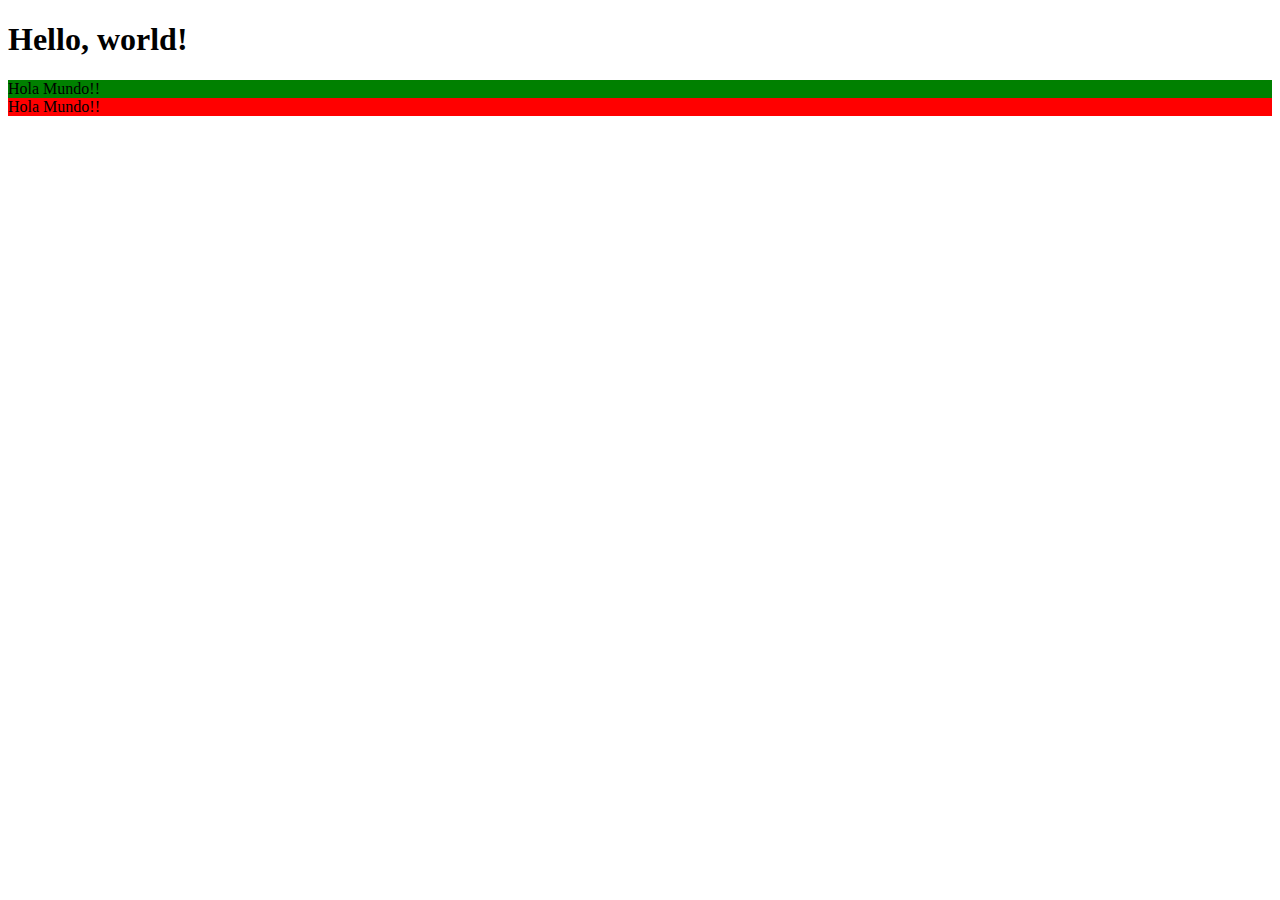
<file: bootstrap.html>
<!doctype html>
<html lang="es">
  <head>
    <meta charset="utf-8">
    <meta name="viewport" content="width=device-width, initial-scale=1">
    <title>Bootstrap demo</title>
    <style media="screen">
      .col-3{
        background: red;
      }
      .col-9{
        background: green;
      }
    </style>
    <link href="https://cdn.jsdelivr.net/npm/bootstrap@5.3.0-alpha1/dist/css/bootstrap.min.css" rel="stylesheet" integrity="sha384-GLhlTQ8iRABdZLl6O3oVMWSktQOp6b7In1Zl3/Jr59b6EGGoI1aFkw7cmDA6j6gD" crossorigin="anonymous">
  </head>
  <body>
    <h1>Hello, world!</h1>
    <section>
      <div class="conteiner">
        <div class="row">
          <div class="col-9">
            Hola Mundo!!

          </div>
          <div class="col-3">
            Hola Mundo!!
          </div>

        </div>

      </div>
    </section>
     <script src="https://cdn.jsdelivr.net/npm/bootstrap@5.3.0-alpha1/dist/js/bootstrap.bundle.min.js" integrity="sha384-w76AqPfDkMBDXo30jS1Sgez6pr3x5MlQ1ZAGC+nuZB+EYdgRZgiwxhTBTkF7CXvN" crossorigin="anonymous"></script>
  </body>
</html>
</file>
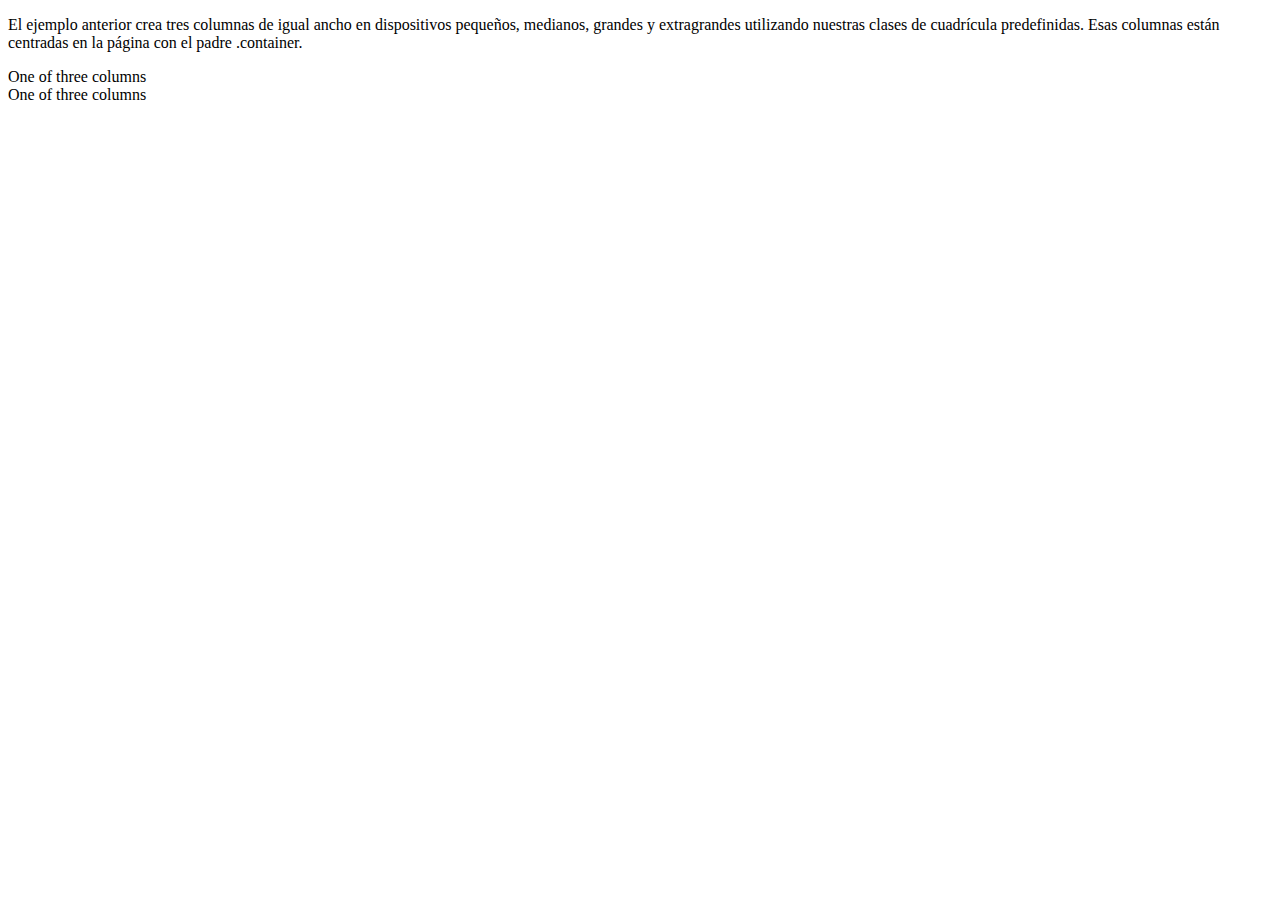
<file: bootstrapGrillas.html>
<!DOCTYPE html>
<html lang="es" dir="ltr">
  <head>
    <meta charset="utf-8">
    <title>Grillas</title>
    <!-- esta línea carga el favicon  -->
    <link rel="icon" type="image/x-icon" href="ico/mablla.ico">
    <!-- Open Graph data -->
    <meta property="og:title" content="Nombre de la solapa" />
    <meta property="og:type" content="article" />
    <meta property="og:url" content=" http://www.example.com" />
    <meta property="og:image" content=" http://example.com/image.jpg" />
    <meta property="og:description" content="Este es un documento nuestra lo que hay que tener en cuenta a la hora de desarrollar una web" />
    <!-- esta linea adecua el ancho de lo visualizable al dispositivo -->
    <meta name="viewport" content="width=device-width, initial-scale=1.0">
    <!-- Incluyendo tipografia roboto desde google -->
    <link href="https://cdn.jsdelivr.net/npm/bootstrap@5.3.0-alpha1/dist/css/bootstrap.min.css" rel="stylesheet" integrity="sha384-GLhlTQ8iRABdZLl6O3oVMWSktQOp6b7In1Zl3/Jr59b6EGGoI1aFkw7cmDA6j6gD" crossorigin="anonymous">


  </head>
  <body>

    <div class="container">
      <div class="row">
        <div class="col-sm-7">
        <p>El ejemplo anterior crea tres columnas de igual ancho en dispositivos pequeños, medianos, grandes y extragrandes utilizando nuestras clases de cuadrícula predefinidas. Esas columnas están centradas en la página con el padre .container.</p>
        </div>
        <div class="col-sm-2">
          One of three columns
        </div>
        <div class="col-sm-3">
          One of three columns
        </div>
      </div>
    </div>


  <script src="https://cdn.jsdelivr.net/npm/bootstrap@5.3.0-alpha1/dist/js/bootstrap.bundle.min.js" integrity="sha384-w76AqPfDkMBDXo30jS1Sgez6pr3x5MlQ1ZAGC+nuZB+EYdgRZgiwxhTBTkF7CXvN" crossorigin="anonymous"></script>
  </body>
</html>
</file>
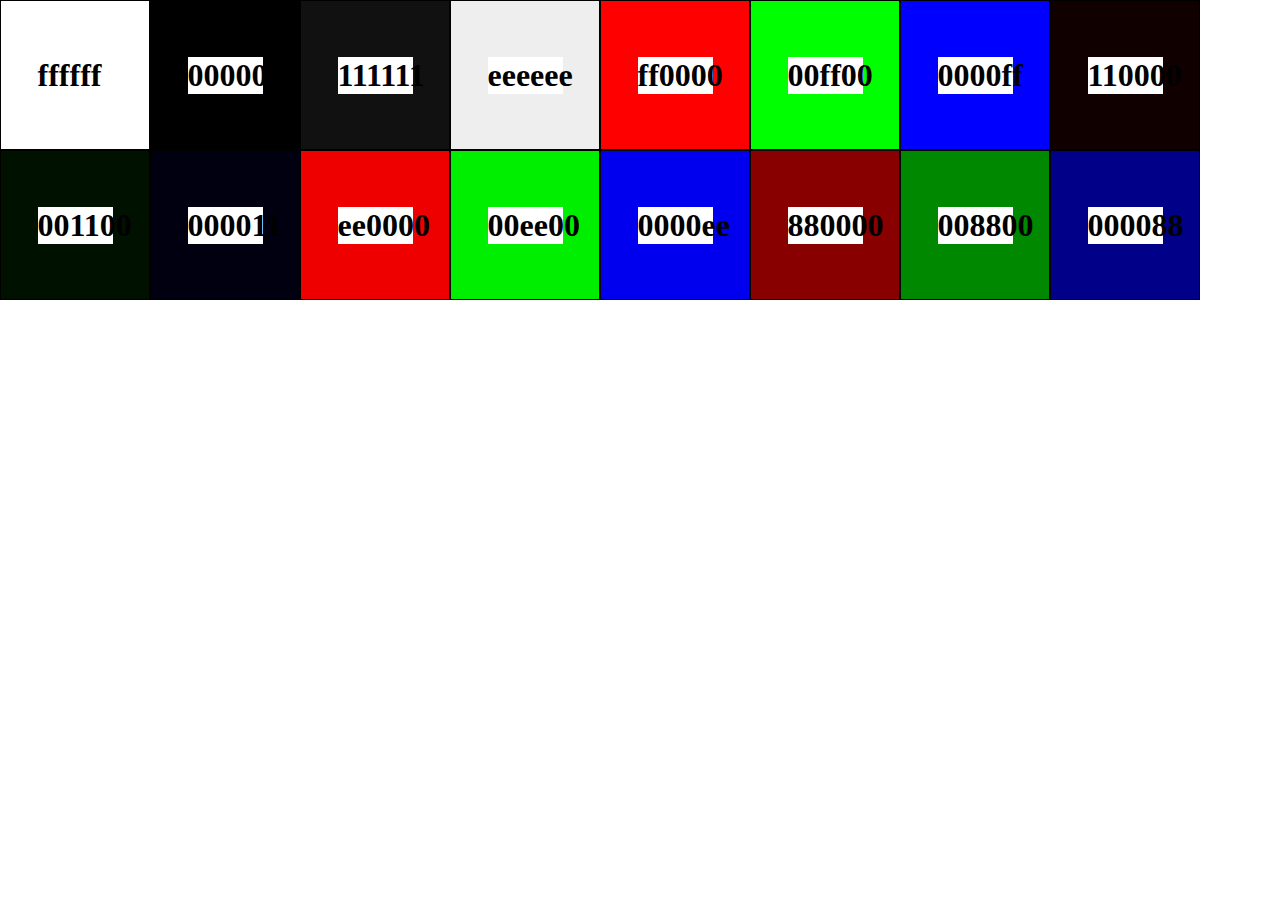
<file: colores.html>
<!DOCTYPE html>
<html lang="es" dir="ltr">
  <head>
    <meta charset="utf-8">
    <title>Colores</title>
    <link rel="icon" type="image/x-icon" href="ico/mablla.ico">
    <!-- Open Graph data -->
    <meta property="og:title" content="Nombre de la solapa" />
    <meta property="og:type" content="article" />
    <meta property="og:url" content=" http://www.example.com" />
    <meta property="og:image" content=" http://example.com/image.jpg" />
    <meta property="og:description" content="Este es un documento nuestra lo que hay que tener en cuenta a la hora de desarrollar una web" />

    <!-- esta linea adecua el ancho de lo visualizable al dispositivo -->
    <meta name="viewport" content="width=device-width, initial-scale=1.0">

    <style media="screen">
              /* este es un comentario en style o css */
              /* este área se utiliza para la presentación de estilos pero es más conveniente
              insertar un archivo de css externo por su usabilidad y su facilidad de mantención */
    </style>
    <link rel="stylesheet" type="text/css" href="css/colores.css" />
      <!-- hfer="" hacer referencia a una ruta relativa-->
  </head>
  <body>
      <main>
        <section>
          <div class="cajas cd_ffffff">
            <h1>ffffff</h1>
          </div>
          <div class="cajas cd_000000">
            <h1>000000</h1>
          </div>
          <div class="cajas cd_111111">
            <h1>111111</h1>
          </div>
          <div class="cajas cd_eeeeee">
            <h1>eeeeee</h1>
          </div>

          <div class="cajas cd_ff0000">
            <h1>ff0000</h1>
          </div>
          <div class="cajas cd_00ff00">
            <h1>00ff00</h1>
          </div>
          <div class="cajas cd_0000ff">
            <h1>0000ff</h1>
          </div>
          <div class="cajas cd_110000">
            <h1>110000</h1>
          </div>
          <div class="cajas cd_001100">
            <h1>001100</h1>
          </div>
          <div class="cajas cd_000011">
            <h1>000011</h1>
          </div>
          <div class="cajas cd_ee0000">
            <h1>ee0000</h1>
          </div>
          <div class="cajas cd_00ee00">
            <h1>00ee00</h1>
          </div>
          <div class="cajas cd_0000ee">
            <h1>0000ee</h1>
          </div>
          <div class="cajas cd_880000">
            <h1>880000</h1>
          </div>
          <div class="cajas cd_008800">
            <h1>008800</h1>
          </div>
          <div class="cajas cd_000088">
            <h1>000088</h1>
          </div>

        </section>
      </main>
  </body>
</html>
</file>
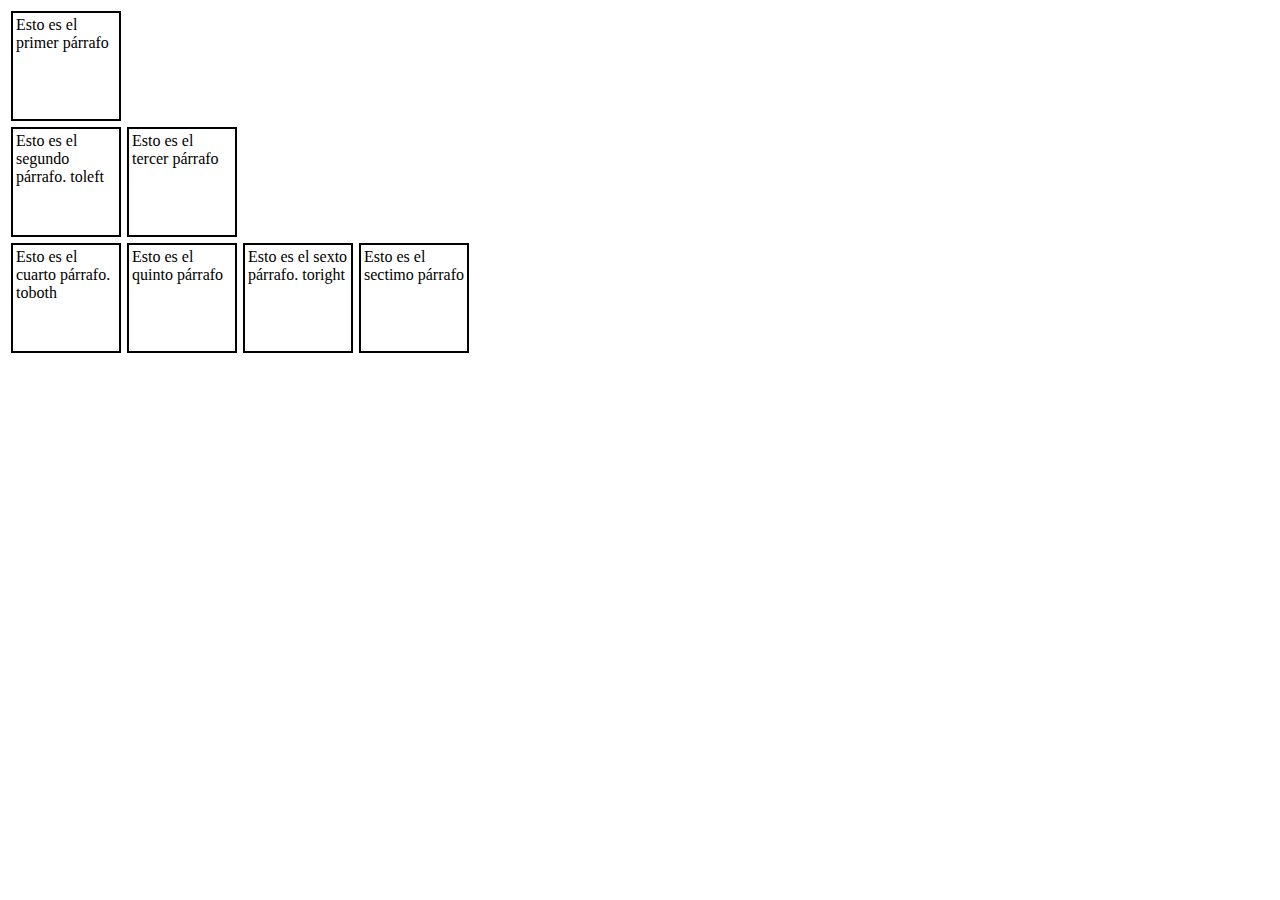
<file: displayProperty.html>
<html lang="es"><head>
  <meta charset="utf-8">
  <title>Posicionamiento flotante de otros elementos (1). Posicionamiento flotante. HTML. Páginas web HTML y hojas de estilo CSS. Bartolomé Sintes Marco. www.mclibre.org</title>
  <meta name="viewport" content="width=device-width, initial-scale=1.0">
  <style>
    p {
      float: left;
      width: 100px;
      height: 100px;
      margin: 3px;
      padding: 3px;
      border: black 2px solid;
    }

    .toleft {
      clear: left;
    }

  .toright {
    clear: right;
  }

  .toboth {
    clear: both
  }

  </style>
</head>

<body>
  <p>Esto es el primer párrafo</p>

  <p class="toleft">Esto es el segundo párrafo. toleft </p>

  <p>Esto es el tercer párrafo </p>

  <p class= "toboth">Esto es el cuarto párrafo. toboth </p>

  <p>Esto es el quinto párrafo </p>

  <p class="toright">Esto es el sexto párrafo. toright </p>

  <p>Esto es el sectimo párrafo</p>


</body></html>
</file>
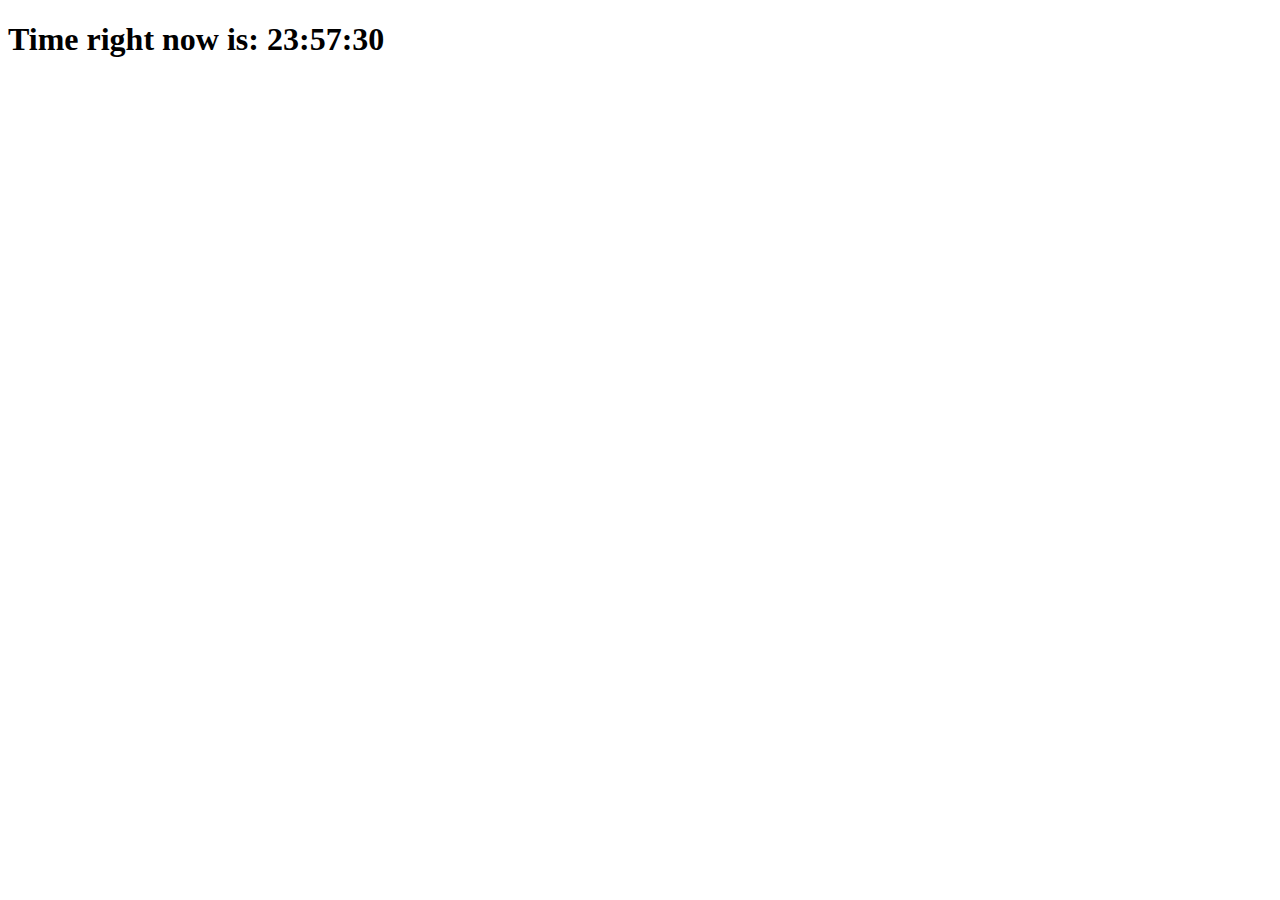
<file: ejecute.html>
<!DOCTYPE html>
<html lang="es" dir="ltr">
  <head>
    <meta charset="utf-8">
    <title>Ejecute</title>
    <script type="text/javascript">
      console.log("Gisela, Trinidad, Miguel".split(","));
  
    </script>
  </head>
  <body>
    <script type="text/javascript">
      let d = new Date();
      document.body.innerHTML = "<h1>Time right now is:  " + d.getHours() + ":" + d.getMinutes() + ":" + d.getSeconds() + "</h1>";
    </script>
  </body>
</html>
</file>
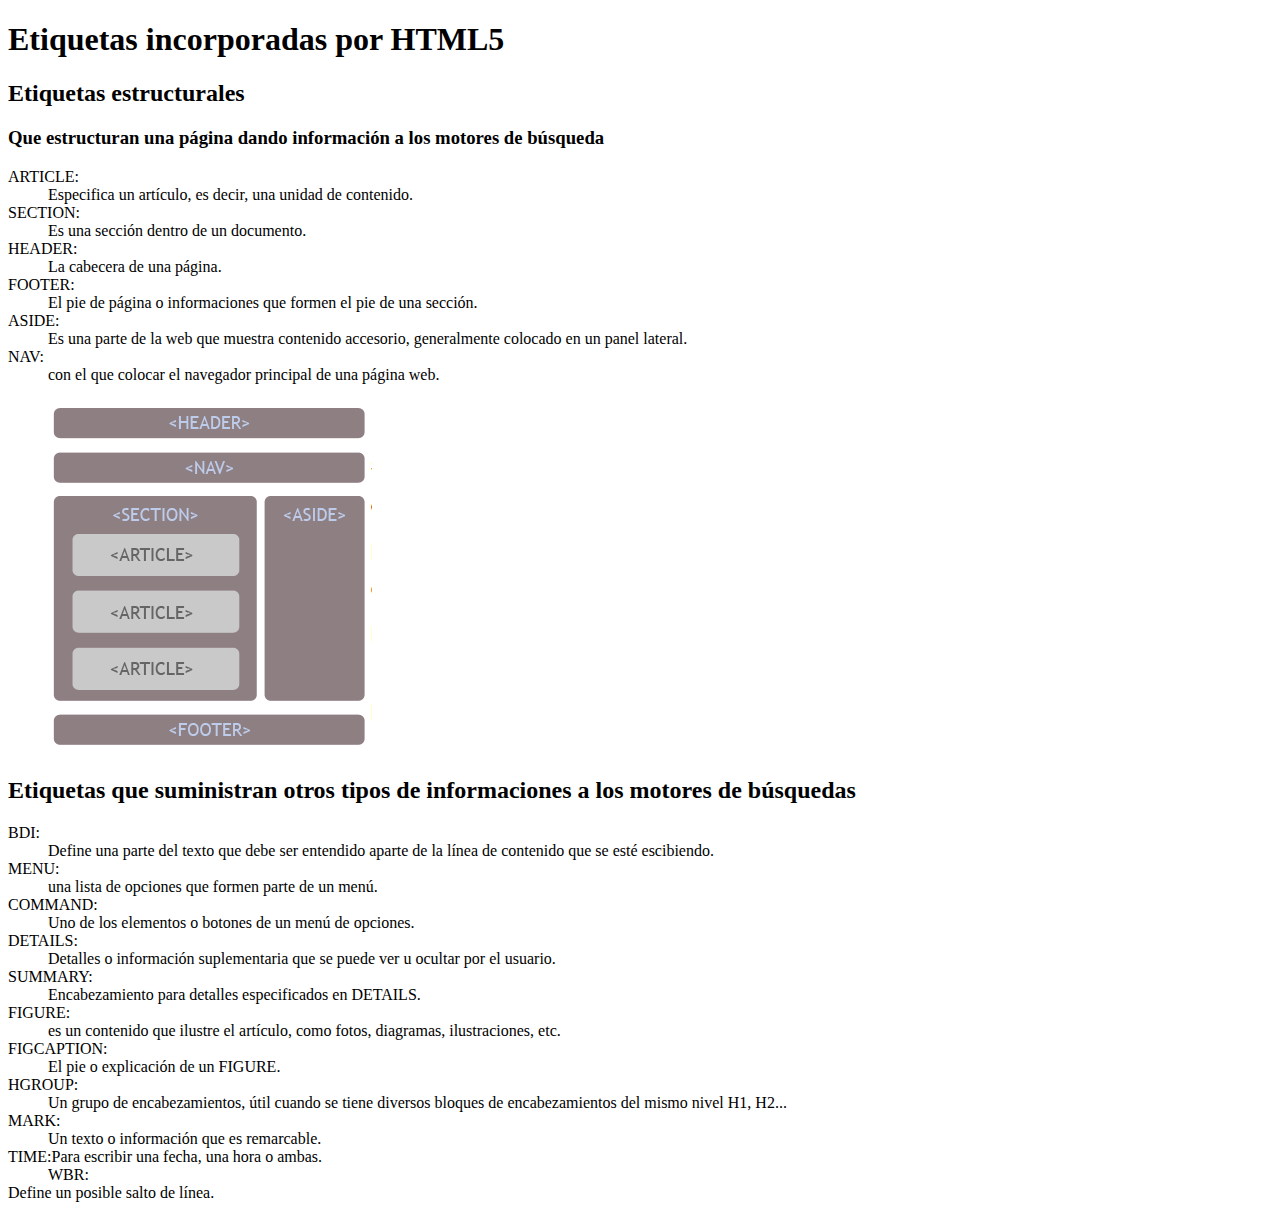
<file: Etiquetas_Semanticas.html>
<!DOCTYPE html>
<html lang="es" dir="ltr">
  <head>
    <meta charset="utf-8">
    <title>Etiquetas HTML Semánticas</title>
    <style type=”text/css”>
      ul {
        list-style-type: circle;
      }
    </style>
  </head>

  <body>
    <header>
      <h1>Etiquetas incorporadas por HTML5</h1>
    </header>

    <nav>
    </nav>

    <section>
      <h2>Etiquetas estructurales</h2>

        <article class="Etiquetas_de_Secciones">
          <h3>Que estructuran una página dando información a los motores de búsqueda</h3>
          <dl class="">
            <dt>ARTICLE: </dt>
            <dd>Especifica un artículo, es decir, una unidad de contenido.</dd>
            <dt>SECTION:</dt>
            <dd>Es una sección dentro de un documento.</dd>
            <dt>HEADER:</dt>
            <dd>La cabecera de una página.</dd>
            <dt>FOOTER:</dt>
            <dd>El pie de página o informaciones que formen el pie de una sección.</dd>
            <dt>ASIDE:</dt>
            <dd>Es una parte de la web que muestra contenido accesorio, generalmente colocado en un panel lateral.</dd>
            <dt>NAV:</dt>
            <dd>con el que colocar el navegador principal de una página web.</dd>
          </dl>
          <figure>
            <img src="img/Estructura.png" alt="Estructura de un pagina HTML">
          </figure>
        </article>

        <article class="Etiquetas_Otros_tipos_informaciones">
          <h2>Etiquetas que suministran otros tipos de informaciones a los motores de búsquedas</h2>
          <dl class="">
            <dt>BDI:</dt>
            <dd>Define una parte del texto que debe ser entendido aparte de la línea de contenido que se esté escibiendo.</dd>
            <dt>MENU:</dt>
            <dd>una lista de opciones que formen parte de un menú.</dd>
            <dt>COMMAND:</dt>
            <dd>Uno de los elementos o botones de un menú de opciones.</dd>
            <dt>DETAILS:</dt>
            <dd>Detalles o información suplementaria que se puede ver u ocultar por el usuario.</dd>
            <dt>SUMMARY:</dt>
            <dd>Encabezamiento para detalles especificados en DETAILS.</dd>
            <dt>FIGURE:</dt>
            <dd>es un contenido que ilustre el artículo, como fotos, diagramas, ilustraciones, etc.</dd>
            <dt>FIGCAPTION:</dt>
            <dd>El pie o explicación de un FIGURE.</dd>
            <dt>HGROUP:</dt>
            <dd>Un grupo de encabezamientos, útil cuando se tiene diversos bloques de encabezamientos del mismo nivel H1, H2...</dd>
            <dt>MARK:</dt>
            <dd>Un texto o información que es remarcable.</dd>
            <dt>TIME:Para escribir una fecha, una hora o ambas.</dt>
            <dd>WBR:</dd>
            <dt>Define un posible salto de línea.</dt>
            <dd></dd>
          </dl>
        </article>

    </section>

    <aside class="">
    </aside>

    <footer>
    </footer>

  </body>
</html>
</file>
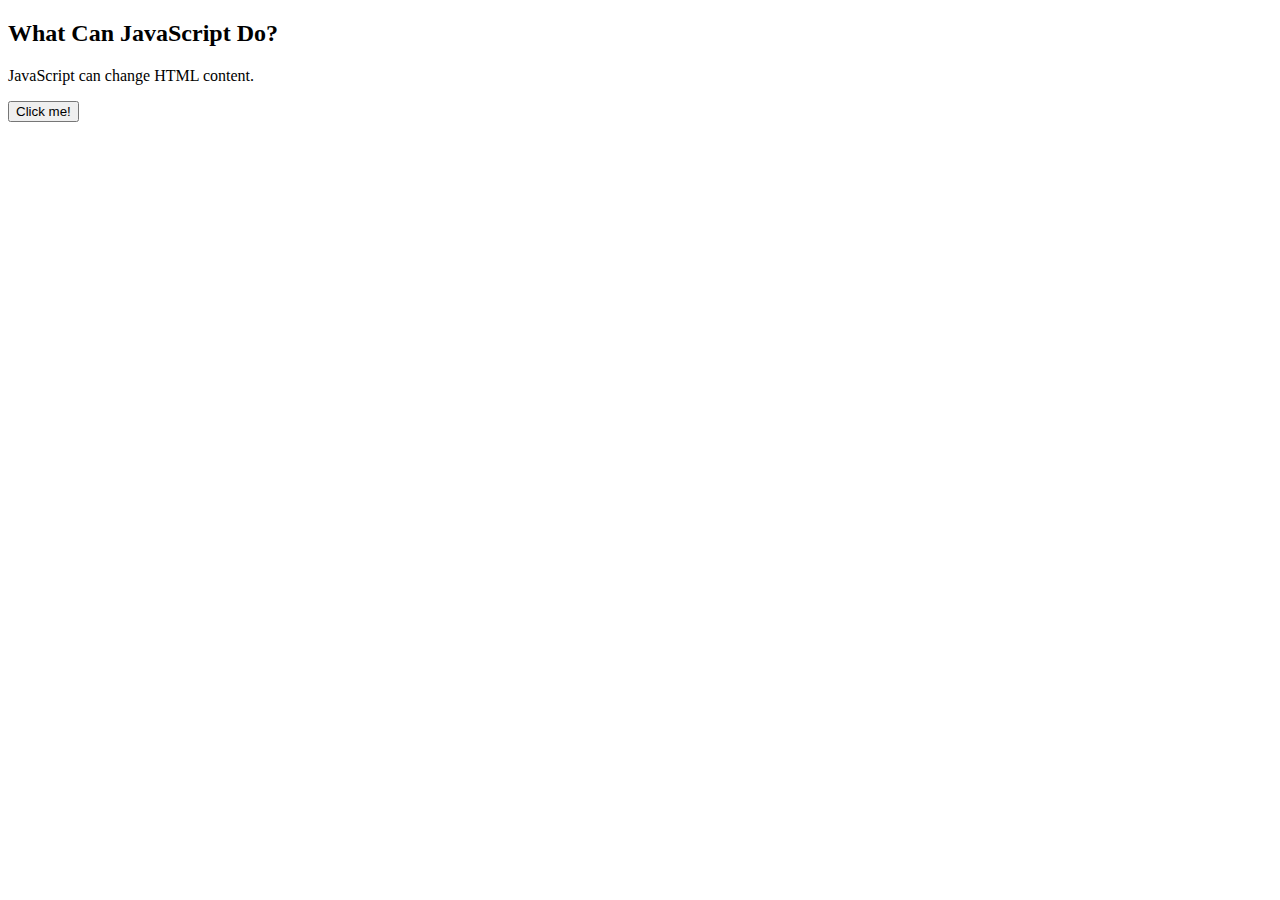
<file: insertarJsEnHtml.html>
<!DOCTYPE html>
<html lang="en" dir="ltr">
  <head>
    <meta charset="utf-8">
    <title></title>
  </head>
  <body>

    <h2>What Can JavaScript Do?</h2>

    <p id="demo">JavaScript can change HTML content.</p>

    <button type="button" id="boton">Click me!</button>

    <script src="js/funcion.js"/></script>
  </body>
</html>
</file>
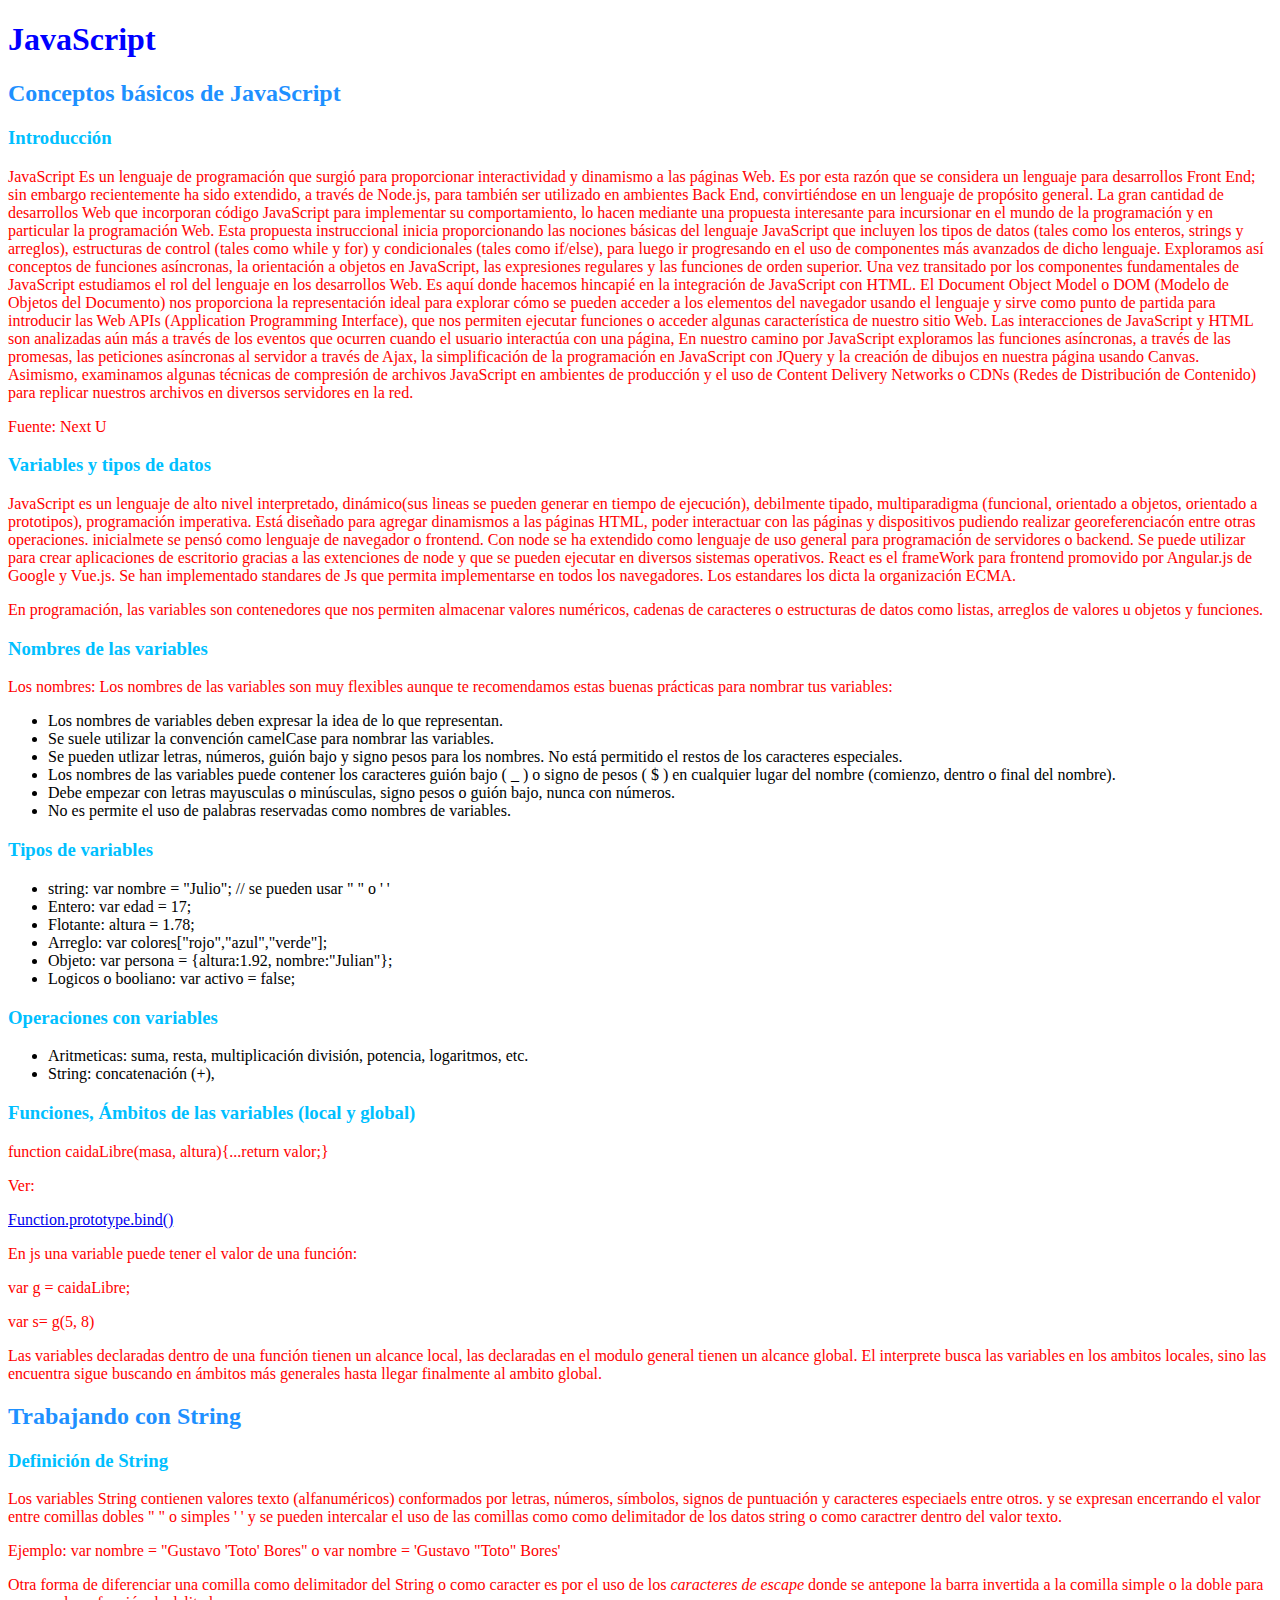
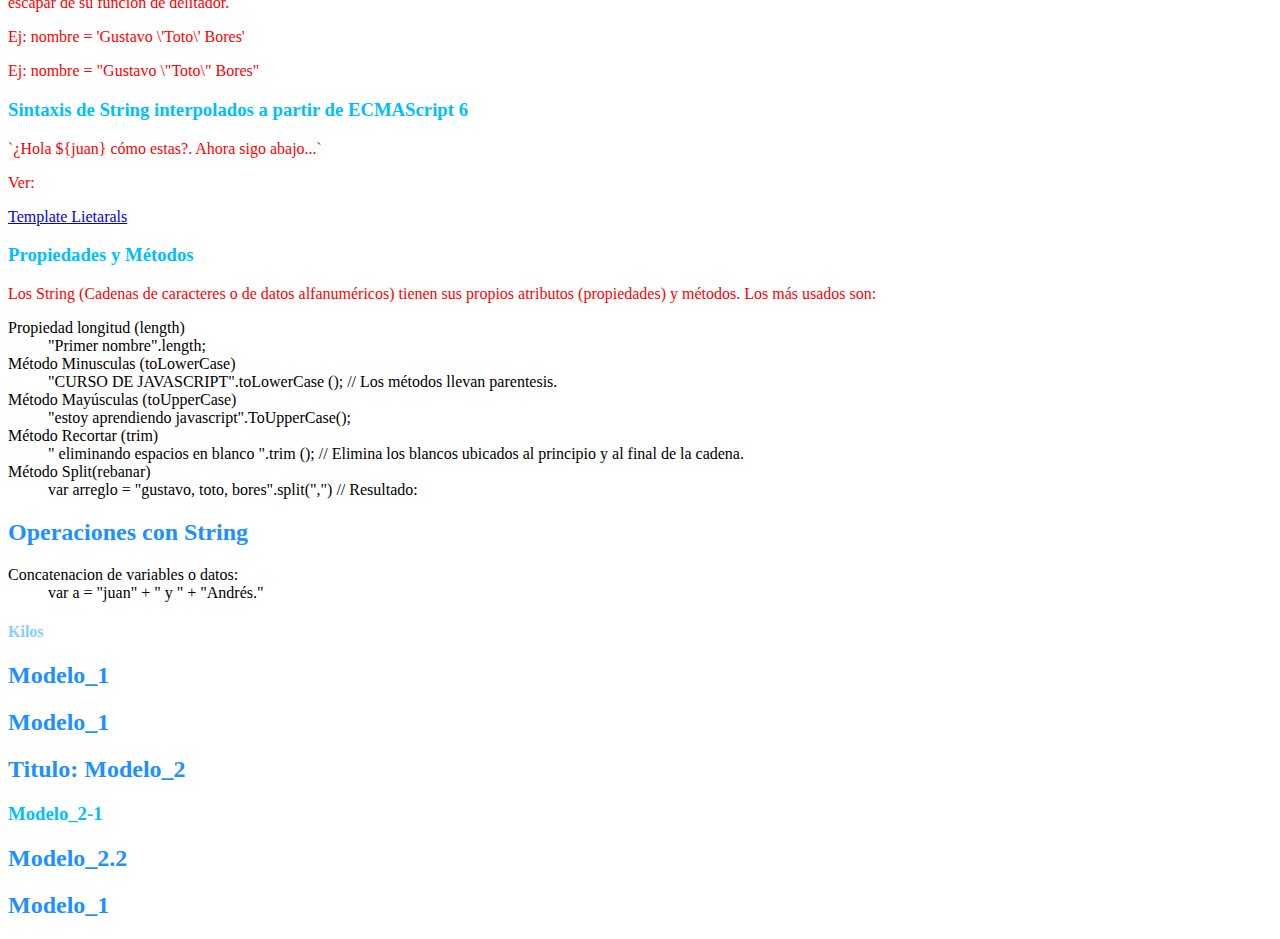
<file: JavaScript.html>
<!DOCTYPE html>
<html lang="es" dir="ltr">
  <head>
    <meta charset="utf-8">
    <title>JavaScript</title>


    <link rel="stylesheet" type="text/css" href="css/estilos.css" />
  </head>

  <body>

    <header>
      <h1>JavaScript</h1>
    </header>

    <nav>

    </nav>

    <section>
      <h2>Conceptos básicos de JavaScript</h2>

      <article class="Introduccion">
        <h3>Introducción</h3>
        <p>JavaScript

            Es un lenguaje de programación que surgió para proporcionar interactividad y dinamismo a las páginas Web. Es por esta razón que se considera un lenguaje para desarrollos Front End; sin embargo recientemente ha sido extendido, a través de Node.js, para también ser utilizado en ambientes Back End, convirtiéndose en un lenguaje de propósito general.

            La gran cantidad de desarrollos Web que incorporan código JavaScript para implementar su comportamiento, lo hacen mediante una propuesta interesante para incursionar en el mundo de la programación y en particular la programación Web. Esta propuesta instruccional inicia proporcionando las nociones básicas del lenguaje JavaScript que incluyen los tipos de datos (tales como los enteros, strings y arreglos), estructuras de control (tales como while y for) y condicionales (tales como if/else), para luego ir progresando en el uso de componentes más avanzados de dicho lenguaje. Exploramos así conceptos de funciones asíncronas, la orientación a objetos en JavaScript, las expresiones regulares y las funciones de orden superior.

            Una vez transitado por los componentes fundamentales de JavaScript estudiamos el rol del lenguaje en los desarrollos Web. Es aquí donde hacemos hincapié en la integración de JavaScript con HTML. El Document Object Model o DOM (Modelo de Objetos del Documento) nos proporciona la representación ideal para explorar cómo se pueden acceder a los elementos del navegador usando el lenguaje y sirve como punto de partida para introducir las Web APIs (Application Programming Interface), que nos permiten ejecutar funciones o acceder algunas característica de nuestro sitio Web. Las  interacciones de JavaScript y HTML son analizadas aún más a través de los eventos que ocurren cuando el usuario interactúa con una página,

            En nuestro camino por JavaScript exploramos las funciones asíncronas, a través de las promesas, las peticiones asíncronas al servidor a través de Ajax, la simplificación de la programación en JavaScript con JQuery y la creación de dibujos en nuestra página usando Canvas. Asimismo, examinamos algunas técnicas de compresión de archivos JavaScript en ambientes de producción y el uso de Content Delivery Networks o CDNs (Redes de Distribución de Contenido) para replicar nuestros archivos en diversos servidores en la red.
          </p>
          <p>Fuente: Next U</p>

      </article>

      <article class="Variables_y_Tipos_de_Datos">
        <h3>Variables y tipos de datos</h3>
          <p>JavaScript es un lenguaje de alto nivel interpretado, dinámico(sus lineas se pueden generar en tiempo de ejecución), debilmente tipado, multiparadigma (funcional, orientado a objetos, orientado a prototipos), programación imperativa. Está diseñado para agregar dinamismos a las páginas HTML, poder interactuar con las páginas y dispositivos pudiendo realizar georeferenciacón entre otras operaciones. inicialmete se pensó como lenguaje de navegador o frontend. Con node se ha extendido como lenguaje de uso general para programación de servidores o backend. Se puede utilizar para crear aplicaciones de escritorio gracias a las extenciones de node y que se pueden ejecutar en diversos sistemas operativos. React es el frameWork para frontend promovido por Angular.js de Google y Vue.js. Se han implementado standares de Js que permita implementarse en todos los navegadores. Los estandares los dicta la organización ECMA. </p>
          <p>En programación, las variables son contenedores que nos permiten almacenar valores numéricos, cadenas de caracteres o estructuras de datos como listas, arreglos de valores u objetos y funciones.</p>
          <h3>Nombres de las variables</h3>
          <p>Los nombres: Los nombres de las variables son muy flexibles aunque te recomendamos estas buenas prácticas para nombrar tus variables:</p>
          <ul>
            <li>Los nombres de variables deben expresar la idea de lo que representan.</li>
            <li>Se suele utilizar la convención camelCase para nombrar las variables.</li>
            <li>Se pueden utlizar letras, números, guión bajo y signo pesos para los nombres. No está permitido el restos de los caracteres especiales.</li>
            <li>Los nombres de las variables puede contener los caracteres guión bajo ( _ ) o signo de pesos ( $ ) en cualquier lugar del nombre (comienzo, dentro o final del nombre).</li>
            <li>Debe empezar con letras mayusculas o minúsculas, signo pesos o guión bajo, nunca con números.</li>
            <li>No es permite el uso de palabras reservadas como nombres de variables.</li>
          </ul>
          <h3> Tipos de variables </h3>
          <ul>
            <li>string: var nombre = "Julio"; // se pueden usar " " o ' ' </li>
            <li>Entero: var edad = 17;</li>
            <li>Flotante: altura = 1.78;</li>
            <li>Arreglo: var colores["rojo","azul","verde"];</li>
            <li>Objeto: var persona = {altura:1.92, nombre:"Julian"};</li>
            <li>Logicos o booliano: var activo = false;</li>
          </ul>
          <h3>Operaciones con variables</h3>
          <ul>
            <li>Aritmeticas: suma, resta, multiplicación división, potencia, logaritmos, etc.</li>
            <li>String: concatenación (+), </li>
          </ul>
          <h3>Funciones, Ámbitos de las variables (local y global)</h3>
          <p>function caidaLibre(masa, altura){...return valor;}</p>
          <p>Ver:</p>
          <a href="https://developer.mozilla.org/es/docs/Web/JavaScript/Reference/Global_Objects/Function/bind">Function.prototype.bind()</a>
          <p>En js una variable puede tener el valor de una función:</p>
          <p>var g = caidaLibre;</p>
          <p>var s= g(5, 8)</p>
          <p>Las variables declaradas dentro de una función tienen un alcance local, las declaradas en el modulo general tienen un alcance global. El interprete busca las variables en los ambitos locales, sino las encuentra sigue buscando en ámbitos más generales hasta llegar finalmente al ambito global.</p>
      </article>

      <article class="Trabajando_con_String">
        <h2>Trabajando con String</h2>
        <h3>Definición de String</h3>
        <p>Los variables String contienen valores texto (alfanuméricos) conformados por letras, números, símbolos, signos de puntuación y caracteres especiaels entre otros. y se expresan encerrando el valor entre comillas dobles " " o simples ' ' y se pueden intercalar el uso de las comillas como como delimitador de los datos string o como caractrer dentro del valor texto.</p>
        <p>Ejemplo:  var nombre = "Gustavo 'Toto' Bores" o var nombre = 'Gustavo "Toto" Bores'</p>
        <p>Otra forma de diferenciar una comilla como delimitador del String o como caracter es por el uso de los <em>caracteres de escape</em> donde se antepone la barra invertida a la comilla simple o la doble para escapar de su función de delitador. </p>
        <p>Ej: nombre = 'Gustavo \'Toto\' Bores'</p>
        <p>Ej: nombre = "Gustavo \"Toto\" Bores"</p>
        <h3>Sintaxis de String interpolados a partir de ECMAScript 6</h3>
        <p>`¿Hola ${juan} cómo estas?.
             Ahora sigo abajo...`</p>
        <p>Ver:</p>
        <a href="https://developer.mozilla.org/en-US/docs/Web/JavaScript/Reference/Template_literals">Template Lietarals</a>
        <h3>Propiedades y Métodos</h3>
        <p>Los String (Cadenas de caracteres o de datos alfanuméricos) tienen sus propios atributos (propiedades) y métodos. Los más usados son:</p>
          <dl class="Propiedades_y_Metodos">
            <dt>Propiedad longitud (length)</dt>
            <dd>"Primer nombre".length;</dd>
            <dt>Método Minusculas (toLowerCase)</dt>
            <dd>"CURSO DE JAVASCRIPT".toLowerCase (); // Los métodos llevan parentesis.</dd>
            <dt>Método Mayúsculas (toUpperCase)</dt>
            <dd>"estoy aprendiendo javascript".ToUpperCase();</dd>
            <dt>Método Recortar (trim)</dt>
            <dd>"     eliminando espacios en blanco        ".trim ();  // Elimina los blancos ubicados al principio y al final de la cadena.</dd>
            <dt>Método Split(rebanar)</dt>
            <dd>var arreglo = "gustavo, toto, bores".split(",") // Resultado: </dd>
            <dd></dd>
            <dd></dd>
            <dd></dd>

          </dl>

          <h2>Operaciones con String</h2>
          <dl class="Operaciones_con_String">
            <dt>Concatenacion de variables o datos:</dt>
            <dd>var a = "juan" + " y " + "Andrés."</dd>
            <dt></dt>
            <dd></dd>
            <dt></dt>
            <dd></dd>

          </dl>
          <h4>Kilos</h4>
      </article>

      <article class="moedelo">
        <h2>Modelo_1</h2>
        <dl class="Modelo_1.3">
          <dt></dt>
          <dd></dd>
          <dt></dt>
          <dd></dd>
          <dt></dt>
          <dd></dd>

        </dl>
      </article>


      <article class="Article: Modelo_1.3">
        <h2>Modelo_1</h2>
        <dl class="Modelo_1.3">
          <dt></dt>
          <dd></dd>
          <dt></dt>
          <dd></dd>
          <dt></dt>
          <dd></dd>

        </dl>
      </article>

    </section>

    <section>
      <h2>Titulo: Modelo_2</h2>

      <article class="article: Modelo_2.1">
        <h3>Modelo_2-1</h3>

        <dl class="Modelo_2.1">
          <dt></dt>
          <dd></dd>
          <dt></dt>
          <dd></dd>
          <dt></dt>
          <dd></dd>

        </dl>
      </article>

      <article class="Article: Modelo_2.2">
        <h2>Modelo_2.2</h2>
        <dl class="Modelo_2.2">
          <dt></dt>
          <dd></dd>
          <dt></dt>
          <dd></dd>
          <dt></dt>
          <dd></dd>

        </dl>
      </article>

      <article class="Article: Modelo_2.3">
        <h2>Modelo_1</h2>
        <dl class="Modelo_2.3">
          <dt></dt>
          <dd></dd>
          <dt></dt>
          <dd></dd>
          <dt></dt>
          <dd></dd>

        </dl>
      </article>

    </section>

    <aside class="aside: Modelo">
    </aside>

    <footer>
    </footer>


  </body>
</html>
</file>
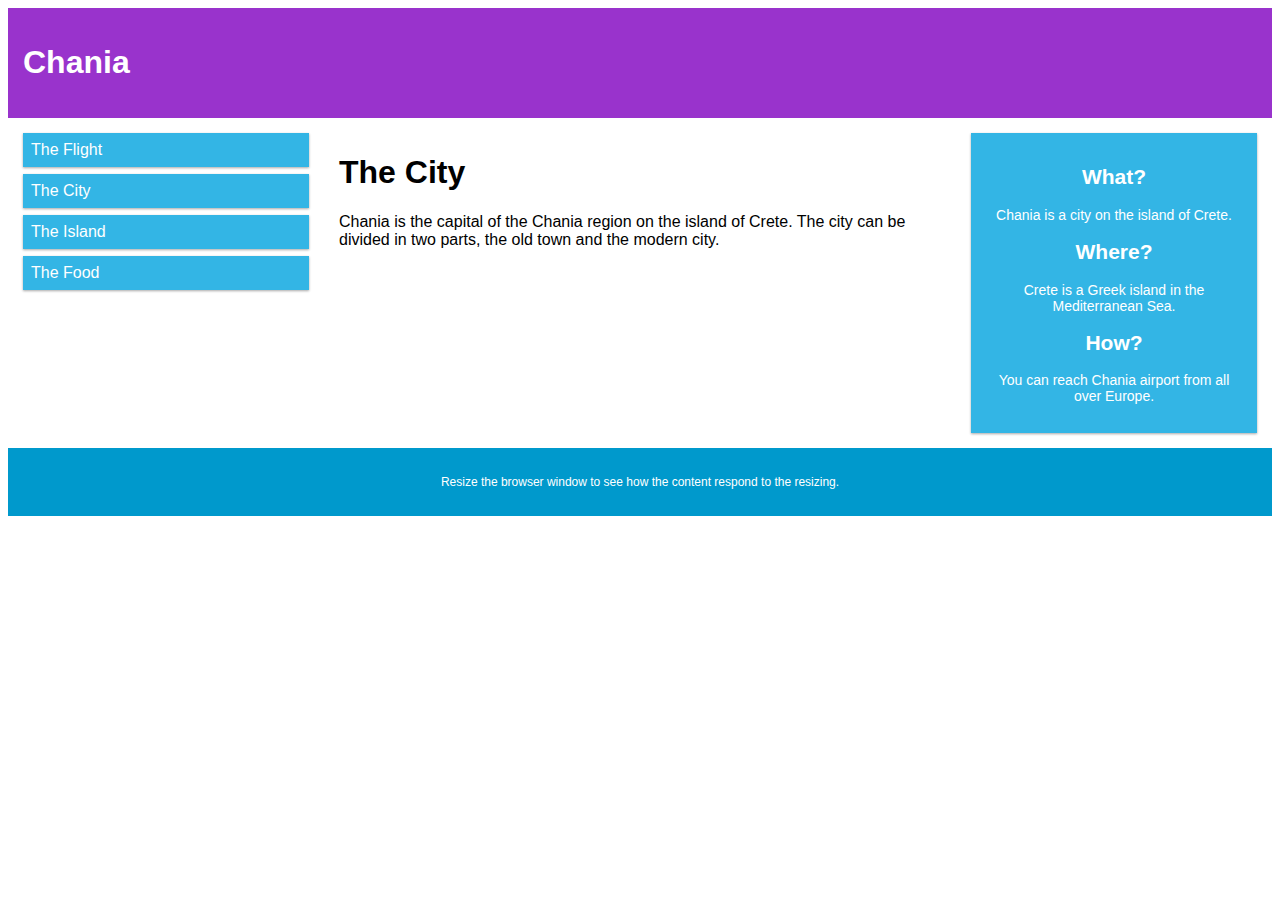
<file: MediaQuery.html>
<!DOCTYPE html>
<html>
<head>
<meta name="viewport" content="width=device-width, initial-scale=1.0">
<style>
* {
  box-sizing: border-box;
}

.row::after {
  content: "";
  clear: both;
  display: table;
}

[class*="col-"] {
  float: left;
  padding: 15px;
}

html {
  font-family: "Lucida Sans", sans-serif;
}

.header {
  background-color: #9933cc;
  color: #ffffff;
  padding: 15px;
}

.menu ul {
  list-style-type: none;
  margin: 0;
  padding: 0;
}

.menu li {
  padding: 8px;
  margin-bottom: 7px;
  background-color: #33b5e5;
  color: #ffffff;
  box-shadow: 0 1px 3px rgba(0,0,0,0.12), 0 1px 2px rgba(0,0,0,0.24);
}

.menu li:hover {
  background-color: #0099cc;
}

.aside {
  background-color: #33b5e5;
  padding: 15px;
  color: #ffffff;
  text-align: center;
  font-size: 14px;
  box-shadow: 0 1px 3px rgba(0,0,0,0.12), 0 1px 2px rgba(0,0,0,0.24);
}

.footer {
  background-color: #0099cc;
  color: #ffffff;
  text-align: center;
  font-size: 12px;
  padding: 15px;
}

/* For mobile phones: */
[class*="col-"] {
  width: 100%;
}

@media only screen and (min-width: 600px) {
  /* For tablets: */
  .col-s-1 {width: 8.33%;}
  .col-s-2 {width: 16.66%;}
  .col-s-3 {width: 25%;}
  .col-s-4 {width: 33.33%;}
  .col-s-5 {width: 41.66%;}
  .col-s-6 {width: 50%;}
  .col-s-7 {width: 58.33%;}
  .col-s-8 {width: 66.66%;}
  .col-s-9 {width: 75%;}
  .col-s-10 {width: 83.33%;}
  .col-s-11 {width: 91.66%;}
  .col-s-12 {width: 100%;}
}
@media only screen and (min-width: 768px) {
  /* For desktop: */
  .col-1 {width: 8.33%;}
  .col-2 {width: 16.66%;}
  .col-3 {width: 25%;}
  .col-4 {width: 33.33%;}
  .col-5 {width: 41.66%;}
  .col-6 {width: 50%;}
  .col-7 {width: 58.33%;}
  .col-8 {width: 66.66%;}
  .col-9 {width: 75%;}
  .col-10 {width: 83.33%;}
  .col-11 {width: 91.66%;}
  .col-12 {width: 100%;}
}
</style>
</head>
<body>

<div class="header">
  <h1>Chania</h1>
</div>

<div class="row">
  <div class="col-3 col-s-3 menu">
    <ul>
      <li>The Flight</li>
      <li>The City</li>
      <li>The Island</li>
      <li>The Food</li>
    </ul>
  </div>

  <div class="col-6 col-s-9">
    <h1>The City</h1>
    <p>Chania is the capital of the Chania region on the island of Crete. The city can be divided in two parts, the old town and the modern city.</p>
  </div>

  <div class="col-3 col-s-12">
    <div class="aside">
      <h2>What?</h2>
      <p>Chania is a city on the island of Crete.</p>
      <h2>Where?</h2>
      <p>Crete is a Greek island in the Mediterranean Sea.</p>
      <h2>How?</h2>
      <p>You can reach Chania airport from all over Europe.</p>
    </div>
  </div>
</div>

<div class="footer">
  <p>Resize the browser window to see how the content respond to the resizing.</p>
</div>

</body>
</html>
</file>
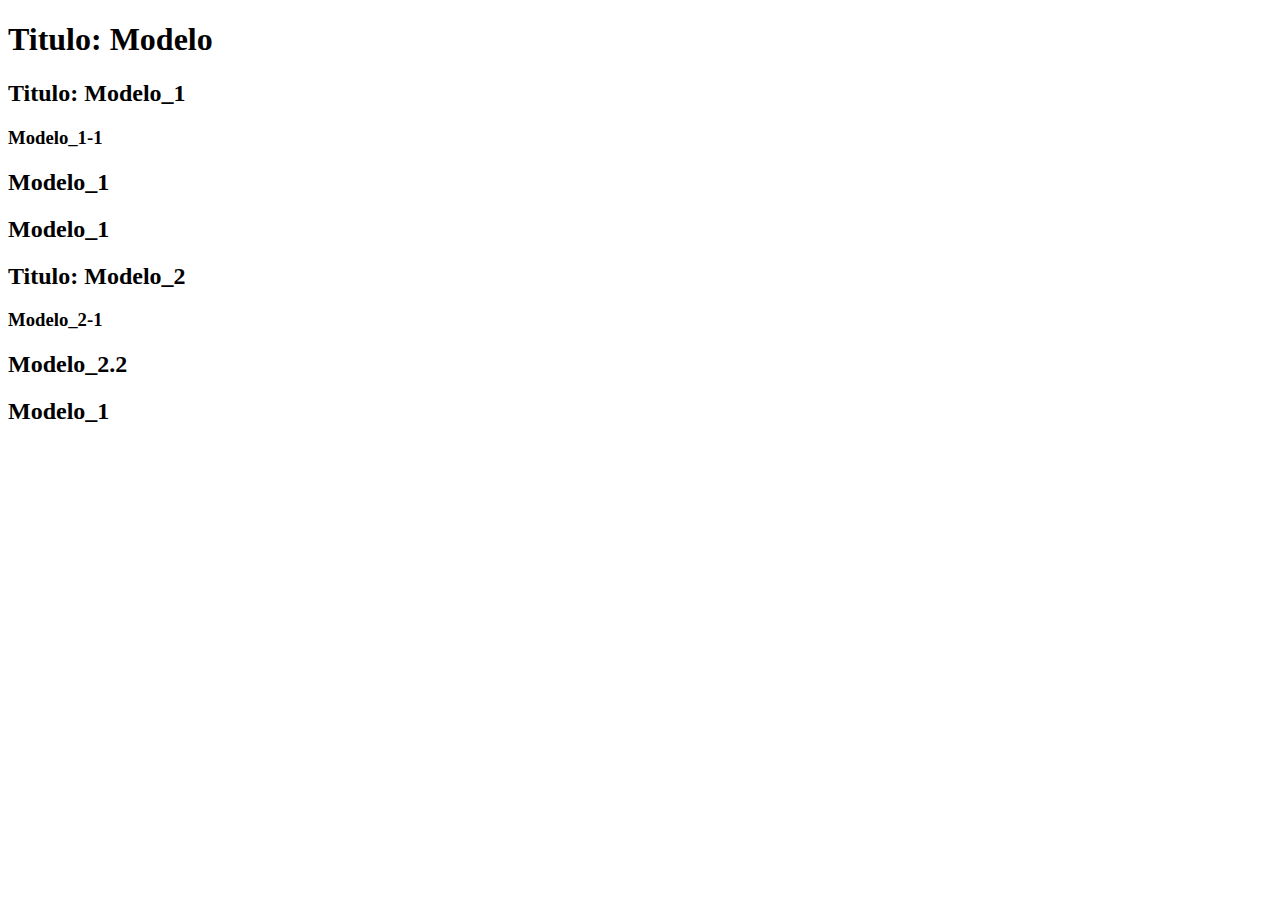
<file: modelo.html>
<!DOCTYPE html>
<html lang="es" dir="ltr">
  <head>
    <meta charset="utf-8">
    <title>Modelo</title>
  </head>

  <body>

    <header>
      <h1>Titulo: Modelo</h1>
    </header>

    <nav>

    </nav>

    <section>
      <h2>Titulo: Modelo_1</h2>

      <article class="article: Modelo_1.1">
        <h3>Modelo_1-1</h3>

        <dl class="Modelo_1.1">
          <dt></dt>
          <dd></dd>
          <dt></dt>
          <dd></dd>
          <dt></dt>
          <dd></dd>

        </dl>
      </article>

      <article class="Article: Modelo_1.2">
        <h2>Modelo_1</h2>
        <dl class="Modelo_1.2">
          <dt></dt>
          <dd></dd>
          <dt></dt>
          <dd></dd>
          <dt></dt>
          <dd></dd>

        </dl>
      </article>

      <article class="Article: Modelo_1.3">
        <h2>Modelo_1</h2>
        <dl class="Modelo_1.3">
          <dt></dt>
          <dd></dd>
          <dt></dt>
          <dd></dd>
          <dt></dt>
          <dd></dd>

        </dl>
      </article>

    </section>

    <section>
      <h2>Titulo: Modelo_2</h2>

      <article class="article: Modelo_2.1">
        <h3>Modelo_2-1</h3>

        <dl class="Modelo_2.1">
          <dt></dt>
          <dd></dd>
          <dt></dt>
          <dd></dd>
          <dt></dt>
          <dd></dd>

        </dl>
      </article>

      <article class="Article: Modelo_2.2">
        <h2>Modelo_2.2</h2>
        <dl class="Modelo_2.2">
          <dt></dt>
          <dd></dd>
          <dt></dt>
          <dd></dd>
          <dt></dt>
          <dd></dd>

        </dl>
      </article>

      <article class="Article: Modelo_2.3">
        <h2>Modelo_1</h2>
        <dl class="Modelo_2.3">
          <dt></dt>
          <dd></dd>
          <dt></dt>
          <dd></dd>
          <dt></dt>
          <dd></dd>

        </dl>
      </article>

    </section>

    <aside class="aside: Modelo">
    </aside>

    <footer>
    </footer>


  </body>
</html>
</file>
<file: css/ReleaseNotes.css>
html {
	font: 18px/1 'Open Sans', 'Helvetica Neue', Helvetica, Arial, sans-serif;
	color: #FFFFFF;
}

li a {
	font-size: .875em;
}

a {
	color: #94C3FF;
	text-decoration: none;
}

div.links ul {
	list-style-type: none;
	text-transform: uppercase;
	margin: 0;
	padding: 0 0 1em 3em;
	width: 100%;
}

div.links a {
	color: #FFFFFF;
	font-size: .5em;
}

div.links ul li {
	line-height: .5em;
	float: left;
	padding: 0 1em 1em 0;
}

@media screen and (min-width:750px) {
	div.links {
		position: fixed;
	}

	div.links ul {
		width: 80px;
		padding: 0;
	}

	div.links ul li {
		float: inherit;
		padding: 0;
	}
}

.gittext {
	color: #646464;
	font-weight: bold;
}

.lowercase {
	text-transform: lowercase;
}

h1,
h2,
h3 {
    font-weight: 300;
}

h1 {
	font-size: 2em;
}

h1 span {
	color: #969696;
	font-size: .42em;
	margin-left: .476em;
}

h2 {
	font-size: 2em;
	line-height: 1.3;
}

h3 {
	font-size: 1.875em;
	line-height: 1.3;
}

.content {
	margin-left: auto;
	margin-right: auto;
	width: 65%;
	min-width: 33em;
	max-width: 80em;
}

header {
	background-color: #E1E1E1;
	background-image: -webkit-gradient(radial, center center, 0px, center center, 100%, color-stop(0%, rgba(235, 235, 235, 0.7)), color-stop(50%, rgba(200, 200, 200, 0.3)), color-stop(100%, rgba(30, 30, 30, 0.25))); /* Chrome,Safari4+ */
	background-image: -webkit-radial-gradient(center, ellipse cover, rgba(235, 235, 235, 0.7) 0%, rgba(200, 200, 200, 0.3) 50%, rgba(30, 30, 30, 0.25) 100%);  /* Chrome10+,Safari5.1+ */
	background-image: -moz-radial-gradient(center, ellipse cover, rgba(235, 235, 235, 0.7) 0%, rgba(200, 200, 200, 0.3) 50%, rgba(30, 30, 30, 0.25) 100%);     /* FF3.6+ */
	background-image: -ms-radial-gradient(center, ellipse cover, rgba(235, 235, 235, 0.7) 0%, rgba(200, 200, 200, 0.3) 50%, rgba(30, 30, 30, 0.25) 100%);      /* IE10+ */
	background-image: -o-radial-gradient(center, ellipse cover, rgba(235, 235, 235, 0.7) 0%, rgba(200, 200, 200, 0.3) 50%, rgba(30, 30, 30, 0.25) 100%);       /* Opera 12+ */
	background-image: radial-gradient(ellipse at center, rgba(235, 235, 235, 0.7) 0%, rgba(200, 200, 200, 0.3) 50%, rgba(30, 30, 30, 0.25) 100%);              /* W3C */
	filter: progid:DXImageTransform.Microsoft.gradient(startColorstr='#B3EBEBEB', endColorstr='#401E1E1E',GradientType=1);                                     /* IE6-9 fallback on horizontal gradient */
	background-repeat: repeat;
	height: 30.3125em;
	padding-top: 0.6em;
}

header h1 {
	margin-top: .18em;
}

header h2 {
	font-size: 2.5em;
	margin-top: 0;
}

footer {
	background-color: #C8C8C8; /* Old browsers */
	background-image: -webkit-gradient(linear, left top, left bottom, color-stop(0%, #C8C8C8), color-stop(100%, #FFFFFF)); /* Chrome,Safari4+ */
	background-image: -webkit-linear-gradient(top, #C8C8C8 0%, #FFFFFF 100%); /* Chrome10+,Safari5.1+ */
	background-image: -moz-linear-gradient(top, #C8C8C8 0%, #FFFFFF 100%);    /* FF3.6+ */
	background-image: -ms-linear-gradient(top, #C8C8C8 0%, #FFFFFF 100%);     /* IE10+ */
	background-image: -o-linear-gradient(top, #C8C8C8 0%, #FFFFFF 100%);      /* Opera 11.10+ */
	background-image: linear-gradient(to bottom, #C8C8C8 0%, #FFFFFF 100%);   /* W3C */
	filter: progid:DXImageTransform.Microsoft.gradient(startColorstr='#c8c8c8', endColorstr='#ffffff',GradientType=0); /* IE6-9 */
	border-top: solid 1px #F0F0F0;
}

footer div {
	padding-top: 0.9375em;
}

footer h1 {
	font-size: 1.375em;
	margin-top: -0.273em;
}

footer .gittext {
	color: #969696;
}

nav {
	border-bottom: solid 1px #C8C8C8;
	-webkit-box-sizing: border-box;
	-moz-box-sizing: border-box;
	box-sizing: border-box;
	height: 4.375em;
	margin-bottom: 2em;
	padding: 0 1.3em;
}

nav h1 {
	float: left;
}

nav ul,
footer a {
	float: right;
}

nav ul {
	margin-top: 2.375em;
}

nav li,
footer li {
	text-transform: uppercase;
	float: left;
	margin-left: 1.5625em;
}

.feature article {
	position: relative;
	padding-right: 0px;
	width: 49.2%;
	margin-left: auto;
	margin-right: 0em;
	height: 20em;
}

.feature h2 {
	border-bottom: solid 1px #BEBEBE;
	color: #828282;
	line-height: 1.625em;
	margin-bottom: 0.375em;
	padding: 0.125em 0.375em;
}

.button {
	background-color: #4B8CE9; /* Old browsers */
	background-image: -webkit-gradient(linear, left top, left bottom, color-stop(0%,#4B8CE9), color-stop(100%,#2C66B8)); /* Chrome,Safari4+ */
	background-image: -webkit-linear-gradient(top, #4B8CE9 0%,#2C66B8 100%);    /* Chrome10+,Safari5.1+ */
	background-image: -moz-linear-gradient(top, #4B8CE9 0%, #2C66B8 100%);      /* FF3.6+ */
	background-image: -ms-linear-gradient(top, #4B8CE9 0%,#2C66B8 100%);        /* IE10+ */
	background-image: -o-linear-gradient(top, #4B8CE9 0%,#2C66B8 100%);         /* Opera 11.10+ */
	background-image: linear-gradient(to bottom, #4B8CE9 0%,#2C66B8 100%);      /* W3C */
	filter: progid:DXImageTransform.Microsoft.gradient(startColorstr='#4B8CE9', endColorstr='#2C66B8',GradientType=0); /* IE6-9 */
	-webkit-box-shadow: inset 0 1px 0 hsla(0, 100%, 100%, 0.2), inset 0 0 2px hsla(0, 100%, 100%, 0.2), 0 1px 2px hsla(0, 0%, 0%, 0.29);
	-moz-box-shadow: inset 0 1px 0 hsla(0, 100%, 100%, 0.2), inset 0 0 2px hsla(0, 100%, 100%, 0.2), 0 1px 2px hsla(0, 0%, 0%, 0.29);
	box-shadow: inset 0 1px 0 hsla(0, 100%, 100%, 0.2), inset 0 0 2px hsla(0, 100%, 100%, 0.2), 0 1px 2px hsla(0, 0%, 0%, 0.29);
	-webkit-border-radius: 0.238em;
	-moz-border-radius: 0.238em;
	border-radius: 0.238em;
	border: 1px solid #0A3A7D;
	color: white;
	display: inline-block;
	font-size: 1.3125em;
	padding: 0.476em 3%;
	text-align: center;
	text-shadow: 0 -1px 0 rgba(0, 0, 0, 0.4);
}

.featurebutton {
	float: left;
	margin: 0 1%;
	width: 41%;
}

.imagerollover {
	float: left;
	position: relative;
	width: 46.5%;
}

.imagerollover img {
	position: absolute;
	-webkit-transition: opacity 1s ease-in-out;
	-moz-transition: opacity 1s ease-in-out;
	-o-transition: opacity 1s ease-in-out;
	transition: opacity 1s ease-in-out;
	width: 100%;
	height: auto;
}

.imagerollover .top:hover {
	opacity: 0;
}

.vcentercontainer {
	display: table;
	height: 100%;
}

.vcentercontainer div {
	display: table-cell;
}

.vcentercontainer div,
.vcentercontainer img {
	vertical-align: middle;
}

.vcentercontainer img {
	margin: 2.8125em auto;
}

.details {
	background-color: #2C66B8;
}

.details article {
	border-bottom: solid 0.3125em #00478F;
	border-top: solid 0.3125em #00478F;
}

.details .gittext {
	color: #FFFFFF;
}

.details p {
	margin-top: 0;
}

.details p a {
	color: #A3CFFF;
	text-decoration: underline;
}

.details h2 a {
	color: #FFFFFF;
}

.details h2 {
	background-color: #4A7CC2;
	border-bottom: solid 0.104em #7198C1;
	border-top: solid 0.104em #7198C1;
	-webkit-box-shadow: 0 0 0.8333em rgba(0, 0, 0, 0.4);
	-moz-box-shadow: 0 0 0.8333em rgba(0, 0, 0, 0.4);
	box-shadow: 0 0 0.8333em rgba(0, 0, 0, 0.4);
	clear: both;
	color: #FFFFFF;
	margin-bottom: 0.625em;
	margin-top: 0.9375em;
	padding: 0.1875em 0;
	text-align: center;
	text-shadow: 0 -1px rgba(0, 0, 0, 0.5);
}

.details h3 {
	color: #F5F5F5;
	margin-bottom: 0;
	margin-top: 0.8333em;
	text-shadow: 0 -1px rgba(0, 0, 0, 0.35);
}

.details .button {
	border: 1px solid #464646;
	background-color: #E0E0E0; /* Old browsers */
	background-image: -webkit-gradient(linear, left top, left bottom, color-stop(0%,#E0E0E0), color-stop(100%,#A3A3A3)); /* Chrome,Safari4+ */
	background-image: -webkit-linear-gradient(top, #E0E0E0 0%,#A3A3A3 100%);  /* Chrome10+,Safari5.1+ */
	background-image: -moz-linear-gradient(top, #E0E0E0 0%, #A3A3A3 100%);    /* FF3.6+ */
	background-image: -ms-linear-gradient(top, #E0E0E0 0%,#A3A3A3 100%);      /* IE10+ */
	background-image: -o-linear-gradient(top, #E0E0E0 0%,#A3A3A3 100%);       /* Opera 11.10+ */
	background-image: linear-gradient(to bottom, #E0E0E0 0%,#A3A3A3 100%);    /* W3C */
	filter: progid:DXImageTransform.Microsoft.gradient(startColorstr='#E0E0E0', endColorstr='#A3A3A3',GradientType=0); /* IE6-9 */
	margin-left: auto;
	margin-right: auto;
	text-shadow: 0 -1px 0 rgba(0, 0, 0, 0.6);
}

.details .content {
	height: 39.0625em;
}

.details p {
	color: #EBEBEB;
	line-height: 1.4em;
	margin-bottom: 0.3125em;
	text-shadow: 0 -1px rgba(0, 0, 0, 0.35);
}

.details li, .details li p {
	line-height: 1.2em;
}

.details .vcentercontainer:first-child {
	margin-right: 5%;
}

.verticalgallery {
	float: none;
	text-align: center;
}

.verticalgallery img {
	border: solid 0.3125em #5881BD;
	-webkit-box-shadow: 0 0 2.8125em rgba(0, 0,0, 0.17);
	-moz-box-shadow: 0 0 2.8125em rgba(0, 0, 0, 0.17);
	box-shadow: 0 0 2.8125em rgba(0, 0, 0, 0.17);
	margin: 1.875em auto;
	width: 100%;
	height: auto;
}

.detailstext {
	float: left;
	width: 58%;
}

.detailsimg {
	float: left;
	width: 35%;
}

.contributecontent .detailsimg * {
	width: 100%;
	height: auto;
}

.list-unstyled {
	list-style-type: none;
	padding-left: 0;
}

.stud {
	clear: both;
}

@media screen and (max-width:850px) {
	#git-for-windows-logo {
		display: none;
	}
}

#git-for-windows-logo {
	position: absolute;
	z-index: -5;
	width: 128px;
	height: 128px;
}

@media screen and (max-width:924px) {
	#git-for-windows-logo {
		filter: blur(5px);
	}
}

#left-pane, #top-pane, #right-pane, #bottom-pane,
#diagonal-pipe, #vertical-pipe, #top-ball, #right-ball, #bottom-ball {
	position: absolute;
	box-sizing: content-box;
}

#left-pane, #top-pane, #right-pane, #bottom-pane {
	content: "";
	position: relative;
	width: 40%;
	height: 40%;
	border-radius: 20% 0 0 0;
}

#diagonal-pipe, #vertical-pipe, #top-ball, #right-ball, #bottom-ball {
	background-color: white;
	z-index: +2;
}

#diagonal-pipe, #vertical-pipe {
	width: 7%;
}

#top-ball, #right-ball, #bottom-ball {
	width: 16.67%;
	height: 16.67%;
	border-radius: 50%;
}

#left-pane {
	top: 30%;
	left: 0;
	background-color: #80b3ff;
	transform: rotate(-45deg);
}

#top-pane {
	top: -40%;
	left: 30%;
	background-color: #ff8080;
	transform: rotate(+45deg);
}

#right-pane {
	top: -50%;
	left: 60%;
	background-color: #8dd35f;
	transform: rotate(+135deg);
}

#bottom-pane {
	top: -60%;
	left: 30%;
	background-color: #ffe680;
	transform: rotate(+225deg);
}

#diagonal-pipe {
	height: 53.33%;
	top: 1.5%;
	left: 47.67%;
	transform: rotate(-45deg);
}

#vertical-pipe {
	height: 40%;
	top: 26.67%;
	left: 47.33%;
}

#top-ball {
	top: 18.67%;
	left: 42.33%;
}

#bottom-ball {
	top: 65.33%;
	left: 42.33%;
}

#right-ball {
	top: 42%;
	left: 65.33%;
}
</file>
<file: css/estilos.css>
/* *{
  font-family: 'Roboto', sans-serif;
}
*/
p{
  color:red;
}
h1{
  color:#0000ff;
}
h2{
  color:#1E90ff;
}
h3{
  color:#00bfff;
}
h4{
  color:#87cefa;
}

/*
header{
  background-color:#CD5C5C;
}
nav{
  background-color: #F08080;
}
section{
  background-color:#FA8072;
}
article{
  background-color:#E9967A;
}
*/
</file>
<file: css/colores.css>
/* Resetemas los elementos a nada */
*{
  box-sizing: border-box;
  margin: 0;
  padding: 0;

}

h1{
  width: 75px;
  background-color:white;
}

section{
  display: flex; /* Los contenidos se disponen flexibles */
  flex-wrap: wrap;
}

.cajas{

  /* Disponemos del contenido */
  border: 1px solid;
  width: 150px;
  height: 150px;
  display:flex;
  justify-content: center;
  align-items: center;
}

.cd_ffffff{
  background-color: #ffffff;
}
.cd_000000{
  background-color: #000000;
}
.cd_111111{
  background-color: #111111;
}
.cd_eeeeee{
  background-color: #eeeeee;
}

.cd_ff0000{
  background-color: #ff0000;
}

.cd_00ff00{
  background-color: #00ff00;
}

.cd_0000ff{
  background-color: #0000ff;
}

.cd_110000{
  background-color: #110000;
}

.cd_001100{
  background-color: #001100;
}

.cd_000011{
  background-color: #000011;
}

.cd_ee0000{
  background-color: #ee0000;
}

.cd_00ee00{
  background-color: #00ee00;
}
.cd_0000ee{
  background-color: #0000ee;
}

.cd_880000{
  background-color: #880000;
}

.cd_008800{
  background-color: #008800;
}
.cd_000088{
  background-color: #000088;
}
</file>
